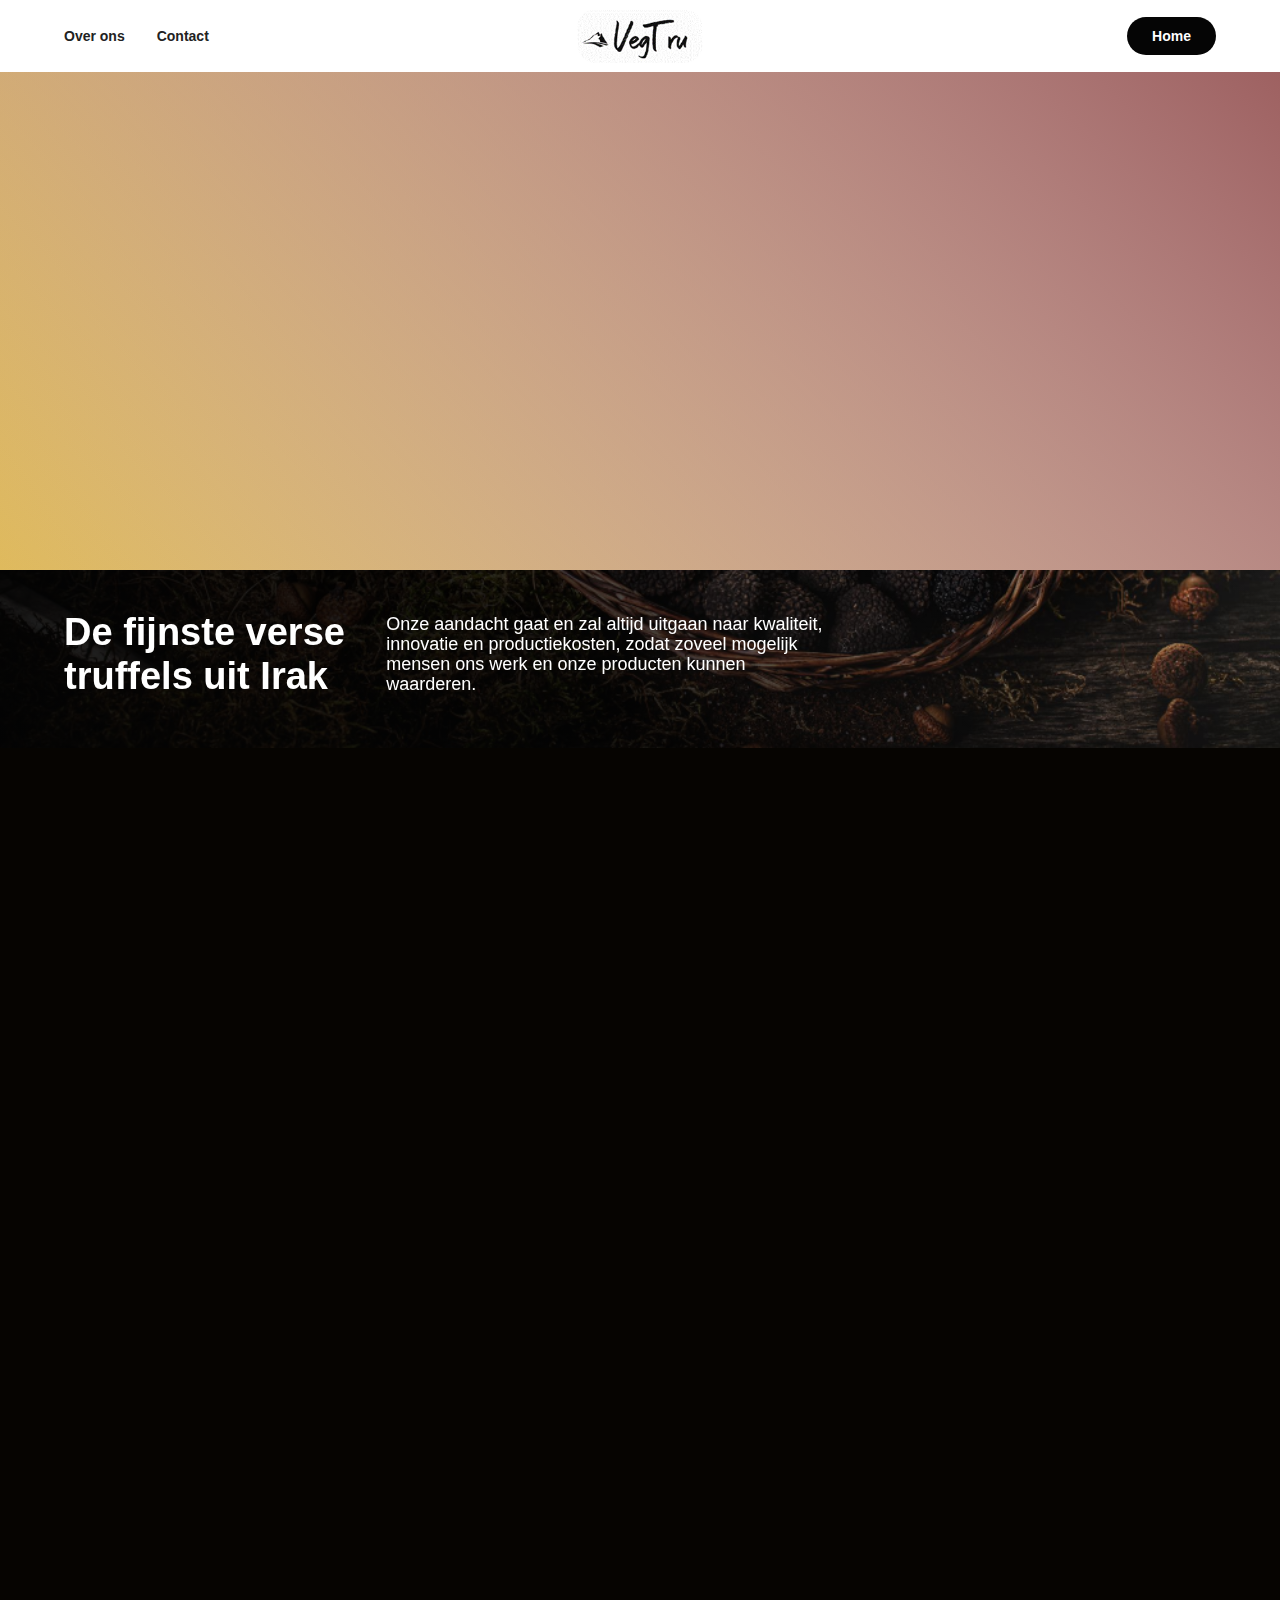
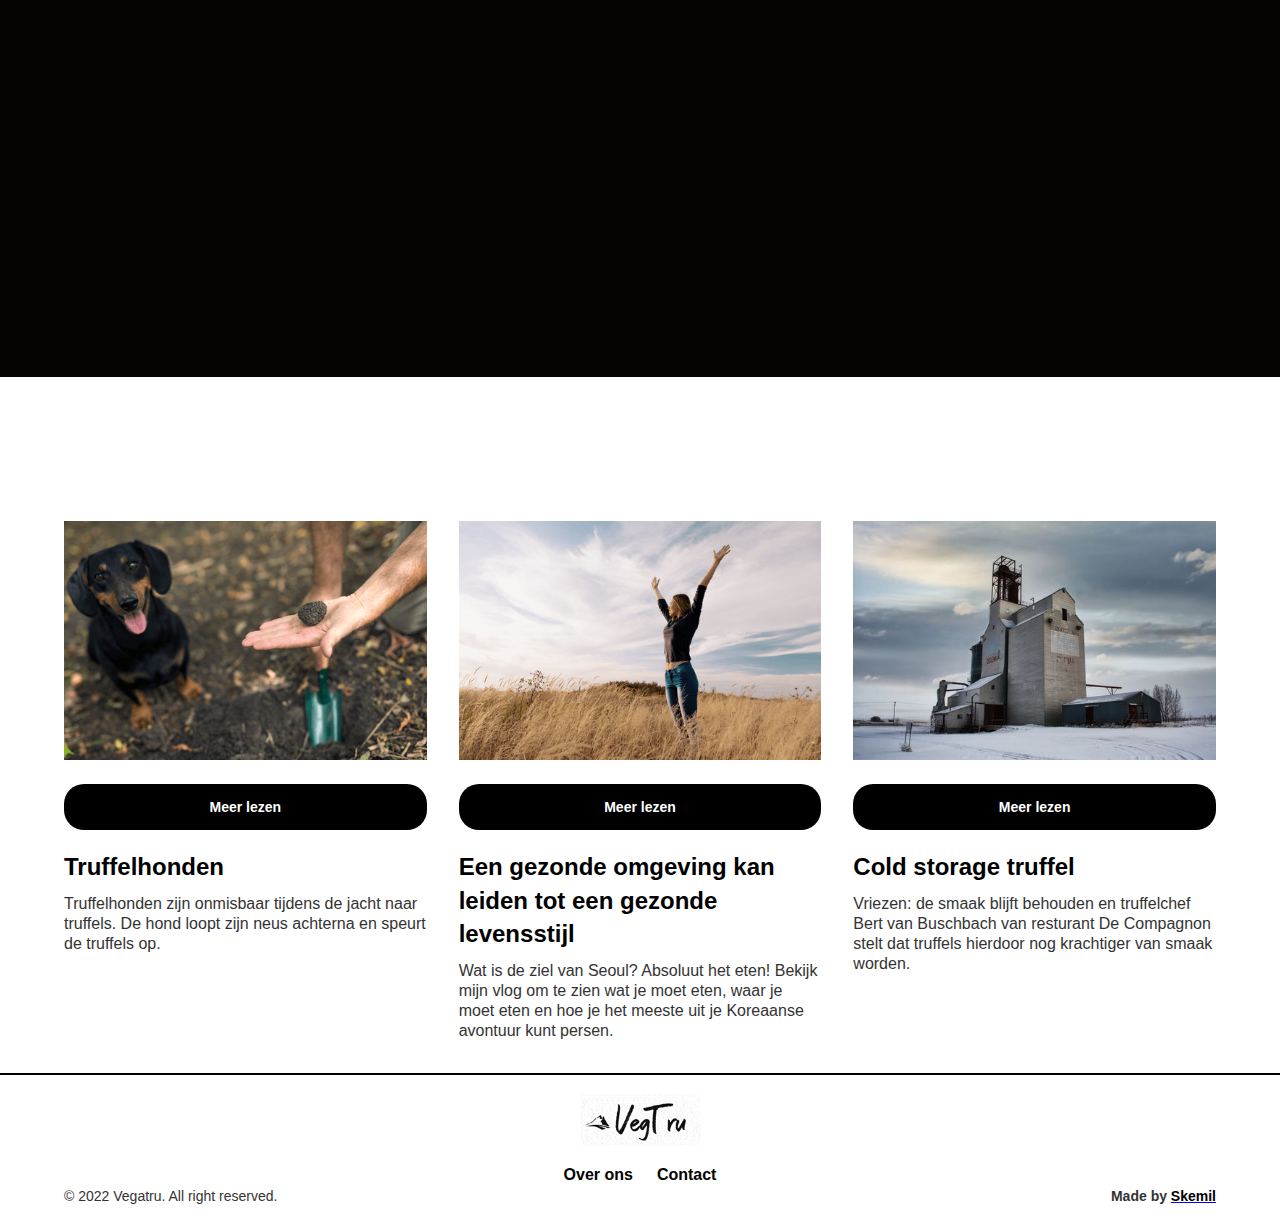
<file: index.html>
<!DOCTYPE html><!--  Last Published: Wed May 03 2023 22:01:28 GMT+0000 (Coordinated Universal Time)  -->
<html data-wf-page="6395f7bac92e1366b3947906" data-wf-site="6395f7bac92e136501947905">
<head>
  <meta charset="utf-8">
  <title>Vegatru</title>
  <meta content="width=device-width, initial-scale=1" name="viewport">
  <link href="css/normalize.css" rel="stylesheet" type="text/css">
  <link href="css/webflow.css" rel="stylesheet" type="text/css">
  <link href="css/vegatru.webflow.css" rel="stylesheet" type="text/css">
  <!-- [if lt IE 9]><script src="https://cdnjs.cloudflare.com/ajax/libs/html5shiv/3.7.3/html5shiv.min.js" type="text/javascript"></script><![endif] -->
  <script type="text/javascript">!function(o,c){var n=c.documentElement,t=" w-mod-";n.className+=t+"js",("ontouchstart"in o||o.DocumentTouch&&c instanceof DocumentTouch)&&(n.className+=t+"touch")}(window,document);</script>
  <link href="images/favicon.png" rel="shortcut icon" type="image/x-icon">
  <link href="images/webclip.png" rel="apple-touch-icon">
</head>
<body>
  <div data-animation="over-left" class="navbar3_component w-nav" data-easing2="ease" fs-scrolldisable-element="smart-nav" data-easing="ease" data-collapse="medium" data-w-id="019aad27-cc2f-46ed-2a28-20f35753b093" role="banner" data-duration="400">
    <div class="navbar3_container">
      <div class="navbar3_menu-button w-nav-button">
        <div class="menu-icon3">
          <div class="menu-icon3_line-top"></div>
          <div class="menu-icon3_line-middle"></div>
          <div class="menu-icon3_line-bottom"></div>
        </div>
      </div>
      <nav role="navigation" class="navbar3_menu w-nav-menu">
        <a href="#" class="navbar3_logo-link-menu w-nav-brand"><img src="images/315261835_1637728453296548_5499822006263572222_n.png" loading="eager" alt="" class="navbar3_logo"></a>
        <a href="over-ons.html" data-w-id="019aad27-cc2f-46ed-2a28-20f35753b09d" class="navbar3_link w-nav-link">Over ons</a>
        <a href="contract.html" data-w-id="019aad27-cc2f-46ed-2a28-20f35753b09f" class="navbar3_link w-nav-link">Contact</a>
      </nav>
      <a href="#" class="navbar3_logo-link w-nav-brand"><img src="images/315261835_1637728453296548_5499822006263572222_n.png" loading="lazy" width="126" data-w-id="e7f93fc2-ed59-b1d2-8eb7-7998ccacbf10" id="w-node-e7f93fc2-ed59-b1d2-8eb7-7998ccacbf10-b3947906" alt="" class="image-4"></a>
      <a id="w-node-_019aad27-cc2f-46ed-2a28-20f35753b0b1-b3947906" data-w-id="019aad27-cc2f-46ed-2a28-20f35753b0b1" href="index.html" aria-current="page" class="button is-navbar3-button w-button w--current">Home</a>
      <div style="opacity:0" class="navbar3_menu-background"></div>
    </div>
  </div>
  <header class="section_header3">
    <div data-w-id="a57e23b5-db39-6263-e439-ad6a855ff401" style="opacity:0" class="padding-global">
      <div class="container-large">
        <div class="padding-section-large">
          <div class="w-layout-grid header3_component">
            <div class="header3_content">
              <div class="div-block"><img src="images/315261835_1637728453296548_5499822006263572222_n.png" loading="lazy" width="415" alt="" class="image">
                <div>
                  <div class="margin-bottom margin-small">
                    <h1>The Diamond of The Earth</h1>
                  </div>
                  <p class="text-size-medium">Van de woestijn naar uw huis.</p>
                  <div class="margin-top margin-medium">
                    <div class="button-group">
                      <a data-w-id="a57e23b5-db39-6263-e439-ad6a855ff40d" href="contract.html" class="button w-button">Contacteer ons</a>
                    </div>
                  </div>
                </div>
              </div>
            </div>
            <a href="#" class="header3_lightbox w-inline-block w-lightbox">
              <div id="w-node-fe7d14bd-9598-8448-7d87-b949e8edc23a-b3947906" style="padding-top:56.17021276595745%" class="w-embed-youtubevideo youtube"><iframe src="https://www.youtube.com/embed/RQ1nY51txoA?rel=0&amp;controls=1&amp;autoplay=0&amp;mute=0&amp;start=0" frameborder="0" style="position:absolute;left:0;top:0;width:100%;height:100%;pointer-events:auto" allow="autoplay; encrypted-media" allowfullscreen="" title="Why Real Truffles Are So Expensive | So Expensive"></iframe></div>
              <script type="application/json" class="w-json">{
  "items": [
    {
      "url": "https://www.youtube.com/watch?v=8DKLYsikxTs",
      "originalUrl": "https://www.youtube.com/watch?v=8DKLYsikxTs",
      "width": 940,
      "height": 528,
      "thumbnailUrl": "https://i.ytimg.com/vi/8DKLYsikxTs/hqdefault.jpg",
      "html": "<iframe class=\"embedly-embed\" src=\"//cdn.embedly.com/widgets/media.html?src=https%3A%2F%2Fwww.youtube.com%2Fembed%2F8DKLYsikxTs%3Ffeature%3Doembed&display_name=YouTube&url=https%3A%2F%2Fwww.youtube.com%2Fwatch%3Fv%3D8DKLYsikxTs&image=https%3A%2F%2Fi.ytimg.com%2Fvi%2F8DKLYsikxTs%2Fhqdefault.jpg&key=c4e54deccf4d4ec997a64902e9a30300&type=text%2Fhtml&schema=youtube\" width=\"940\" height=\"528\" scrolling=\"no\" title=\"YouTube embed\" frameborder=\"0\" allow=\"autoplay; fullscreen\" allowfullscreen=\"true\"></iframe>",
      "type": "video"
    }
  ],
  "group": ""
}</script>
            </a>
          </div>
        </div>
      </div>
    </div>
  </header>
  <header class="section_header55">
    <div class="padding-global">
      <div class="container-large">
        <div class="div-block-2">
          <div class="max-width-large">
            <div class="margin-bottom margin-small">
              <h1 class="text-color-white"><strong class="bold-text-2">De fijnste verse truffels uit Irak</strong></h1>
            </div>
            <p class="text-size-medium text-color-white">Onze aandacht gaat en zal altijd uitgaan naar kwaliteit, innovatie en productiekosten, zodat zoveel mogelijk mensen ons werk en onze producten kunnen waarderen. </p>
          </div>
        </div>
      </div>
    </div>
    <div class="header55_background-video-wrapper">
      <div class="video-overlay-layer"></div>
      <div data-video-urls="" data-autoplay="true" data-loop="true" data-wf-ignore="true" data-beta-bgvideo-upgrade="false" class="header55_background-video w-background-video w-background-video-atom"><video id="9f96c0e3-6d90-9063-1e2e-30e2696591c4-video" autoplay="" loop="" muted="" playsinline="" data-wf-ignore="true" data-object-fit="cover"></video></div>
    </div>
  </header>
  <section class="section_layout121">
    <div data-w-id="37bfcebc-597d-2278-49f7-2ac2d0e2ae68" style="opacity:0" class="padding-global">
      <div class="container-large">
        <div class="padding-section-large">
          <div class="w-layout-grid layout121_component">
            <div class="layout121_content-left">
              <div class="margin-bottom margin-xsmall">
                <div class="text-weight-semibold">Vegatru</div>
              </div>
              <h2>De verschillende soorten truffels</h2>
              <div class="margin-top margin-medium">
                <div class="button-group">
                  <a data-w-id="37bfcebc-597d-2278-49f7-2ac2d0e2ae74" href="contract.html" class="button is-secondary w-button">Neem contact op</a>
                </div>
              </div>
            </div>
            <div class="layout121_content-right">
              <div data-w-id="37bfcebc-597d-2278-49f7-2ac2d0e2ae7b" class="layout121_timeline-wrapper">
                <div class="layout121_progress-bar-wrapper">
                  <div class="layout121_progress-bar"></div>
                </div>
                <div data-w-id="37bfcebc-597d-2278-49f7-2ac2d0e2ae7e" class="w-layout-grid layout121_timeline-step">
                  <div class="layout121_timeline-left">
                    <div class="layout121_timeline-icon-wrapper"><img src="images/number-one.png" loading="lazy" alt="" class="icon-1x1-medium"></div>
                  </div>
                  <div class="layout121_timeline-right">
                    <div class="layout121_text-wrapper">
                      <div class="margin-bottom margin-xsmall">
                        <h6 class="heading-3">Tuber Melanosporum</h6>
                      </div>
                      <p>Fijne zwarte truffel</p><img src="images/Screenshot_10.png" loading="lazy" width="210" data-w-id="c4d86211-1e2d-2643-bd38-171edcc8d59f" srcset="images/Screenshot_10-p-500.png 500w, images/Screenshot_10.png 685w" sizes="(max-width: 479px) 100vw, 210px" id="w-node-c4d86211-1e2d-2643-bd38-171edcc8d59f-b3947906" alt="">
                    </div>
                  </div>
                </div>
                <div data-w-id="37bfcebc-597d-2278-49f7-2ac2d0e2ae89" class="w-layout-grid layout121_timeline-step">
                  <div class="layout121_timeline-left">
                    <div class="layout121_timeline-icon-wrapper"><img src="images/2.png" loading="lazy" sizes="48px" srcset="images/2-p-500.png 500w, images/2.png 512w" alt="" class="icon-1x1-medium"></div>
                  </div>
                  <div class="layout121_timeline-right">
                    <div class="layout121_text-wrapper">
                      <div class="margin-bottom margin-xsmall">
                        <h6 class="heading-4">Tuber Magnatum Pico</h6>
                      </div>
                      <p>Witte truffel</p><img src="images/Screenshot_11.png" loading="lazy" width="210" data-w-id="f34bf580-97c0-61bf-266a-c6704a2579ad" srcset="images/Screenshot_11-p-500.png 500w, images/Screenshot_11.png 685w" sizes="(max-width: 479px) 100vw, 210px" alt="">
                    </div>
                  </div>
                </div>
                <div data-w-id="37bfcebc-597d-2278-49f7-2ac2d0e2ae94" class="w-layout-grid layout121_timeline-step">
                  <div class="layout121_timeline-left">
                    <div class="layout121_timeline-icon-wrapper"><img src="images/number-3.png" loading="lazy" sizes="48px" srcset="images/number-3-p-500.png 500w, images/number-3.png 512w" alt="" class="icon-1x1-medium"></div>
                  </div>
                  <div class="layout121_timeline-right">
                    <div class="layout121_text-wrapper">
                      <div class="margin-bottom margin-xsmall">
                        <h6 class="heading-5">Tuber borchii Vitt. o Albidum</h6>
                      </div>
                      <p>Roodbruine truffel</p><img src="images/Screenshot_12.png" loading="lazy" width="210" data-w-id="82383df9-a460-1b34-ac47-ccfdaba343bd" srcset="images/Screenshot_12-p-500.png 500w, images/Screenshot_12.png 685w" sizes="(max-width: 479px) 100vw, 210px" alt="" class="image-2">
                    </div>
                  </div>
                </div>
                <div data-w-id="37bfcebc-597d-2278-49f7-2ac2d0e2ae9f" class="w-layout-grid layout121_timeline-step">
                  <div class="layout121_timeline-left">
                    <div class="layout121_timeline-icon-wrapper"><img src="images/4.png" loading="lazy" sizes="48px" srcset="images/4-p-500.png 500w, images/4.png 512w" alt="" class="icon-1x1-medium"></div>
                  </div>
                  <div class="layout121_timeline-right">
                    <div class="layout121_text-wrapper">
                      <div class="margin-bottom margin-xsmall">
                        <h6 class="heading-6">Tuber Aestivum Vitt.</h6>
                      </div>
                      <p>Zomer truffel</p><img src="images/Screenshot_13.png" loading="lazy" width="210" data-w-id="d3664c93-296b-ff22-0440-54644ac8fc18" srcset="images/Screenshot_13-p-500.png 500w, images/Screenshot_13.png 685w" sizes="(max-width: 479px) 100vw, 210px" alt="">
                    </div>
                  </div>
                </div>
              </div>
            </div>
          </div>
        </div>
      </div>
    </div>
  </section>
  <section class="section_blog42">
    <div class="padding-global-2">
      <div class="container-large">
        <div class="padding-section-large-2">
          <div class="blog42_component">
            <div data-w-id="e3fed06c-b224-cfee-a5b6-aa577ed3a2a5" style="opacity:0" class="margin-bottom margin-xxlarge">
              <div class="blog42_heading-wrapper">
                <div class="blog42_heading">
                  <div class="max-width-large-2">
                    <div class="margin-bottom margin-xsmall">
                      <h2>Latest posts</h2>
                    </div>
                    <p class="text-size-medium">Read more about truffles!</p>
                  </div>
                </div>
              </div>
            </div>
            <div class="blog42_list-wrapper">
              <div class="w-layout-grid blog42_list">
                <div class="blog42_item">
                  <a href="#" class="blog42_image-link w-inline-block">
                    <div class="blog42_image-wrapper"><img srcset="images/wepik-photo-mode-20221111-233459-p-500.png 500w, images/wepik-photo-mode-20221111-233459-p-800.png 800w, images/wepik-photo-mode-20221111-233459-p-1080.png 1080w, images/wepik-photo-mode-20221111-233459-p-1600.png 1600w, images/wepik-photo-mode-20221111-233459-p-2000.png 2000w, images/wepik-photo-mode-20221111-233459.png 2000w" loading="lazy" sizes="(max-width: 479px) 100vw, (max-width: 767px) 90vw, (max-width: 991px) 43vw, 28vw" src="images/wepik-photo-mode-20221111-233459.png" alt="" class="blog42_image"></div>
                  </a>
                  <a data-w-id="e3fed06c-b224-cfee-a5b6-aa577ed3a2c6" href="truffelhonden.html" class="button-2 is-link is-icon w-inline-block">
                    <div>Meer lezen</div>
                  </a>
                  <a href="#" class="blog42_title-link w-inline-block">
                    <h3 class="heading-style-h5-2">Truffelhonden</h3>
                  </a>
                  <div class="text-size-regular-2">Truffelhonden zijn onmisbaar tijdens de jacht naar truffels. De hond loopt zijn neus achterna en speurt de truffels op.</div>
                </div>
                <div class="blog42_item">
                  <a href="#" class="blog42_image-link w-inline-block">
                    <div class="blog42_image-wrapper"><img srcset="images/wepik-photo-mode-20221111-233537-p-500.png 500w, images/wepik-photo-mode-20221111-233537-p-800.png 800w, images/wepik-photo-mode-20221111-233537-p-1080.png 1080w, images/wepik-photo-mode-20221111-233537-p-1600.png 1600w, images/wepik-photo-mode-20221111-233537-p-2000.png 2000w, images/wepik-photo-mode-20221111-233537.png 2000w" loading="lazy" sizes="(max-width: 479px) 100vw, (max-width: 767px) 90vw, (max-width: 991px) 43vw, 28vw" src="images/wepik-photo-mode-20221111-233537.png" alt="" class="blog42_image"></div>
                  </a>
                  <div class="blog42_meta-wrapper">
                    <a data-w-id="e3fed06c-b224-cfee-a5b6-aa577ed3a2da" href="healthy-environment.html" class="button-2 is-link is-icon w-inline-block">
                      <div>Meer lezen</div>
                    </a>
                  </div>
                  <a href="#" class="blog42_title-link w-inline-block">
                    <h3 class="heading-style-h5-2">Een gezonde omgeving kan leiden tot een gezonde levensstijl</h3>
                  </a>
                  <div class="text-size-regular-2">Wat is de ziel van Seoul? Absoluut het eten! Bekijk mijn vlog om te zien wat je moet eten, waar je moet eten en hoe je het meeste uit je Koreaanse avontuur kunt persen.</div>
                </div>
                <div class="blog42_item">
                  <a href="#" class="blog42_image-link w-inline-block">
                    <div class="blog42_image-wrapper"><img srcset="images/pexels-bryan-smith-11839785-p-500.jpg 500w, images/pexels-bryan-smith-11839785-p-800.jpg 800w, images/pexels-bryan-smith-11839785-p-1080.jpg 1080w, images/pexels-bryan-smith-11839785-p-1600.jpg 1600w, images/pexels-bryan-smith-11839785-p-2000.jpg 2000w, images/pexels-bryan-smith-11839785-p-2600.jpg 2600w, images/pexels-bryan-smith-11839785-p-3200.jpg 3200w" loading="lazy" sizes="(max-width: 479px) 100vw, (max-width: 767px) 90vw, (max-width: 991px) 43vw, 28vw" src="images/pexels-bryan-smith-11839785.jpg" alt="" class="blog42_image"></div>
                  </a>
                  <a data-w-id="e3fed06c-b224-cfee-a5b6-aa577ed3a2ee" href="cold-storage-truffle.html" class="button-2 is-link is-icon w-inline-block">
                    <div>Meer lezen</div>
                  </a>
                  <a href="#" class="blog42_title-link w-inline-block">
                    <h3 class="heading-style-h5-2">Cold storage truffel</h3>
                  </a>
                  <div class="text-size-regular-2">Vriezen: de smaak blijft behouden en truffelchef Bert van Buschbach van resturant De Compagnon stelt dat truffels hierdoor nog krachtiger van smaak worden.</div>
                </div>
              </div>
            </div>
          </div>
        </div>
      </div>
    </div>
  </section>
  <footer class="footer7_component">
    <div class="padding-global">
      <div class="container-large">
        <div class="padding-vertical padding-xxlarge">
          <div class="padding-bottom padding-xlarge">
            <div class="footer7_top-wrapper">
              <a href="#" id="w-node-d4dda631-d6bb-246c-5e45-608791bbd721-b3947906" class="footer7_logo-link w-nav-brand"><img src="images/315261835_1637728453296548_5499822006263572222_n.png" loading="lazy" width="121" alt="" class="image-3"></a>
              <div class="w-layout-grid footer7_link-list">
                <a href="over-ons.html" class="footer7_link">Over ons</a>
                <a href="contract.html" class="footer7_link">Contact</a>
              </div>
            </div>
          </div>
          <div class="line-divider"></div>
          <div class="padding-top padding-medium">
            <div class="footer7_bottom-wrapper">
              <div class="footer7_credit-text">© 2022 Vegatru. All right reserved.</div>
              <div class="w-layout-grid footer7_legal-list">
                <div id="w-node-_038aa742-733c-7ded-d24e-b6c1fc2f3f78-b3947906"><strong>Made by </strong>
                  <a href="https://www.skemil.com" target="_blank"><strong class="bold-text">Skemil</strong></a>
                  <link rel="prefetch" href="https://www.skemil.com">
                </div>
              </div>
            </div>
          </div>
        </div>
      </div>
    </div>
  </footer>
  <script src="https://d3e54v103j8qbb.cloudfront.net/js/jquery-3.5.1.min.dc5e7f18c8.js?site=6395f7bac92e136501947905" type="text/javascript" integrity="sha256-9/aliU8dGd2tb6OSsuzixeV4y/faTqgFtohetphbbj0=" crossorigin="anonymous"></script>
  <script src="js/webflow.js" type="text/javascript"></script>
  <!-- [if lte IE 9]><script src="https://cdnjs.cloudflare.com/ajax/libs/placeholders/3.0.2/placeholders.min.js"></script><![endif] -->
</body>
</html>
</file>
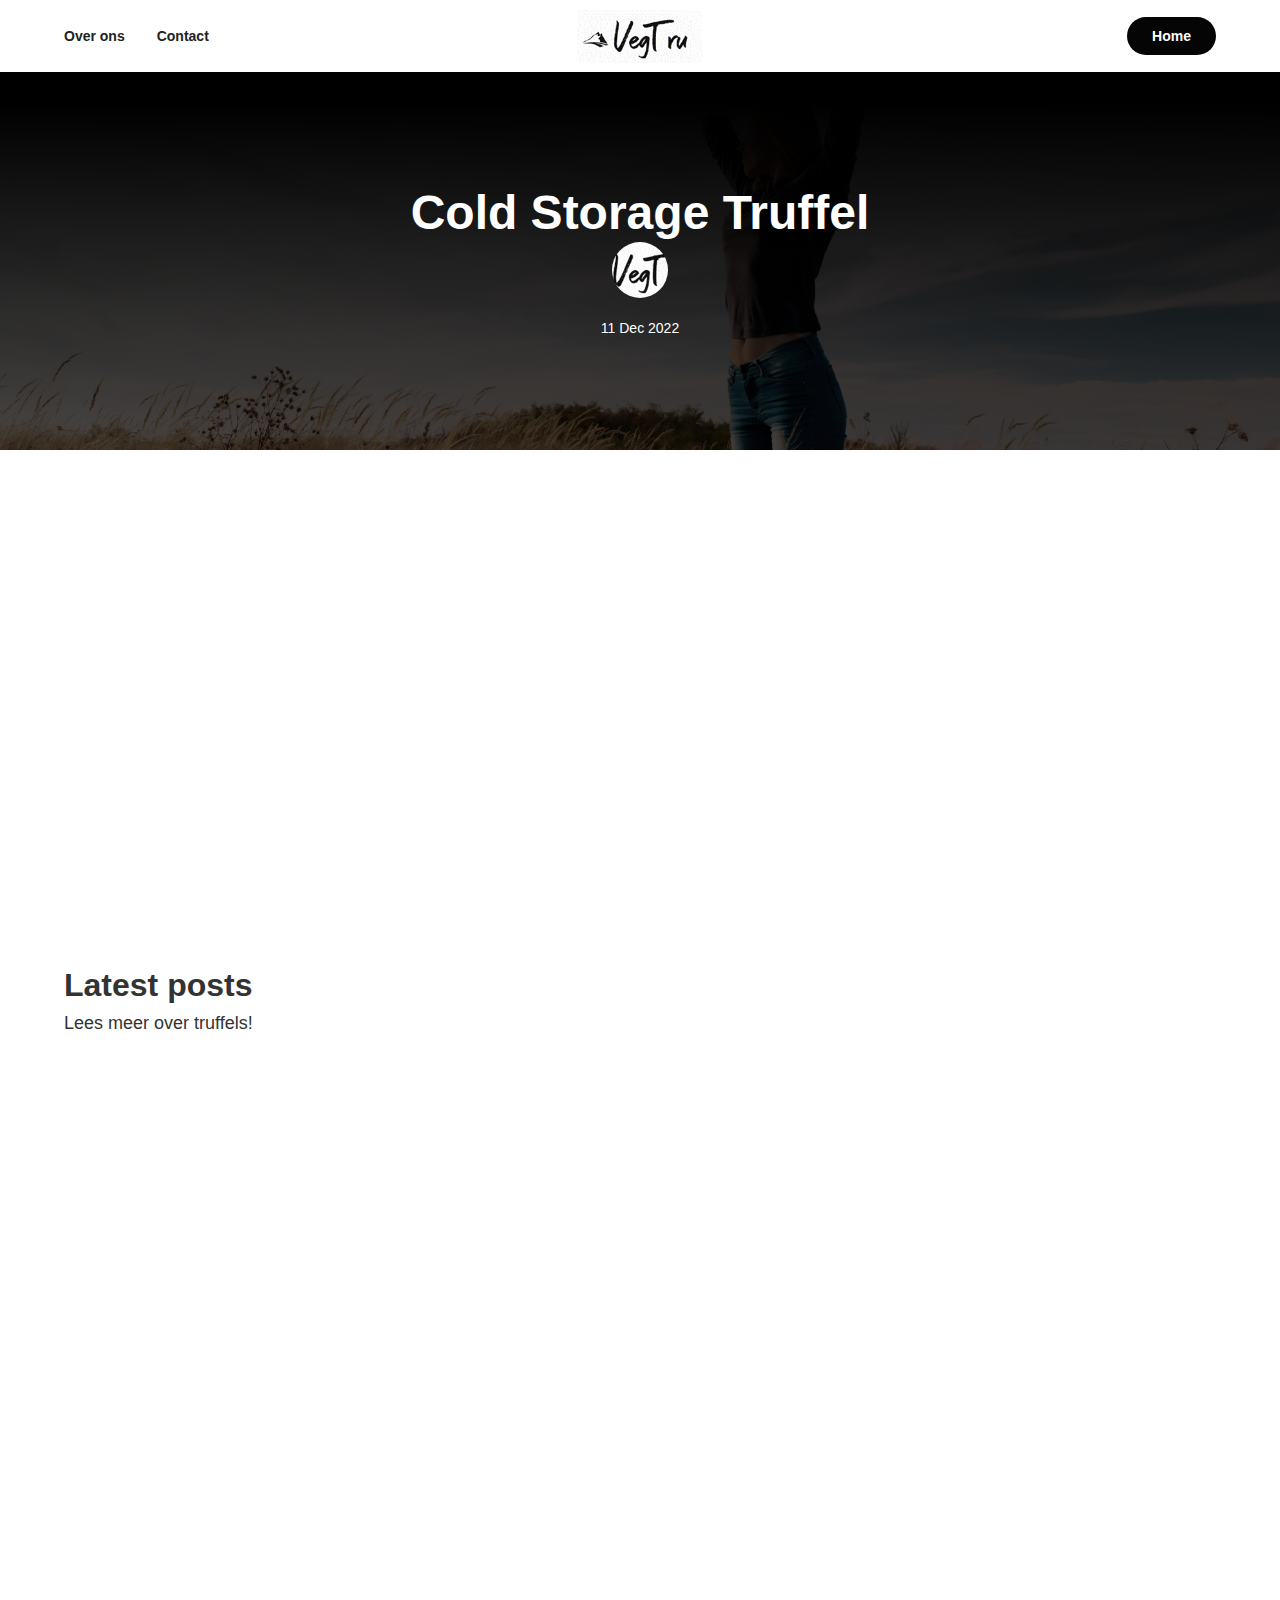
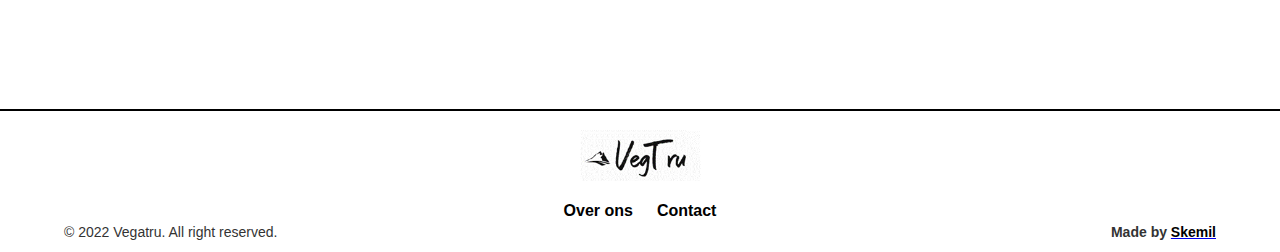
<file: cold-storage-truffle.html>
<!DOCTYPE html><!--  Last Published: Wed May 03 2023 22:01:28 GMT+0000 (Coordinated Universal Time)  -->
<html data-wf-page="639604c12721b392ad7e28b0" data-wf-site="6395f7bac92e136501947905">
<head>
  <meta charset="utf-8">
  <title>Cold Storage Truffle</title>
  <meta content="Cold Storage Truffle" property="og:title">
  <meta content="Cold Storage Truffle" property="twitter:title">
  <meta content="width=device-width, initial-scale=1" name="viewport">
  <link href="css/normalize.css" rel="stylesheet" type="text/css">
  <link href="css/webflow.css" rel="stylesheet" type="text/css">
  <link href="css/vegatru.webflow.css" rel="stylesheet" type="text/css">
  <!-- [if lt IE 9]><script src="https://cdnjs.cloudflare.com/ajax/libs/html5shiv/3.7.3/html5shiv.min.js" type="text/javascript"></script><![endif] -->
  <script type="text/javascript">!function(o,c){var n=c.documentElement,t=" w-mod-";n.className+=t+"js",("ontouchstart"in o||o.DocumentTouch&&c instanceof DocumentTouch)&&(n.className+=t+"touch")}(window,document);</script>
  <link href="images/favicon.png" rel="shortcut icon" type="image/x-icon">
  <link href="images/webclip.png" rel="apple-touch-icon">
</head>
<body>
  <div data-animation="over-left" class="navbar3_component w-nav" data-easing2="ease" fs-scrolldisable-element="smart-nav" data-easing="ease" data-collapse="medium" data-w-id="9cf5078e-23ba-d2d7-9276-1f1f680f74c7" role="banner" data-duration="400">
    <div class="navbar3_container">
      <div class="navbar3_menu-button w-nav-button">
        <div class="menu-icon3">
          <div class="menu-icon3_line-top"></div>
          <div class="menu-icon3_line-middle"></div>
          <div class="menu-icon3_line-bottom"></div>
        </div>
      </div>
      <nav role="navigation" class="navbar3_menu w-nav-menu">
        <a href="#" class="navbar3_logo-link-menu w-nav-brand"><img src="images/315261835_1637728453296548_5499822006263572222_n.png" loading="eager" alt="" class="navbar3_logo"></a>
        <a href="over-ons.html" data-w-id="9cf5078e-23ba-d2d7-9276-1f1f680f74d1" class="navbar3_link w-nav-link">Over ons</a>
        <a href="contract.html" data-w-id="9cf5078e-23ba-d2d7-9276-1f1f680f74d3" class="navbar3_link w-nav-link">Contact</a>
      </nav>
      <a href="#" class="navbar3_logo-link w-nav-brand"><img src="images/315261835_1637728453296548_5499822006263572222_n.png" loading="lazy" width="126" data-w-id="9cf5078e-23ba-d2d7-9276-1f1f680f74d8" id="w-node-_9cf5078e-23ba-d2d7-9276-1f1f680f74d8-ad7e28b0" alt=""></a>
      <a id="w-node-_9cf5078e-23ba-d2d7-9276-1f1f680f74d9-ad7e28b0" data-w-id="9cf5078e-23ba-d2d7-9276-1f1f680f74d9" href="index.html" class="button is-navbar3-button w-button">Home</a>
      <div style="opacity:0" class="navbar3_menu-background"></div>
    </div>
  </div>
  <div class="page-wrapper-2">
    <main class="main-wrapper">
      <header class="section_blog-post2">
        <div class="blog-post2_header">
          <div class="blog-post2_background">
            <div class="padding-global-4">
              <div class="container-small">
                <div class="padding-section-large-4">
                  <div class="blog-post2_title-wrapper">
                    <div class="margin-bottom margin-large">
                      <h1 class="heading-style-h2 text-color-white">Cold Storage Truffel</h1>
                    </div>
                    <div class="blog-post2_author-wrapper">
                      <div class="blog-post2_author-image-wrapper"><img src="images/315261835_1637728453296548_5499822006263572222_n.png" loading="lazy" width="98" alt="" class="blog-post2_author-image"></div>
                      <div class="blog-post2_author-text">
                        <div class="blog-post2_date-wrapper">
                          <div class="text-size-small text-color-white">11 Dec 2022</div>
                        </div>
                      </div>
                    </div>
                  </div>
                </div>
              </div>
            </div>
          </div>
        </div>
        <div class="padding-global-4">
          <div class="container-large">
            <div class="padding-bottom padding-xhuge"></div>
          </div>
        </div>
      </header>
      <header class="section_blogpost2">
        <div class="padding-global-4">
          <div class="container-large">
            <div class="padding-bottom padding-xhuge">
              <div class="margin-top margin-xlarge">
                <div class="max-width-large-2 align-center"></div>
              </div>
            </div>
          </div>
        </div>
      </header>
      <section class="section_blog-post2-cta">
        <div class="padding-global-4">
          <div class="container-small"></div>
        </div>
      </section>
      <section class="section_blog-post2-related">
        <div class="padding-global-4">
          <div class="container-large">
            <section data-w-id="cfb90dcf-12ad-46cf-c32b-7252c93ba75f" style="opacity:0" class="hero-heading-center wf-section">
              <div class="container">
                <div class="hero-wrapper">
                  <div class="hero-split">
                    <p class="margin-bottom-24px">Cold storage truffels zijn truffels die bewaard worden in een koelkast of vrieskist om hun levensduur te verlengen. Truffels zijn een delicatesse en worden gekenmerkt door hun intense, aardse smaak en aroma.<br><br>Ze zijn echter ook zeer kwetsbaar en kunnen snel bederven als ze niet op de juiste manier worden bewaard.Cold storage truffels zijn een goede manier om de versheid van truffels te behouden, zodat ze langer houdbaar zijn en hun smaak en aroma behouden blijven.<br><br>Ze kunnen worden bewaard in een koelkast of vrieskist op een temperatuur van ongeveer 32-40 graden Fahrenheit (-35 tot -4 graden Celsius). Het is belangrijk om ervoor te zorgen dat de truffels goed verpakt zijn en dat er geen lucht aan de truffels kan komen om te voorkomen dat ze bederven.</p>
                  </div>
                  <div class="hero-split"><img src="images/pexels-bryan-smith-11839785.jpg" loading="lazy" sizes="(max-width: 479px) 100vw, 300px" srcset="images/pexels-bryan-smith-11839785-p-500.jpg 500w, images/pexels-bryan-smith-11839785-p-800.jpg 800w, images/pexels-bryan-smith-11839785-p-1080.jpg 1080w, images/pexels-bryan-smith-11839785-p-1600.jpg 1600w, images/pexels-bryan-smith-11839785-p-2000.jpg 2000w, images/pexels-bryan-smith-11839785-p-2600.jpg 2600w, images/pexels-bryan-smith-11839785-p-3200.jpg 3200w" alt="" class="shadow-two"></div>
                </div>
              </div>
            </section>
            <div class="padding-section-large-2">
              <div class="blog42_component">
                <div class="margin-bottom margin-xxlarge">
                  <div class="blog42_heading-wrapper">
                    <div class="blog42_heading">
                      <div class="max-width-large-2">
                        <div class="margin-bottom margin-xsmall">
                          <h2>Latest posts</h2>
                        </div>
                        <p class="text-size-medium">Lees meer over truffels!</p>
                      </div>
                    </div>
                  </div>
                </div>
                <div class="blog42_list-wrapper">
                  <div data-w-id="cfb90dcf-12ad-46cf-c32b-7252c93ba77c" style="opacity:0" class="w-layout-grid">
                    <div class="blog42_item">
                      <a href="#" class="blog42_image-link w-inline-block">
                        <div class="blog42_image-wrapper"><img srcset="images/wepik-photo-mode-20221111-233459-p-500.png 500w, images/wepik-photo-mode-20221111-233459-p-800.png 800w, images/wepik-photo-mode-20221111-233459-p-1080.png 1080w, images/wepik-photo-mode-20221111-233459-p-1600.png 1600w, images/wepik-photo-mode-20221111-233459-p-2000.png 2000w, images/wepik-photo-mode-20221111-233459.png 2000w" loading="lazy" sizes="(max-width: 479px) 100vw, 90vw" src="images/wepik-photo-mode-20221111-233459.png" alt="" class="blog42_image"></div>
                      </a>
                      <a data-w-id="cfb90dcf-12ad-46cf-c32b-7252c93ba781" href="truffelhonden.html" class="button-2 is-link is-icon w-inline-block">
                        <div>Meer lezen</div>
                      </a>
                      <a href="#" class="blog42_title-link w-inline-block">
                        <h3 class="heading-style-h5-2">Truffelhonden</h3>
                      </a>
                      <div class="text-size-regular-2">Truffelhonden zijn onmisbaar tijdens de jacht naar truffels. De hond loopt zijn neus achterna en speurt de truffels op.</div>
                    </div>
                    <div class="blog42_item">
                      <a href="#" class="blog42_image-link w-inline-block">
                        <div class="blog42_image-wrapper"><img srcset="images/wepik-photo-mode-20221111-233537-p-500.png 500w, images/wepik-photo-mode-20221111-233537-p-800.png 800w, images/wepik-photo-mode-20221111-233537-p-1080.png 1080w, images/wepik-photo-mode-20221111-233537-p-1600.png 1600w, images/wepik-photo-mode-20221111-233537-p-2000.png 2000w, images/wepik-photo-mode-20221111-233537.png 2000w" loading="lazy" sizes="(max-width: 479px) 100vw, 90vw" src="images/wepik-photo-mode-20221111-233537.png" alt="" class="blog42_image"></div>
                      </a>
                      <div class="blog42_meta-wrapper">
                        <a data-w-id="cfb90dcf-12ad-46cf-c32b-7252c93ba78e" href="healthy-environment.html" class="button-2 is-link is-icon w-inline-block">
                          <div>Meer lezen</div>
                        </a>
                      </div>
                      <a href="#" class="blog42_title-link w-inline-block">
                        <h3 class="heading-style-h5-2">Een gezonde omgeving kan leiden tot een gezonde levensstijl</h3>
                      </a>
                      <div class="text-size-regular-2">Wat is de ziel van Seoul? Absoluut het eten! Bekijk mijn vlog om te zien wat je moet eten, waar je moet eten en hoe je het meeste uit je Koreaanse avontuur kunt persen.</div>
                    </div>
                  </div>
                </div>
              </div>
            </div>
          </div>
        </div>
      </section>
    </main>
  </div>
  <footer class="footer7_component">
    <div class="padding-global">
      <div class="container-large">
        <div class="padding-vertical padding-xxlarge">
          <div class="padding-bottom padding-xlarge">
            <div class="footer7_top-wrapper">
              <a href="#" id="w-node-e3baa972-0709-9436-1f97-2930a8819727-ad7e28b0" class="footer7_logo-link w-nav-brand"><img src="images/315261835_1637728453296548_5499822006263572222_n.png" loading="lazy" width="121" alt="" class="image-3"></a>
              <div class="w-layout-grid footer7_link-list">
                <a href="over-ons.html" class="footer7_link">Over ons</a>
                <a href="contract.html" class="footer7_link">Contact</a>
              </div>
            </div>
          </div>
          <div class="line-divider"></div>
          <div class="padding-top padding-medium">
            <div class="footer7_bottom-wrapper">
              <div class="footer7_credit-text">© 2022 Vegatru. All right reserved.</div>
              <div class="w-layout-grid footer7_legal-list">
                <div id="w-node-e3baa972-0709-9436-1f97-2930a8819734-ad7e28b0"><strong>Made by </strong>
                  <a href="https://www.skemil.com" target="_blank"><strong class="bold-text">Skemil</strong></a>
                  <link rel="prefetch" href="https://www.skemil.com">
                </div>
              </div>
            </div>
          </div>
        </div>
      </div>
    </div>
  </footer>
  <script src="https://d3e54v103j8qbb.cloudfront.net/js/jquery-3.5.1.min.dc5e7f18c8.js?site=6395f7bac92e136501947905" type="text/javascript" integrity="sha256-9/aliU8dGd2tb6OSsuzixeV4y/faTqgFtohetphbbj0=" crossorigin="anonymous"></script>
  <script src="js/webflow.js" type="text/javascript"></script>
  <!-- [if lte IE 9]><script src="https://cdnjs.cloudflare.com/ajax/libs/placeholders/3.0.2/placeholders.min.js"></script><![endif] -->
</body>
</html>
</file>
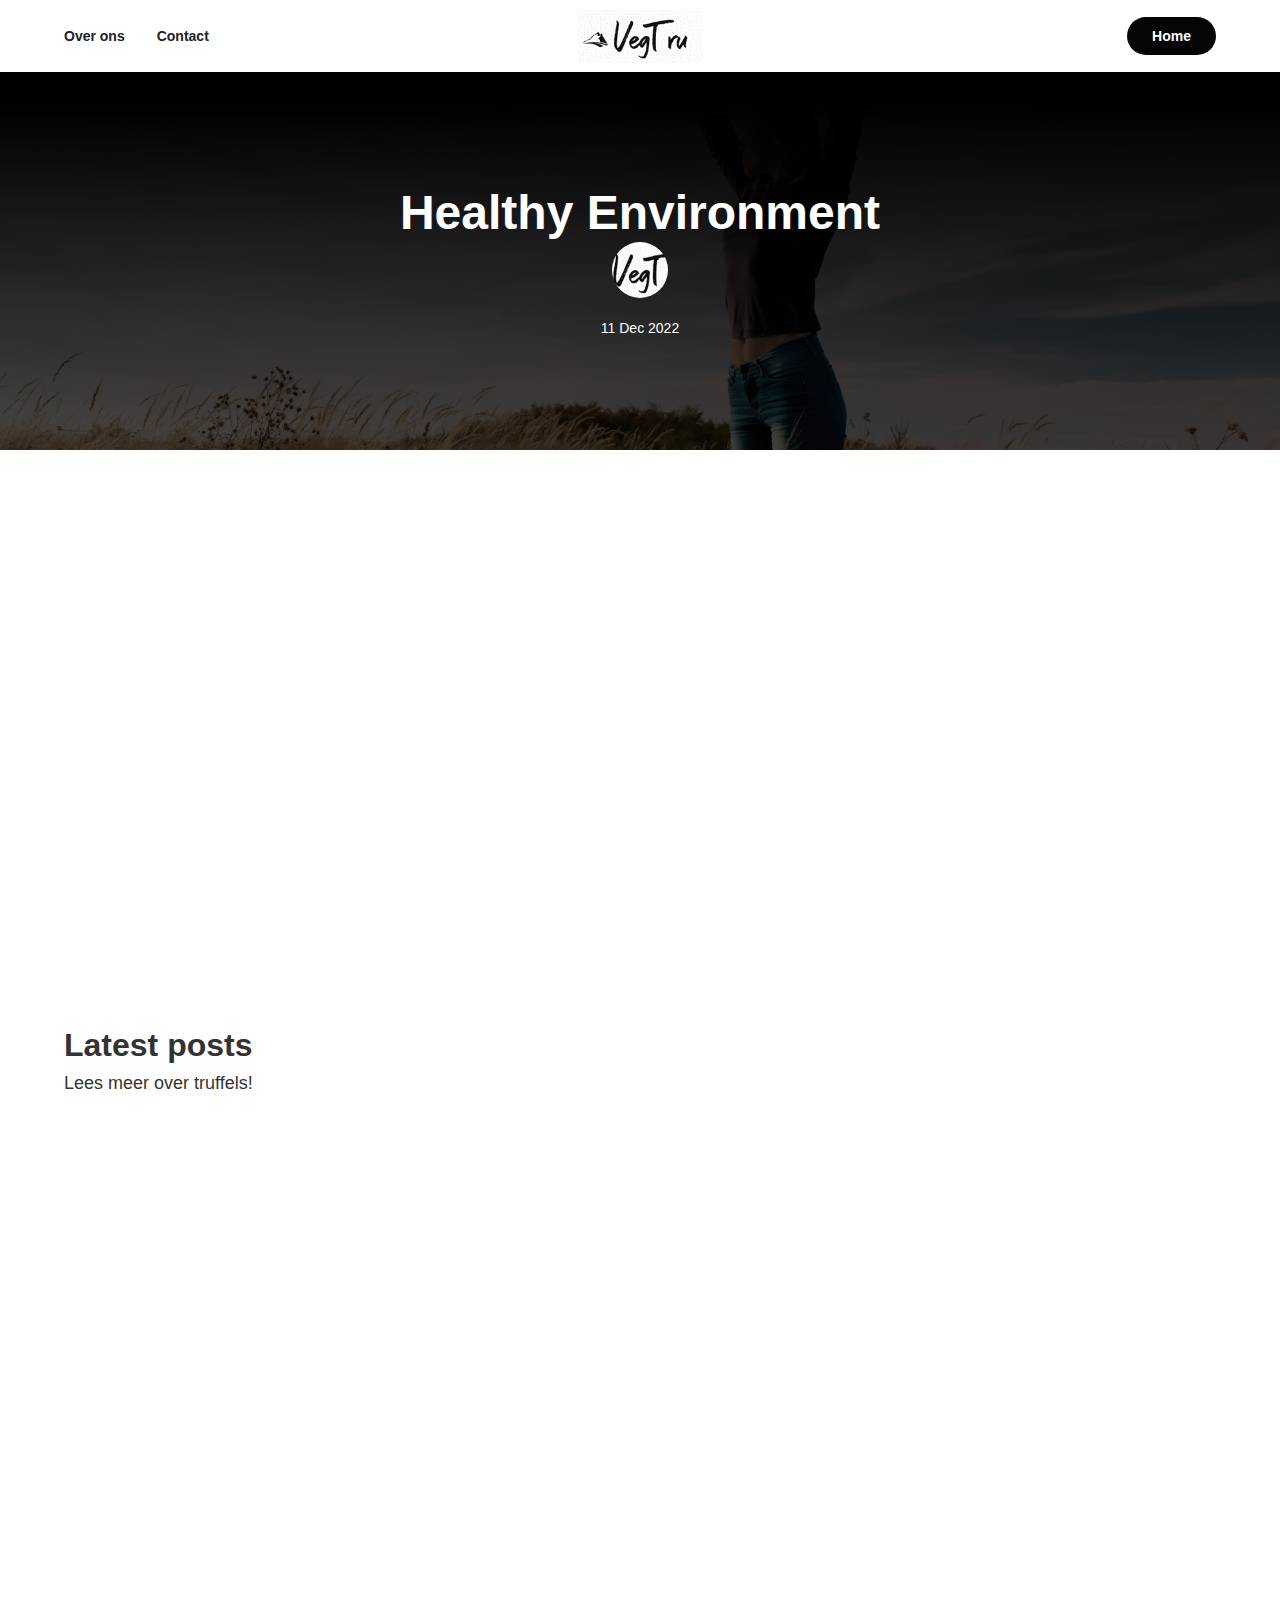
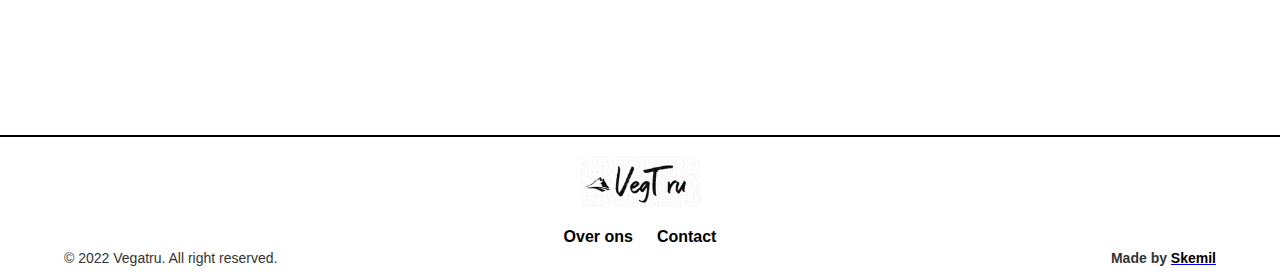
<file: healthy-environment.html>
<!DOCTYPE html><!--  Last Published: Wed May 03 2023 22:01:28 GMT+0000 (Coordinated Universal Time)  -->
<html data-wf-page="639604d3eaa1f2e32f210893" data-wf-site="6395f7bac92e136501947905">
<head>
  <meta charset="utf-8">
  <title>Healthy Environment</title>
  <meta content="Healthy Environment" property="og:title">
  <meta content="Healthy Environment" property="twitter:title">
  <meta content="width=device-width, initial-scale=1" name="viewport">
  <link href="css/normalize.css" rel="stylesheet" type="text/css">
  <link href="css/webflow.css" rel="stylesheet" type="text/css">
  <link href="css/vegatru.webflow.css" rel="stylesheet" type="text/css">
  <!-- [if lt IE 9]><script src="https://cdnjs.cloudflare.com/ajax/libs/html5shiv/3.7.3/html5shiv.min.js" type="text/javascript"></script><![endif] -->
  <script type="text/javascript">!function(o,c){var n=c.documentElement,t=" w-mod-";n.className+=t+"js",("ontouchstart"in o||o.DocumentTouch&&c instanceof DocumentTouch)&&(n.className+=t+"touch")}(window,document);</script>
  <link href="images/favicon.png" rel="shortcut icon" type="image/x-icon">
  <link href="images/webclip.png" rel="apple-touch-icon">
</head>
<body>
  <div data-animation="over-left" class="navbar3_component w-nav" data-easing2="ease" fs-scrolldisable-element="smart-nav" data-easing="ease" data-collapse="medium" data-w-id="1f78fd86-a52e-b93f-9e0f-0d0306894703" role="banner" data-duration="400">
    <div class="navbar3_container">
      <div class="navbar3_menu-button w-nav-button">
        <div class="menu-icon3">
          <div class="menu-icon3_line-top"></div>
          <div class="menu-icon3_line-middle"></div>
          <div class="menu-icon3_line-bottom"></div>
        </div>
      </div>
      <nav role="navigation" class="navbar3_menu w-nav-menu">
        <a href="#" class="navbar3_logo-link-menu w-nav-brand"><img src="images/315261835_1637728453296548_5499822006263572222_n.png" loading="eager" alt="" class="navbar3_logo"></a>
        <a href="over-ons.html" data-w-id="1f78fd86-a52e-b93f-9e0f-0d030689470d" class="navbar3_link w-nav-link">Over ons</a>
        <a href="contract.html" data-w-id="1f78fd86-a52e-b93f-9e0f-0d030689470f" class="navbar3_link w-nav-link">Contact</a>
      </nav>
      <a href="#" class="navbar3_logo-link w-nav-brand"><img src="images/315261835_1637728453296548_5499822006263572222_n.png" loading="lazy" width="126" data-w-id="1f78fd86-a52e-b93f-9e0f-0d0306894714" id="w-node-_1f78fd86-a52e-b93f-9e0f-0d0306894714-2f210893" alt=""></a>
      <a id="w-node-_1f78fd86-a52e-b93f-9e0f-0d0306894715-2f210893" data-w-id="1f78fd86-a52e-b93f-9e0f-0d0306894715" href="index.html" class="button is-navbar3-button w-button">Home</a>
      <div style="opacity:0" class="navbar3_menu-background"></div>
    </div>
  </div>
  <div class="page-wrapper-2">
    <main class="main-wrapper">
      <header class="section_blog-post2">
        <div class="blog-post2_header">
          <div class="blog-post2_background">
            <div class="padding-global-4">
              <div class="container-small">
                <div class="padding-section-large-4">
                  <div class="blog-post2_title-wrapper">
                    <div class="margin-bottom margin-large">
                      <h1 class="heading-style-h2 text-color-white">Healthy Environment</h1>
                    </div>
                    <div class="blog-post2_author-wrapper">
                      <div class="blog-post2_author-image-wrapper"><img src="images/315261835_1637728453296548_5499822006263572222_n.png" loading="lazy" width="98" alt="" class="blog-post2_author-image"></div>
                      <div class="blog-post2_author-text">
                        <div class="blog-post2_date-wrapper">
                          <div class="text-size-small text-color-white">11 Dec 2022</div>
                        </div>
                      </div>
                    </div>
                  </div>
                </div>
              </div>
            </div>
          </div>
        </div>
        <div class="padding-global-4">
          <div class="container-large">
            <div class="padding-bottom padding-xhuge"></div>
          </div>
        </div>
      </header>
      <header class="section_blogpost2">
        <div class="padding-global-4">
          <div class="container-large">
            <div class="padding-bottom padding-xhuge">
              <div class="margin-top margin-xlarge">
                <div class="max-width-large-2 align-center"></div>
              </div>
            </div>
          </div>
        </div>
      </header>
      <section class="section_blog-post2-cta">
        <div class="padding-global-4">
          <div class="container-small"></div>
        </div>
      </section>
      <section class="section_blog-post2-related">
        <div class="padding-global-4">
          <div class="container-large">
            <section data-w-id="575ffe79-1fa5-1d18-0275-5952762537d9" style="opacity:0" class="hero-heading-center wf-section">
              <div class="container">
                <div class="hero-wrapper">
                  <div class="hero-split">
                    <p class="margin-bottom-24px">Truffels zijn een delicatesse die worden geproduceerd door specifieke soorten paddenstoelen die groeien in het wortelstelsel van bepaalde bomen. Deze paddenstoelen zijn afhankelijk van een gezonde en evenwichtige omgeving om te kunnen groeien en te bloeien.<br><br>Een belangrijk aspect van een gezonde omgeving voor truffels is een goed drainage systeem, aangezien truffels niet goed kunnen groeien in te natte grond. Bovendien hebben truffels een voorkeur voor een koele, vochtige omgeving met een constante luchtvochtigheid van ongeveer 85-95%.<br>‍<br>Tot slot is het ook belangrijk om te zorgen voor een gezonde bodem voor truffels. Dit kan worden bereikt door middel van regelmatige bodemtesten om te bepalen wat voor soort meststoffen nodig zijn en door de bodem te behandelen met compost om de voedingsstoffen te verhogen. Door deze stappen te volgen, kan een gezonde omgeving worden gecreëerd voor truffels om te groeien en te bloeien.</p>
                  </div>
                  <div class="hero-split"><img src="images/wepik-photo-mode-20221111-233537.png" loading="lazy" sizes="(max-width: 479px) 100vw, (max-width: 767px) 86vw, (max-width: 991px) 82vw, 39vw" srcset="images/wepik-photo-mode-20221111-233537-p-500.png 500w, images/wepik-photo-mode-20221111-233537-p-800.png 800w, images/wepik-photo-mode-20221111-233537-p-1080.png 1080w, images/wepik-photo-mode-20221111-233537-p-1600.png 1600w, images/wepik-photo-mode-20221111-233537-p-2000.png 2000w, images/wepik-photo-mode-20221111-233537.png 2000w" alt="" class="shadow-two"></div>
                </div>
              </div>
            </section>
            <div class="padding-section-large-2">
              <div class="blog42_component">
                <div class="margin-bottom margin-xxlarge">
                  <div class="blog42_heading-wrapper">
                    <div class="blog42_heading">
                      <div class="max-width-large-2">
                        <div class="margin-bottom margin-xsmall">
                          <h2>Latest posts</h2>
                        </div>
                        <p class="text-size-medium">Lees meer over truffels!</p>
                      </div>
                    </div>
                  </div>
                </div>
                <div class="blog42_list-wrapper">
                  <div data-w-id="575ffe79-1fa5-1d18-0275-5952762537f3" style="opacity:0" class="w-layout-grid">
                    <div class="blog42_item">
                      <a href="#" class="blog42_image-link w-inline-block">
                        <div class="blog42_image-wrapper"><img srcset="images/wepik-photo-mode-20221111-233459-p-500.png 500w, images/wepik-photo-mode-20221111-233459-p-800.png 800w, images/wepik-photo-mode-20221111-233459-p-1080.png 1080w, images/wepik-photo-mode-20221111-233459-p-1600.png 1600w, images/wepik-photo-mode-20221111-233459-p-2000.png 2000w, images/wepik-photo-mode-20221111-233459.png 2000w" loading="lazy" sizes="(max-width: 479px) 100vw, 90vw" src="images/wepik-photo-mode-20221111-233459.png" alt="" class="blog42_image"></div>
                      </a>
                      <a data-w-id="575ffe79-1fa5-1d18-0275-5952762537f8" href="truffelhonden.html" class="button-2 is-link is-icon w-inline-block">
                        <div>Meer lezen</div>
                      </a>
                      <a href="#" class="blog42_title-link w-inline-block">
                        <h3 class="heading-style-h5-2">Truffelhonden</h3>
                      </a>
                      <div class="text-size-regular-2">Truffelhonden zijn onmisbaar tijdens de jacht naar truffels. De hond loopt zijn neus achterna en speurt de truffels op.</div>
                    </div>
                    <div class="blog42_item">
                      <a href="#" class="blog42_image-link w-inline-block">
                        <div class="blog42_image-wrapper"><img srcset="images/pexels-bryan-smith-11839785-p-500.jpg 500w, images/pexels-bryan-smith-11839785-p-800.jpg 800w, images/pexels-bryan-smith-11839785-p-1080.jpg 1080w, images/pexels-bryan-smith-11839785-p-1600.jpg 1600w, images/pexels-bryan-smith-11839785-p-2000.jpg 2000w, images/pexels-bryan-smith-11839785-p-2600.jpg 2600w, images/pexels-bryan-smith-11839785-p-3200.jpg 3200w" loading="lazy" sizes="(max-width: 479px) 100vw, 90vw" src="images/pexels-bryan-smith-11839785.jpg" alt="" class="blog42_image"></div>
                      </a>
                      <a data-w-id="575ffe79-1fa5-1d18-0275-595276253811" href="cold-storage-truffle.html" class="button-2 is-link is-icon w-inline-block">
                        <div>Meer lezen</div>
                      </a>
                      <a href="#" class="blog42_title-link w-inline-block">
                        <h3 class="heading-style-h5-2">Cold storage truffel</h3>
                      </a>
                      <div class="text-size-regular-2">Vriezen: de smaak blijft behouden en truffelchef Bert van Buschbach van resturant De Compagnon stelt dat truffels hierdoor nog krachtiger van smaak worden.</div>
                    </div>
                  </div>
                </div>
              </div>
            </div>
          </div>
        </div>
      </section>
    </main>
  </div>
  <footer class="footer7_component">
    <div class="padding-global">
      <div class="container-large">
        <div class="padding-vertical padding-xxlarge">
          <div class="padding-bottom padding-xlarge">
            <div class="footer7_top-wrapper">
              <a href="#" id="w-node-a3ada04b-5eee-d930-65f6-bf9d6d0bc172-2f210893" class="footer7_logo-link w-nav-brand"><img src="images/315261835_1637728453296548_5499822006263572222_n.png" loading="lazy" width="121" alt="" class="image-3"></a>
              <div class="w-layout-grid footer7_link-list">
                <a href="over-ons.html" class="footer7_link">Over ons</a>
                <a href="contract.html" class="footer7_link">Contact</a>
              </div>
            </div>
          </div>
          <div class="line-divider"></div>
          <div class="padding-top padding-medium">
            <div class="footer7_bottom-wrapper">
              <div class="footer7_credit-text">© 2022 Vegatru. All right reserved.</div>
              <div class="w-layout-grid footer7_legal-list">
                <div id="w-node-a3ada04b-5eee-d930-65f6-bf9d6d0bc17f-2f210893"><strong>Made by </strong>
                  <a href="https://www.skemil.com" target="_blank"><strong class="bold-text">Skemil</strong></a>
                  <link rel="prefetch" href="https://www.skemil.com">
                </div>
              </div>
            </div>
          </div>
        </div>
      </div>
    </div>
  </footer>
  <script src="https://d3e54v103j8qbb.cloudfront.net/js/jquery-3.5.1.min.dc5e7f18c8.js?site=6395f7bac92e136501947905" type="text/javascript" integrity="sha256-9/aliU8dGd2tb6OSsuzixeV4y/faTqgFtohetphbbj0=" crossorigin="anonymous"></script>
  <script src="js/webflow.js" type="text/javascript"></script>
  <!-- [if lte IE 9]><script src="https://cdnjs.cloudflare.com/ajax/libs/placeholders/3.0.2/placeholders.min.js"></script><![endif] -->
</body>
</html>
</file>
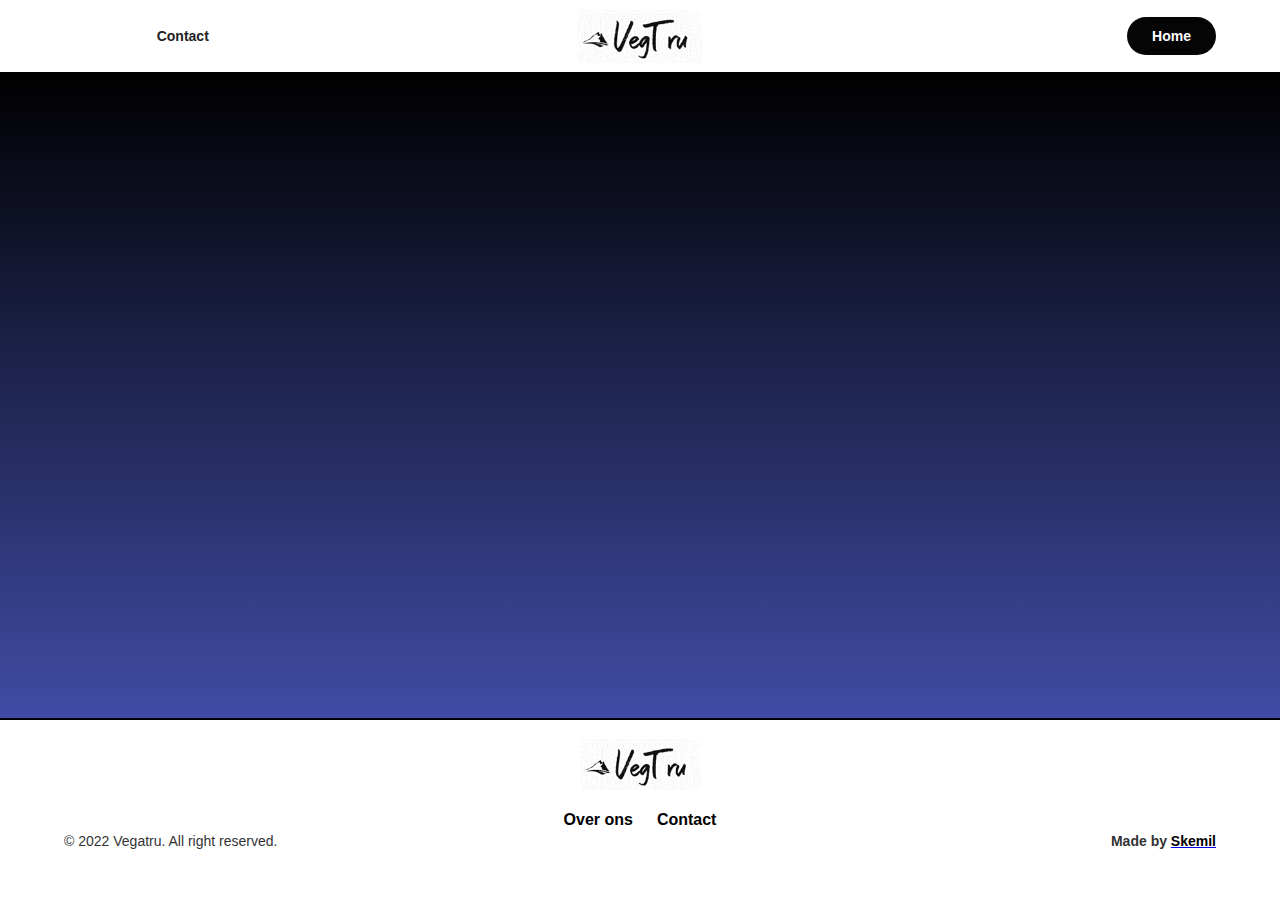
<file: over-ons.html>
<!DOCTYPE html><!--  Last Published: Wed May 03 2023 22:01:28 GMT+0000 (Coordinated Universal Time)  -->
<html data-wf-page="63960491048e7c23a5932da9" data-wf-site="6395f7bac92e136501947905">
<head>
  <meta charset="utf-8">
  <title>Over ons</title>
  <meta content="Over ons" property="og:title">
  <meta content="Over ons" property="twitter:title">
  <meta content="width=device-width, initial-scale=1" name="viewport">
  <link href="css/normalize.css" rel="stylesheet" type="text/css">
  <link href="css/webflow.css" rel="stylesheet" type="text/css">
  <link href="css/vegatru.webflow.css" rel="stylesheet" type="text/css">
  <!-- [if lt IE 9]><script src="https://cdnjs.cloudflare.com/ajax/libs/html5shiv/3.7.3/html5shiv.min.js" type="text/javascript"></script><![endif] -->
  <script type="text/javascript">!function(o,c){var n=c.documentElement,t=" w-mod-";n.className+=t+"js",("ontouchstart"in o||o.DocumentTouch&&c instanceof DocumentTouch)&&(n.className+=t+"touch")}(window,document);</script>
  <link href="images/favicon.png" rel="shortcut icon" type="image/x-icon">
  <link href="images/webclip.png" rel="apple-touch-icon">
</head>
<body>
  <div data-animation="over-left" class="navbar3_component w-nav" data-easing2="ease" fs-scrolldisable-element="smart-nav" data-easing="ease" data-collapse="medium" data-w-id="c340ac98-583f-0e8a-98cf-6815b1335f6b" role="banner" data-duration="400">
    <div class="navbar3_container">
      <div class="navbar3_menu-button w-nav-button">
        <div class="menu-icon3">
          <div class="menu-icon3_line-top"></div>
          <div class="menu-icon3_line-middle"></div>
          <div class="menu-icon3_line-bottom"></div>
        </div>
      </div>
      <nav role="navigation" class="navbar3_menu w-nav-menu">
        <a href="#" class="navbar3_logo-link-menu w-nav-brand"><img src="images/315261835_1637728453296548_5499822006263572222_n.png" loading="eager" alt="" class="navbar3_logo"></a>
        <a href="over-ons.html" data-w-id="c340ac98-583f-0e8a-98cf-6815b1335f75" aria-current="page" class="navbar3_link w-nav-link w--current">Over ons</a>
        <a href="contract.html" data-w-id="c340ac98-583f-0e8a-98cf-6815b1335f77" class="navbar3_link w-nav-link">Contact</a>
      </nav>
      <a href="#" class="navbar3_logo-link w-nav-brand"><img src="images/315261835_1637728453296548_5499822006263572222_n.png" loading="lazy" width="126" data-w-id="c340ac98-583f-0e8a-98cf-6815b1335f7c" id="w-node-c340ac98-583f-0e8a-98cf-6815b1335f7c-a5932da9" alt=""></a>
      <a id="w-node-c340ac98-583f-0e8a-98cf-6815b1335f7d-a5932da9" data-w-id="c340ac98-583f-0e8a-98cf-6815b1335f7d" href="index.html" class="button is-navbar3-button w-button">Home</a>
      <div style="opacity:0" class="navbar3_menu-background"></div>
    </div>
  </div>
  <div class="page-wrapper">
    <main class="main-wrapper">
      <header class="section_contact3-header">
        <div class="padding-global-3">
          <div class="container-large">
            <div data-w-id="c325a16f-2e32-54ab-5c62-0e27bbe2037a" style="opacity:0" class="padding-section-large-3">
              <div class="w-richtext">
                <h2>Wat is Vegatru?</h2>
                <p>Vegatru is een bedrijf dat gespecialiseerd is in de import en export van truffels. We bevoorraden truffels aan restaurants, groothandels, Hello Fresh en andere klanten. Onze truffels komen uit Irak en worden gekenmerkt door hun hoge kwaliteit en smaak.</p>
                <h4>Waarom kiezen voor Vegatru?</h4>
                <p>Bij Vegatru staan kwaliteit en service op de eerste plaats. We werken alleen met de beste leveranciers van truffels en zorgen ervoor dat onze producten altijd vers en van de hoogste kwaliteit zijn. Bovendien bieden we een snelle en efficiënte levering aan al onze klanten.</p>
                <h4>Wat maakt Vegatru uniek?</h4>
                <p>Wat Vegatru uniek maakt, is onze focus op duurzaamheid en ethische handel. We willen ervoor zorgen dat onze truffels op een verantwoorde manier worden geproduceerd en geëxporteerd, zodat we een positief verschil kunnen maken voor de gemeenschappen waaruit ze afkomstig zijn. Bovendien streven we ernaar om onze ecologische voetafdruk te verkleinen door middel van duurzame verpakkingsoplossingen en andere initiatieven.</p>
              </div>
            </div>
          </div>
        </div>
      </header>
      <section class="section_contact3-details">
        <div class="padding-global-3">
          <div class="container-large">
            <div data-w-id="c325a16f-2e32-54ab-5c62-0e27bbe2039b" style="opacity:0" class="padding-section-large-3">
              <div class="w-layout-grid contact3-details_component">
                <div class="contact3-details_item qdqsd">
                  <div class="margin-bottom margin-small"><img src="images/message.png" loading="lazy" data-w-id="c325a16f-2e32-54ab-5c62-0e27bbe2039f" sizes="48px" srcset="images/message-p-500.png 500w, images/message.png 512w" alt="" class="icon-1x1-medium"></div>
                  <div class="margin-bottom margin-xsmall">
                    <h3 class="heading-style-h4">Email</h3>
                  </div>
                  <div class="margin-bottom margin-small">
                    <p class="paragraph-2">Info@Vegatru.com</p>
                  </div>
                </div>
                <div class="contact3-details_item">
                  <div class="margin-bottom margin-small"><img src="images/telephone.png" loading="lazy" data-w-id="c325a16f-2e32-54ab-5c62-0e27bbe203b1" sizes="48px" srcset="images/telephone-p-500.png 500w, images/telephone.png 512w" alt="" class="icon-1x1-medium"></div>
                  <div class="margin-bottom margin-xsmall">
                    <h3 class="heading-style-h4">Telefoon</h3>
                  </div>
                  <div class="margin-bottom margin-small">
                    <p class="paragraph-3">+32 484695545</p>
                  </div>
                </div>
              </div>
            </div>
          </div>
        </div>
      </section>
      <section class="section_contact3-locations">
        <div class="padding-global-3">
          <div class="container-large"></div>
        </div>
      </section>
    </main>
  </div>
  <footer class="footer7_component">
    <div class="padding-global">
      <div class="container-large">
        <div class="padding-vertical padding-xxlarge">
          <div class="padding-bottom padding-xlarge">
            <div class="footer7_top-wrapper">
              <a href="#" id="w-node-_37571ecd-39d4-03a5-bcca-da03c2be5381-a5932da9" class="footer7_logo-link w-nav-brand"><img src="images/315261835_1637728453296548_5499822006263572222_n.png" loading="lazy" width="121" alt="" class="image-3"></a>
              <div class="w-layout-grid footer7_link-list">
                <a href="over-ons.html" aria-current="page" class="footer7_link w--current">Over ons</a>
                <a href="contract.html" class="footer7_link">Contact</a>
              </div>
            </div>
          </div>
          <div class="line-divider"></div>
          <div class="padding-top padding-medium">
            <div class="footer7_bottom-wrapper">
              <div class="footer7_credit-text">© 2022 Vegatru. All right reserved.</div>
              <div class="w-layout-grid footer7_legal-list">
                <div id="w-node-_37571ecd-39d4-03a5-bcca-da03c2be538e-a5932da9"><strong>Made by </strong>
                  <a href="https://www.skemil.com" target="_blank"><strong class="bold-text">Skemil</strong></a>
                  <link rel="prefetch" href="https://www.skemil.com">
                </div>
              </div>
            </div>
          </div>
        </div>
      </div>
    </div>
  </footer>
  <script src="https://d3e54v103j8qbb.cloudfront.net/js/jquery-3.5.1.min.dc5e7f18c8.js?site=6395f7bac92e136501947905" type="text/javascript" integrity="sha256-9/aliU8dGd2tb6OSsuzixeV4y/faTqgFtohetphbbj0=" crossorigin="anonymous"></script>
  <script src="js/webflow.js" type="text/javascript"></script>
  <!-- [if lte IE 9]><script src="https://cdnjs.cloudflare.com/ajax/libs/placeholders/3.0.2/placeholders.min.js"></script><![endif] -->
</body>
</html>
</file>
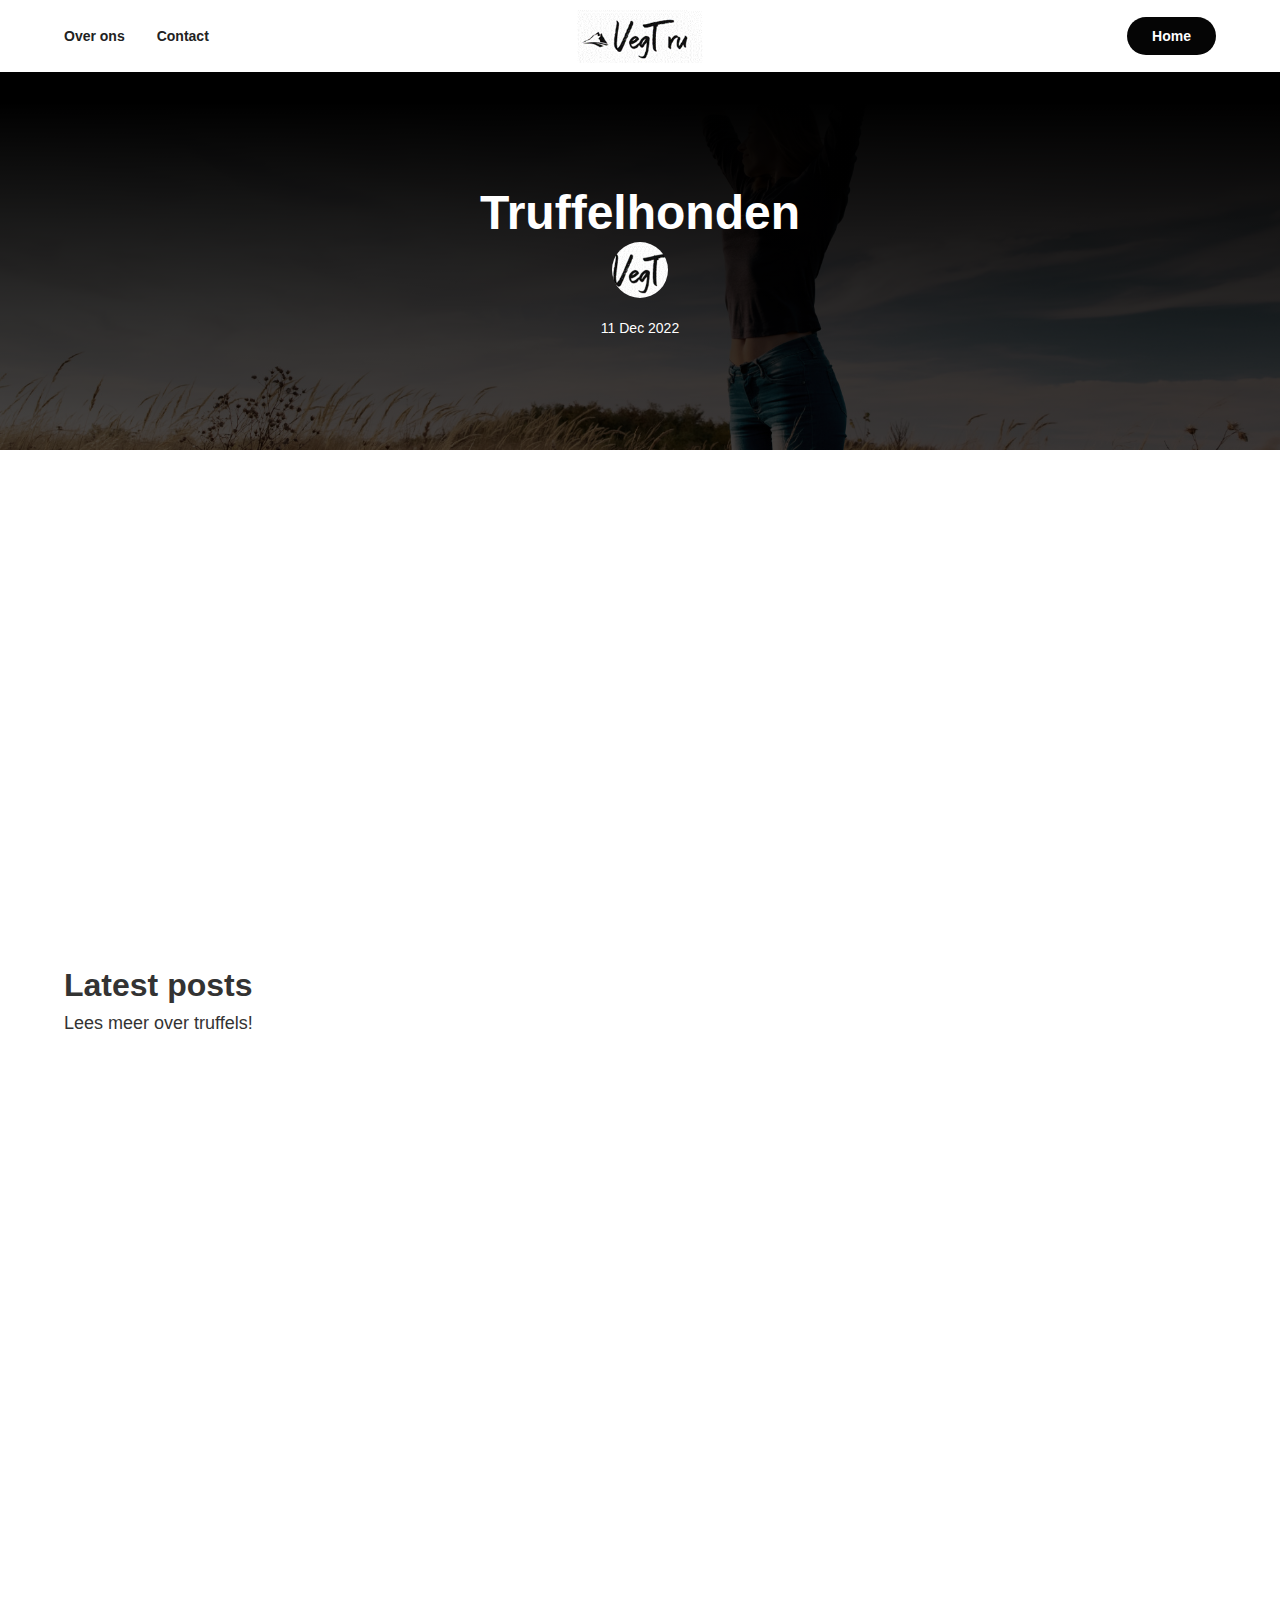
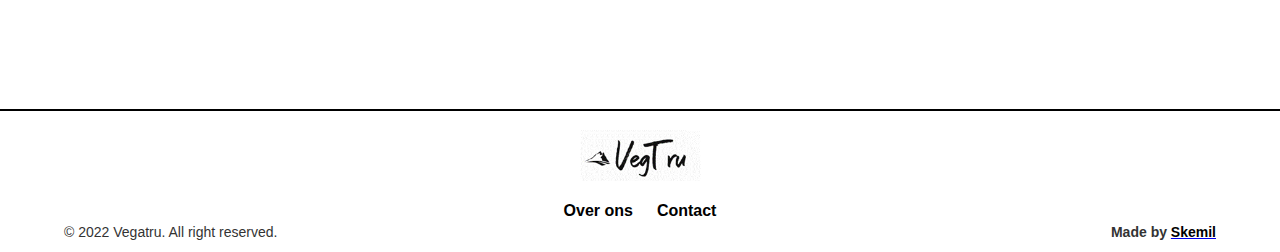
<file: truffelhonden.html>
<!DOCTYPE html><!--  Last Published: Wed May 03 2023 22:01:28 GMT+0000 (Coordinated Universal Time)  -->
<html data-wf-page="639604b5aa7b4256b133ae68" data-wf-site="6395f7bac92e136501947905">
<head>
  <meta charset="utf-8">
  <title>Truffelhonden</title>
  <meta content="Truffelhonden" property="og:title">
  <meta content="Truffelhonden" property="twitter:title">
  <meta content="width=device-width, initial-scale=1" name="viewport">
  <link href="css/normalize.css" rel="stylesheet" type="text/css">
  <link href="css/webflow.css" rel="stylesheet" type="text/css">
  <link href="css/vegatru.webflow.css" rel="stylesheet" type="text/css">
  <!-- [if lt IE 9]><script src="https://cdnjs.cloudflare.com/ajax/libs/html5shiv/3.7.3/html5shiv.min.js" type="text/javascript"></script><![endif] -->
  <script type="text/javascript">!function(o,c){var n=c.documentElement,t=" w-mod-";n.className+=t+"js",("ontouchstart"in o||o.DocumentTouch&&c instanceof DocumentTouch)&&(n.className+=t+"touch")}(window,document);</script>
  <link href="images/favicon.png" rel="shortcut icon" type="image/x-icon">
  <link href="images/webclip.png" rel="apple-touch-icon">
</head>
<body>
  <div data-animation="over-left" class="navbar3_component w-nav" data-easing2="ease" fs-scrolldisable-element="smart-nav" data-easing="ease" data-collapse="medium" data-w-id="157a528a-9492-12a8-a7e2-ebcdade9632b" role="banner" data-duration="400">
    <div class="navbar3_container">
      <div class="navbar3_menu-button w-nav-button">
        <div class="menu-icon3">
          <div class="menu-icon3_line-top"></div>
          <div class="menu-icon3_line-middle"></div>
          <div class="menu-icon3_line-bottom"></div>
        </div>
      </div>
      <nav role="navigation" class="navbar3_menu w-nav-menu">
        <a href="#" class="navbar3_logo-link-menu w-nav-brand"><img src="images/315261835_1637728453296548_5499822006263572222_n.png" loading="eager" alt="" class="navbar3_logo"></a>
        <a href="over-ons.html" data-w-id="157a528a-9492-12a8-a7e2-ebcdade96335" class="navbar3_link w-nav-link">Over ons</a>
        <a href="contract.html" data-w-id="157a528a-9492-12a8-a7e2-ebcdade96337" class="navbar3_link w-nav-link">Contact</a>
      </nav>
      <a href="#" class="navbar3_logo-link w-nav-brand"><img src="images/315261835_1637728453296548_5499822006263572222_n.png" loading="lazy" width="126" data-w-id="157a528a-9492-12a8-a7e2-ebcdade9633c" id="w-node-_157a528a-9492-12a8-a7e2-ebcdade9633c-b133ae68" alt=""></a>
      <a id="w-node-_157a528a-9492-12a8-a7e2-ebcdade9633d-b133ae68" data-w-id="157a528a-9492-12a8-a7e2-ebcdade9633d" href="index.html" class="button is-navbar3-button w-button">Home</a>
      <div style="opacity:0" class="navbar3_menu-background"></div>
    </div>
  </div>
  <div class="page-wrapper-2">
    <main class="main-wrapper">
      <header class="section_blog-post2">
        <div class="blog-post2_header">
          <div class="blog-post2_background">
            <div class="padding-global-4">
              <div class="container-small">
                <div class="padding-section-large-4">
                  <div class="blog-post2_title-wrapper">
                    <div class="margin-bottom margin-large">
                      <h1 class="heading-style-h2 text-color-white">Truffelhonden</h1>
                    </div>
                    <div class="blog-post2_author-wrapper">
                      <div class="blog-post2_author-image-wrapper"><img src="images/315261835_1637728453296548_5499822006263572222_n.png" loading="lazy" width="98" alt="" class="blog-post2_author-image"></div>
                      <div class="blog-post2_author-text">
                        <div class="blog-post2_date-wrapper">
                          <div class="text-size-small text-color-white">11 Dec 2022</div>
                        </div>
                      </div>
                    </div>
                  </div>
                </div>
              </div>
            </div>
          </div>
        </div>
        <div class="padding-global-4">
          <div class="container-large">
            <div class="padding-bottom padding-xhuge"></div>
          </div>
        </div>
      </header>
      <header class="section_blogpost2">
        <div class="padding-global-4">
          <div class="container-large">
            <div class="padding-bottom padding-xhuge">
              <div class="margin-top margin-xlarge">
                <div class="max-width-large-2 align-center"></div>
              </div>
            </div>
          </div>
        </div>
      </header>
      <section class="section_blog-post2-cta">
        <div class="padding-global-4">
          <div class="container-small"></div>
        </div>
      </section>
      <section class="section_blog-post2-related">
        <div class="padding-global-4">
          <div class="container-large">
            <section data-w-id="e0045c97-be23-b73f-8258-f6c748f562e6" style="opacity:0" class="hero-heading-center wf-section">
              <div class="container">
                <div class="hero-wrapper">
                  <div class="hero-split">
                    <p class="margin-bottom-24px"><br><br>Er zijn verschillende rassen die geschikt zijn voor truffeljacht, waaronder de Lagotto Romagnolo, de Golden Retriever en de Labradoodle.<br><br>Deze honden worden opgeleid om te reageren op de geur van truffels en deze op te sporen in de grond.Truffelhonden zijn zeer intelligente en gedreven dieren die veel tijd en aandacht vereisen om op te leiden.<br> <br>Truffelhonden zijn honden die worden opgeleid om truffels op te sporen en te graven. Deze delicatesse, die wordt gebruikt als smaakmaker in de keuken, kan moeilijk te vinden zijn en daarom zijn truffelhonden een waardevol hulpmiddel voor truffelboeren en -jagers.</p>
                  </div>
                  <div class="hero-split"><img src="images/wepik-photo-mode-20221111-233459.png" loading="lazy" sizes="(max-width: 479px) 100vw, (max-width: 767px) 86vw, (max-width: 991px) 82vw, 39vw" srcset="images/wepik-photo-mode-20221111-233459-p-500.png 500w, images/wepik-photo-mode-20221111-233459-p-800.png 800w, images/wepik-photo-mode-20221111-233459-p-1080.png 1080w, images/wepik-photo-mode-20221111-233459-p-1600.png 1600w, images/wepik-photo-mode-20221111-233459-p-2000.png 2000w, images/wepik-photo-mode-20221111-233459.png 2000w" alt="" class="shadow-two"></div>
                </div>
              </div>
            </section>
            <div class="padding-section-large-2">
              <div class="blog42_component">
                <div class="margin-bottom margin-xxlarge">
                  <div class="blog42_heading-wrapper">
                    <div class="blog42_heading">
                      <div class="max-width-large-2">
                        <div class="margin-bottom margin-xsmall">
                          <h2>Latest posts</h2>
                        </div>
                        <p class="text-size-medium">Lees meer over truffels!</p>
                      </div>
                    </div>
                  </div>
                </div>
                <div class="blog42_list-wrapper">
                  <div data-w-id="6dfcefd9-c46f-6724-2302-8211b56ff616" style="opacity:0" class="w-layout-grid">
                    <div class="blog42_item">
                      <a href="#" class="blog42_image-link w-inline-block">
                        <div class="blog42_image-wrapper"><img srcset="images/wepik-photo-mode-20221111-233537-p-500.png 500w, images/wepik-photo-mode-20221111-233537-p-800.png 800w, images/wepik-photo-mode-20221111-233537-p-1080.png 1080w, images/wepik-photo-mode-20221111-233537-p-1600.png 1600w, images/wepik-photo-mode-20221111-233537-p-2000.png 2000w, images/wepik-photo-mode-20221111-233537.png 2000w" loading="lazy" sizes="(max-width: 479px) 100vw, 90vw" src="images/wepik-photo-mode-20221111-233537.png" alt="" class="blog42_image"></div>
                      </a>
                      <div class="blog42_meta-wrapper">
                        <a data-w-id="6dfcefd9-c46f-6724-2302-8211b56ff628" href="healthy-environment.html" class="button-2 is-link is-icon w-inline-block">
                          <div>Meer lezen</div>
                        </a>
                      </div>
                      <a href="#" class="blog42_title-link w-inline-block">
                        <h3 class="heading-style-h5-2">Een gezonde omgeving kan leiden tot een gezonde levensstijl</h3>
                      </a>
                      <div class="text-size-regular-2">Wat is de ziel van Seoul? Absoluut het eten! Bekijk mijn vlog om te zien wat je moet eten, waar je moet eten en hoe je het meeste uit je Koreaanse avontuur kunt persen.</div>
                    </div>
                    <div class="blog42_item">
                      <a href="#" class="blog42_image-link w-inline-block">
                        <div class="blog42_image-wrapper"><img srcset="images/pexels-bryan-smith-11839785-p-500.jpg 500w, images/pexels-bryan-smith-11839785-p-800.jpg 800w, images/pexels-bryan-smith-11839785-p-1080.jpg 1080w, images/pexels-bryan-smith-11839785-p-1600.jpg 1600w, images/pexels-bryan-smith-11839785-p-2000.jpg 2000w, images/pexels-bryan-smith-11839785-p-2600.jpg 2600w, images/pexels-bryan-smith-11839785-p-3200.jpg 3200w" loading="lazy" sizes="(max-width: 479px) 100vw, 90vw" src="images/pexels-bryan-smith-11839785.jpg" alt="" class="blog42_image"></div>
                      </a>
                      <a data-w-id="6dfcefd9-c46f-6724-2302-8211b56ff634" href="cold-storage-truffle.html" class="button-2 is-link is-icon w-inline-block">
                        <div>Meer lezen</div>
                      </a>
                      <a href="#" class="blog42_title-link w-inline-block">
                        <h3 class="heading-style-h5-2">Cold storage truffel</h3>
                      </a>
                      <div class="text-size-regular-2">Vriezen: de smaak blijft behouden en truffelchef Bert van Buschbach van resturant De Compagnon stelt dat truffels hierdoor nog krachtiger van smaak worden.</div>
                    </div>
                  </div>
                </div>
              </div>
            </div>
          </div>
        </div>
      </section>
    </main>
  </div>
  <footer class="footer7_component">
    <div class="padding-global">
      <div class="container-large">
        <div class="padding-vertical padding-xxlarge">
          <div class="padding-bottom padding-xlarge">
            <div class="footer7_top-wrapper">
              <a href="#" id="w-node-f86e5255-cdb4-6b00-31f5-5de7b12577ad-b133ae68" class="footer7_logo-link w-nav-brand"><img src="images/315261835_1637728453296548_5499822006263572222_n.png" loading="lazy" width="121" alt="" class="image-3"></a>
              <div class="w-layout-grid footer7_link-list">
                <a href="over-ons.html" class="footer7_link">Over ons</a>
                <a href="contract.html" class="footer7_link">Contact</a>
              </div>
            </div>
          </div>
          <div class="line-divider"></div>
          <div class="padding-top padding-medium">
            <div class="footer7_bottom-wrapper">
              <div class="footer7_credit-text">© 2022 Vegatru. All right reserved.</div>
              <div class="w-layout-grid footer7_legal-list">
                <div id="w-node-f86e5255-cdb4-6b00-31f5-5de7b12577ba-b133ae68"><strong>Made by </strong>
                  <a href="https://www.skemil.com" target="_blank"><strong class="bold-text">Skemil</strong></a>
                  <link rel="prefetch" href="https://www.skemil.com">
                </div>
              </div>
            </div>
          </div>
        </div>
      </div>
    </div>
  </footer>
  <script src="https://d3e54v103j8qbb.cloudfront.net/js/jquery-3.5.1.min.dc5e7f18c8.js?site=6395f7bac92e136501947905" type="text/javascript" integrity="sha256-9/aliU8dGd2tb6OSsuzixeV4y/faTqgFtohetphbbj0=" crossorigin="anonymous"></script>
  <script src="js/webflow.js" type="text/javascript"></script>
  <!-- [if lte IE 9]><script src="https://cdnjs.cloudflare.com/ajax/libs/placeholders/3.0.2/placeholders.min.js"></script><![endif] -->
</body>
</html>
</file>
<file: css/webflow.css>
@font-face {
  font-family: 'webflow-icons';
  src: url("[data-uri]") format('truetype');
  font-weight: normal;
  font-style: normal;
}
[class^="w-icon-"],
[class*=" w-icon-"] {
  /* use !important to prevent issues with browser extensions that change fonts */
  font-family: 'webflow-icons' !important;
  speak: none;
  font-style: normal;
  font-weight: normal;
  font-variant: normal;
  text-transform: none;
  line-height: 1;
  /* Better Font Rendering =========== */
  -webkit-font-smoothing: antialiased;
  -moz-osx-font-smoothing: grayscale;
}
.w-icon-slider-right:before {
  content: "\e600";
}
.w-icon-slider-left:before {
  content: "\e601";
}
.w-icon-nav-menu:before {
  content: "\e602";
}
.w-icon-arrow-down:before,
.w-icon-dropdown-toggle:before {
  content: "\e603";
}
.w-icon-file-upload-remove:before {
  content: "\e900";
}
.w-icon-file-upload-icon:before {
  content: "\e903";
}
* {
  -webkit-box-sizing: border-box;
  -moz-box-sizing: border-box;
  box-sizing: border-box;
}
html {
  height: 100%;
}
body {
  margin: 0;
  min-height: 100%;
  background-color: #fff;
  font-family: Arial, sans-serif;
  font-size: 14px;
  line-height: 20px;
  color: #333;
}
img {
  max-width: 100%;
  vertical-align: middle;
  display: inline-block;
}
html.w-mod-touch * {
  background-attachment: scroll !important;
}
.w-block {
  display: block;
}
.w-inline-block {
  max-width: 100%;
  display: inline-block;
}
.w-clearfix:before,
.w-clearfix:after {
  content: " ";
  display: table;
  grid-column-start: 1;
  grid-row-start: 1;
  grid-column-end: 2;
  grid-row-end: 2;
}
.w-clearfix:after {
  clear: both;
}
.w-hidden {
  display: none;
}
.w-button {
  display: inline-block;
  padding: 9px 15px;
  background-color: #3898EC;
  color: white;
  border: 0;
  line-height: inherit;
  text-decoration: none;
  cursor: pointer;
  border-radius: 0;
}
input.w-button {
  -webkit-appearance: button;
}
html[data-w-dynpage] [data-w-cloak] {
  color: transparent !important;
}
.w-webflow-badge,
.w-webflow-badge * {
  position: static;
  left: auto;
  top: auto;
  right: auto;
  bottom: auto;
  z-index: auto;
  display: block;
  visibility: visible;
  overflow: visible;
  overflow-x: visible;
  overflow-y: visible;
  box-sizing: border-box;
  width: auto;
  height: auto;
  max-height: none;
  max-width: none;
  min-height: 0;
  min-width: 0;
  margin: 0;
  padding: 0;
  float: none;
  clear: none;
  border: 0 none transparent;
  border-radius: 0;
  background: none;
  background-image: none;
  background-position: 0% 0%;
  background-size: auto auto;
  background-repeat: repeat;
  background-origin: padding-box;
  background-clip: border-box;
  background-attachment: scroll;
  background-color: transparent;
  box-shadow: none;
  opacity: 1;
  transform: none;
  transition: none;
  direction: ltr;
  font-family: inherit;
  font-weight: inherit;
  color: inherit;
  font-size: inherit;
  line-height: inherit;
  font-style: inherit;
  font-variant: inherit;
  text-align: inherit;
  letter-spacing: inherit;
  text-decoration: inherit;
  text-indent: 0;
  text-transform: inherit;
  list-style-type: disc;
  text-shadow: none;
  font-smoothing: auto;
  vertical-align: baseline;
  cursor: inherit;
  white-space: inherit;
  word-break: normal;
  word-spacing: normal;
  word-wrap: normal;
}
.w-webflow-badge {
  position: fixed !important;
  display: inline-block !important;
  visibility: visible !important;
  z-index: 2147483647 !important;
  top: auto !important;
  right: 12px !important;
  bottom: 12px !important;
  left: auto !important;
  color: #AAADB0 !important;
  background-color: #fff !important;
  border-radius: 3px !important;
  padding: 6px 8px 6px 6px !important;
  font-size: 12px !important;
  opacity: 1 !important;
  line-height: 14px !important;
  text-decoration: none !important;
  transform: none !important;
  margin: 0 !important;
  width: auto !important;
  height: auto !important;
  overflow: visible !important;
  white-space: nowrap;
  box-shadow: 0 0 0 1px rgba(0, 0, 0, 0.1), 0px 1px 3px rgba(0, 0, 0, 0.1);
  cursor: pointer;
}
.w-webflow-badge > img {
  display: inline-block !important;
  visibility: visible !important;
  opacity: 1 !important;
  vertical-align: middle !important;
}
h1,
h2,
h3,
h4,
h5,
h6 {
  font-weight: bold;
  margin-bottom: 10px;
}
h1 {
  font-size: 38px;
  line-height: 44px;
  margin-top: 20px;
}
h2 {
  font-size: 32px;
  line-height: 36px;
  margin-top: 20px;
}
h3 {
  font-size: 24px;
  line-height: 30px;
  margin-top: 20px;
}
h4 {
  font-size: 18px;
  line-height: 24px;
  margin-top: 10px;
}
h5 {
  font-size: 14px;
  line-height: 20px;
  margin-top: 10px;
}
h6 {
  font-size: 12px;
  line-height: 18px;
  margin-top: 10px;
}
p {
  margin-top: 0;
  margin-bottom: 10px;
}
blockquote {
  margin: 0 0 10px 0;
  padding: 10px 20px;
  border-left: 5px solid #E2E2E2;
  font-size: 18px;
  line-height: 22px;
}
figure {
  margin: 0;
  margin-bottom: 10px;
}
figcaption {
  margin-top: 5px;
  text-align: center;
}
ul,
ol {
  margin-top: 0px;
  margin-bottom: 10px;
  padding-left: 40px;
}
.w-list-unstyled {
  padding-left: 0;
  list-style: none;
}
.w-embed:before,
.w-embed:after {
  content: " ";
  display: table;
  grid-column-start: 1;
  grid-row-start: 1;
  grid-column-end: 2;
  grid-row-end: 2;
}
.w-embed:after {
  clear: both;
}
.w-video {
  width: 100%;
  position: relative;
  padding: 0;
}
.w-video iframe,
.w-video object,
.w-video embed {
  position: absolute;
  top: 0;
  left: 0;
  width: 100%;
  height: 100%;
  border: none;
}
fieldset {
  padding: 0;
  margin: 0;
  border: 0;
}
button,
[type='button'],
[type='reset'] {
  border: 0;
  cursor: pointer;
  -webkit-appearance: button;
}
.w-form {
  margin: 0 0 15px;
}
.w-form-done {
  display: none;
  padding: 20px;
  text-align: center;
  background-color: #dddddd;
}
.w-form-fail {
  display: none;
  margin-top: 10px;
  padding: 10px;
  background-color: #ffdede;
}
label {
  display: block;
  margin-bottom: 5px;
  font-weight: bold;
}
.w-input,
.w-select {
  display: block;
  width: 100%;
  height: 38px;
  padding: 8px 12px;
  margin-bottom: 10px;
  font-size: 14px;
  line-height: 1.42857143;
  color: #333333;
  vertical-align: middle;
  background-color: #ffffff;
  border: 1px solid #cccccc;
}
.w-input:-moz-placeholder,
.w-select:-moz-placeholder {
  color: #999;
}
.w-input::-moz-placeholder,
.w-select::-moz-placeholder {
  color: #999;
  opacity: 1;
}
.w-input:-ms-input-placeholder,
.w-select:-ms-input-placeholder {
  color: #999;
}
.w-input::-webkit-input-placeholder,
.w-select::-webkit-input-placeholder {
  color: #999;
}
.w-input:focus,
.w-select:focus {
  border-color: #3898EC;
  outline: 0;
}
.w-input[disabled],
.w-select[disabled],
.w-input[readonly],
.w-select[readonly],
fieldset[disabled] .w-input,
fieldset[disabled] .w-select {
  cursor: not-allowed;
}
.w-input[disabled]:not(.w-input-disabled),
.w-select[disabled]:not(.w-input-disabled),
.w-input[readonly],
.w-select[readonly],
fieldset[disabled]:not(.w-input-disabled) .w-input,
fieldset[disabled]:not(.w-input-disabled) .w-select {
  background-color: #eeeeee;
}
textarea.w-input,
textarea.w-select {
  height: auto;
}
.w-select {
  background-color: #f3f3f3;
}
.w-select[multiple] {
  height: auto;
}
.w-form-label {
  display: inline-block;
  cursor: pointer;
  font-weight: normal;
  margin-bottom: 0px;
}
.w-radio {
  display: block;
  margin-bottom: 5px;
  padding-left: 20px;
}
.w-radio:before,
.w-radio:after {
  content: " ";
  display: table;
  grid-column-start: 1;
  grid-row-start: 1;
  grid-column-end: 2;
  grid-row-end: 2;
}
.w-radio:after {
  clear: both;
}
.w-radio-input {
  margin: 4px 0 0;
  margin-top: 1px \9;
  line-height: normal;
  float: left;
  margin-left: -20px;
}
.w-radio-input {
  margin-top: 3px;
}
.w-file-upload {
  display: block;
  margin-bottom: 10px;
}
.w-file-upload-input {
  width: 0.1px;
  height: 0.1px;
  opacity: 0;
  overflow: hidden;
  position: absolute;
  z-index: -100;
}
.w-file-upload-default,
.w-file-upload-uploading,
.w-file-upload-success {
  display: inline-block;
  color: #333333;
}
.w-file-upload-error {
  display: block;
  margin-top: 10px;
}
.w-file-upload-default.w-hidden,
.w-file-upload-uploading.w-hidden,
.w-file-upload-error.w-hidden,
.w-file-upload-success.w-hidden {
  display: none;
}
.w-file-upload-uploading-btn {
  display: flex;
  font-size: 14px;
  font-weight: normal;
  cursor: pointer;
  margin: 0;
  padding: 8px 12px;
  border: 1px solid #cccccc;
  background-color: #fafafa;
}
.w-file-upload-file {
  display: flex;
  flex-grow: 1;
  justify-content: space-between;
  margin: 0;
  padding: 8px 9px 8px 11px;
  border: 1px solid #cccccc;
  background-color: #fafafa;
}
.w-file-upload-file-name {
  font-size: 14px;
  font-weight: normal;
  display: block;
}
.w-file-remove-link {
  margin-top: 3px;
  margin-left: 10px;
  width: auto;
  height: auto;
  padding: 3px;
  display: block;
  cursor: pointer;
}
.w-icon-file-upload-remove {
  margin: auto;
  font-size: 10px;
}
.w-file-upload-error-msg {
  display: inline-block;
  color: #ea384c;
  padding: 2px 0;
}
.w-file-upload-info {
  display: inline-block;
  line-height: 38px;
  padding: 0 12px;
}
.w-file-upload-label {
  display: inline-block;
  font-size: 14px;
  font-weight: normal;
  cursor: pointer;
  margin: 0;
  padding: 8px 12px;
  border: 1px solid #cccccc;
  background-color: #fafafa;
}
.w-icon-file-upload-icon,
.w-icon-file-upload-uploading {
  display: inline-block;
  margin-right: 8px;
  width: 20px;
}
.w-icon-file-upload-uploading {
  height: 20px;
}
.w-container {
  margin-left: auto;
  margin-right: auto;
  max-width: 940px;
}
.w-container:before,
.w-container:after {
  content: " ";
  display: table;
  grid-column-start: 1;
  grid-row-start: 1;
  grid-column-end: 2;
  grid-row-end: 2;
}
.w-container:after {
  clear: both;
}
.w-container .w-row {
  margin-left: -10px;
  margin-right: -10px;
}
.w-row:before,
.w-row:after {
  content: " ";
  display: table;
  grid-column-start: 1;
  grid-row-start: 1;
  grid-column-end: 2;
  grid-row-end: 2;
}
.w-row:after {
  clear: both;
}
.w-row .w-row {
  margin-left: 0;
  margin-right: 0;
}
.w-col {
  position: relative;
  float: left;
  width: 100%;
  min-height: 1px;
  padding-left: 10px;
  padding-right: 10px;
}
.w-col .w-col {
  padding-left: 0;
  padding-right: 0;
}
.w-col-1 {
  width: 8.33333333%;
}
.w-col-2 {
  width: 16.66666667%;
}
.w-col-3 {
  width: 25%;
}
.w-col-4 {
  width: 33.33333333%;
}
.w-col-5 {
  width: 41.66666667%;
}
.w-col-6 {
  width: 50%;
}
.w-col-7 {
  width: 58.33333333%;
}
.w-col-8 {
  width: 66.66666667%;
}
.w-col-9 {
  width: 75%;
}
.w-col-10 {
  width: 83.33333333%;
}
.w-col-11 {
  width: 91.66666667%;
}
.w-col-12 {
  width: 100%;
}
.w-hidden-main {
  display: none !important;
}
@media screen and (max-width: 991px) {
  .w-container {
    max-width: 728px;
  }
  .w-hidden-main {
    display: inherit !important;
  }
  .w-hidden-medium {
    display: none !important;
  }
  .w-col-medium-1 {
    width: 8.33333333%;
  }
  .w-col-medium-2 {
    width: 16.66666667%;
  }
  .w-col-medium-3 {
    width: 25%;
  }
  .w-col-medium-4 {
    width: 33.33333333%;
  }
  .w-col-medium-5 {
    width: 41.66666667%;
  }
  .w-col-medium-6 {
    width: 50%;
  }
  .w-col-medium-7 {
    width: 58.33333333%;
  }
  .w-col-medium-8 {
    width: 66.66666667%;
  }
  .w-col-medium-9 {
    width: 75%;
  }
  .w-col-medium-10 {
    width: 83.33333333%;
  }
  .w-col-medium-11 {
    width: 91.66666667%;
  }
  .w-col-medium-12 {
    width: 100%;
  }
  .w-col-stack {
    width: 100%;
    left: auto;
    right: auto;
  }
}
@media screen and (max-width: 767px) {
  .w-hidden-main {
    display: inherit !important;
  }
  .w-hidden-medium {
    display: inherit !important;
  }
  .w-hidden-small {
    display: none !important;
  }
  .w-row,
  .w-container .w-row {
    margin-left: 0;
    margin-right: 0;
  }
  .w-col {
    width: 100%;
    left: auto;
    right: auto;
  }
  .w-col-small-1 {
    width: 8.33333333%;
  }
  .w-col-small-2 {
    width: 16.66666667%;
  }
  .w-col-small-3 {
    width: 25%;
  }
  .w-col-small-4 {
    width: 33.33333333%;
  }
  .w-col-small-5 {
    width: 41.66666667%;
  }
  .w-col-small-6 {
    width: 50%;
  }
  .w-col-small-7 {
    width: 58.33333333%;
  }
  .w-col-small-8 {
    width: 66.66666667%;
  }
  .w-col-small-9 {
    width: 75%;
  }
  .w-col-small-10 {
    width: 83.33333333%;
  }
  .w-col-small-11 {
    width: 91.66666667%;
  }
  .w-col-small-12 {
    width: 100%;
  }
}
@media screen and (max-width: 479px) {
  .w-container {
    max-width: none;
  }
  .w-hidden-main {
    display: inherit !important;
  }
  .w-hidden-medium {
    display: inherit !important;
  }
  .w-hidden-small {
    display: inherit !important;
  }
  .w-hidden-tiny {
    display: none !important;
  }
  .w-col {
    width: 100%;
  }
  .w-col-tiny-1 {
    width: 8.33333333%;
  }
  .w-col-tiny-2 {
    width: 16.66666667%;
  }
  .w-col-tiny-3 {
    width: 25%;
  }
  .w-col-tiny-4 {
    width: 33.33333333%;
  }
  .w-col-tiny-5 {
    width: 41.66666667%;
  }
  .w-col-tiny-6 {
    width: 50%;
  }
  .w-col-tiny-7 {
    width: 58.33333333%;
  }
  .w-col-tiny-8 {
    width: 66.66666667%;
  }
  .w-col-tiny-9 {
    width: 75%;
  }
  .w-col-tiny-10 {
    width: 83.33333333%;
  }
  .w-col-tiny-11 {
    width: 91.66666667%;
  }
  .w-col-tiny-12 {
    width: 100%;
  }
}
.w-widget {
  position: relative;
}
.w-widget-map {
  width: 100%;
  height: 400px;
}
.w-widget-map label {
  width: auto;
  display: inline;
}
.w-widget-map img {
  max-width: inherit;
}
.w-widget-map .gm-style-iw {
  text-align: center;
}
.w-widget-map .gm-style-iw > button {
  display: none !important;
}
.w-widget-twitter {
  overflow: hidden;
}
.w-widget-twitter-count-shim {
  display: inline-block;
  vertical-align: top;
  position: relative;
  width: 28px;
  height: 20px;
  text-align: center;
  background: white;
  border: #758696 solid 1px;
  border-radius: 3px;
}
.w-widget-twitter-count-shim * {
  pointer-events: none;
  -webkit-user-select: none;
  -moz-user-select: none;
  -ms-user-select: none;
  user-select: none;
}
.w-widget-twitter-count-shim .w-widget-twitter-count-inner {
  position: relative;
  font-size: 15px;
  line-height: 12px;
  text-align: center;
  color: #999;
  font-family: serif;
}
.w-widget-twitter-count-shim .w-widget-twitter-count-clear {
  position: relative;
  display: block;
}
.w-widget-twitter-count-shim.w--large {
  width: 36px;
  height: 28px;
}
.w-widget-twitter-count-shim.w--large .w-widget-twitter-count-inner {
  font-size: 18px;
  line-height: 18px;
}
.w-widget-twitter-count-shim:not(.w--vertical) {
  margin-left: 5px;
  margin-right: 8px;
}
.w-widget-twitter-count-shim:not(.w--vertical).w--large {
  margin-left: 6px;
}
.w-widget-twitter-count-shim:not(.w--vertical):before,
.w-widget-twitter-count-shim:not(.w--vertical):after {
  top: 50%;
  left: 0;
  border: solid transparent;
  content: ' ';
  height: 0;
  width: 0;
  position: absolute;
  pointer-events: none;
}
.w-widget-twitter-count-shim:not(.w--vertical):before {
  border-color: rgba(117, 134, 150, 0);
  border-right-color: #5d6c7b;
  border-width: 4px;
  margin-left: -9px;
  margin-top: -4px;
}
.w-widget-twitter-count-shim:not(.w--vertical).w--large:before {
  border-width: 5px;
  margin-left: -10px;
  margin-top: -5px;
}
.w-widget-twitter-count-shim:not(.w--vertical):after {
  border-color: rgba(255, 255, 255, 0);
  border-right-color: white;
  border-width: 4px;
  margin-left: -8px;
  margin-top: -4px;
}
.w-widget-twitter-count-shim:not(.w--vertical).w--large:after {
  border-width: 5px;
  margin-left: -9px;
  margin-top: -5px;
}
.w-widget-twitter-count-shim.w--vertical {
  width: 61px;
  height: 33px;
  margin-bottom: 8px;
}
.w-widget-twitter-count-shim.w--vertical:before,
.w-widget-twitter-count-shim.w--vertical:after {
  top: 100%;
  left: 50%;
  border: solid transparent;
  content: ' ';
  height: 0;
  width: 0;
  position: absolute;
  pointer-events: none;
}
.w-widget-twitter-count-shim.w--vertical:before {
  border-color: rgba(117, 134, 150, 0);
  border-top-color: #5d6c7b;
  border-width: 5px;
  margin-left: -5px;
}
.w-widget-twitter-count-shim.w--vertical:after {
  border-color: rgba(255, 255, 255, 0);
  border-top-color: white;
  border-width: 4px;
  margin-left: -4px;
}
.w-widget-twitter-count-shim.w--vertical .w-widget-twitter-count-inner {
  font-size: 18px;
  line-height: 22px;
}
.w-widget-twitter-count-shim.w--vertical.w--large {
  width: 76px;
}
.w-background-video {
  position: relative;
  overflow: hidden;
  height: 500px;
  color: white;
}
.w-background-video > video {
  background-size: cover;
  background-position: 50% 50%;
  position: absolute;
  margin: auto;
  width: 100%;
  height: 100%;
  right: -100%;
  bottom: -100%;
  top: -100%;
  left: -100%;
  object-fit: cover;
  z-index: -100;
}
.w-background-video > video::-webkit-media-controls-start-playback-button {
  display: none !important;
  -webkit-appearance: none;
}
.w-background-video--control {
  position: absolute;
  bottom: 1em;
  right: 1em;
  background-color: transparent;
  padding: 0;
}
.w-background-video--control > [hidden] {
  display: none !important;
}
.w-slider {
  position: relative;
  height: 300px;
  text-align: center;
  background: #dddddd;
  clear: both;
  -webkit-tap-highlight-color: rgba(0, 0, 0, 0);
  tap-highlight-color: rgba(0, 0, 0, 0);
}
.w-slider-mask {
  position: relative;
  display: block;
  overflow: hidden;
  z-index: 1;
  left: 0;
  right: 0;
  height: 100%;
  white-space: nowrap;
}
.w-slide {
  position: relative;
  display: inline-block;
  vertical-align: top;
  width: 100%;
  height: 100%;
  white-space: normal;
  text-align: left;
}
.w-slider-nav {
  position: absolute;
  z-index: 2;
  top: auto;
  right: 0;
  bottom: 0;
  left: 0;
  margin: auto;
  padding-top: 10px;
  height: 40px;
  text-align: center;
  -webkit-tap-highlight-color: rgba(0, 0, 0, 0);
  tap-highlight-color: rgba(0, 0, 0, 0);
}
.w-slider-nav.w-round > div {
  border-radius: 100%;
}
.w-slider-nav.w-num > div {
  width: auto;
  height: auto;
  padding: 0.2em 0.5em;
  font-size: inherit;
  line-height: inherit;
}
.w-slider-nav.w-shadow > div {
  box-shadow: 0 0 3px rgba(51, 51, 51, 0.4);
}
.w-slider-nav-invert {
  color: #fff;
}
.w-slider-nav-invert > div {
  background-color: rgba(34, 34, 34, 0.4);
}
.w-slider-nav-invert > div.w-active {
  background-color: #222;
}
.w-slider-dot {
  position: relative;
  display: inline-block;
  width: 1em;
  height: 1em;
  background-color: rgba(255, 255, 255, 0.4);
  cursor: pointer;
  margin: 0 3px 0.5em;
  transition: background-color 100ms, color 100ms;
}
.w-slider-dot.w-active {
  background-color: #fff;
}
.w-slider-dot:focus {
  outline: none;
  box-shadow: 0px 0px 0px 2px #fff;
}
.w-slider-dot:focus.w-active {
  box-shadow: none;
}
.w-slider-arrow-left,
.w-slider-arrow-right {
  position: absolute;
  width: 80px;
  top: 0;
  right: 0;
  bottom: 0;
  left: 0;
  margin: auto;
  cursor: pointer;
  overflow: hidden;
  color: white;
  font-size: 40px;
  -webkit-tap-highlight-color: rgba(0, 0, 0, 0);
  tap-highlight-color: rgba(0, 0, 0, 0);
  -webkit-user-select: none;
  -moz-user-select: none;
  -ms-user-select: none;
  user-select: none;
}
.w-slider-arrow-left [class^='w-icon-'],
.w-slider-arrow-right [class^='w-icon-'],
.w-slider-arrow-left [class*=' w-icon-'],
.w-slider-arrow-right [class*=' w-icon-'] {
  position: absolute;
}
.w-slider-arrow-left:focus,
.w-slider-arrow-right:focus {
  outline: 0;
}
.w-slider-arrow-left {
  z-index: 3;
  right: auto;
}
.w-slider-arrow-right {
  z-index: 4;
  left: auto;
}
.w-icon-slider-left,
.w-icon-slider-right {
  top: 0;
  right: 0;
  bottom: 0;
  left: 0;
  margin: auto;
  width: 1em;
  height: 1em;
}
.w-slider-aria-label {
  border: 0;
  clip: rect(0 0 0 0);
  height: 1px;
  margin: -1px;
  overflow: hidden;
  padding: 0;
  position: absolute;
  width: 1px;
}
.w-slider-force-show {
  display: block !important;
}
.w-dropdown {
  display: inline-block;
  position: relative;
  text-align: left;
  margin-left: auto;
  margin-right: auto;
  z-index: 900;
}
.w-dropdown-btn,
.w-dropdown-toggle,
.w-dropdown-link {
  position: relative;
  vertical-align: top;
  text-decoration: none;
  color: #222222;
  padding: 20px;
  text-align: left;
  margin-left: auto;
  margin-right: auto;
  white-space: nowrap;
}
.w-dropdown-toggle {
  -webkit-user-select: none;
  -moz-user-select: none;
  -ms-user-select: none;
  user-select: none;
  display: inline-block;
  cursor: pointer;
  padding-right: 40px;
}
.w-dropdown-toggle:focus {
  outline: 0;
}
.w-icon-dropdown-toggle {
  position: absolute;
  top: 0;
  right: 0;
  bottom: 0;
  margin: auto;
  margin-right: 20px;
  width: 1em;
  height: 1em;
}
.w-dropdown-list {
  position: absolute;
  background: #dddddd;
  display: none;
  min-width: 100%;
}
.w-dropdown-list.w--open {
  display: block;
}
.w-dropdown-link {
  padding: 10px 20px;
  display: block;
  color: #222222;
}
.w-dropdown-link.w--current {
  color: #0082f3;
}
.w-dropdown-link:focus {
  outline: 0;
}
@media screen and (max-width: 767px) {
  .w-nav-brand {
    padding-left: 10px;
  }
}
/**
 * ## Note
 * Safari (on both iOS and OS X) does not handle viewport units (vh, vw) well.
 * For example percentage units do not work on descendants of elements that
 * have any dimensions expressed in viewport units. It also doesn’t handle them at
 * all in `calc()`.
 */
/**
 * Wrapper around all lightbox elements
 *
 * 1. Since the lightbox can receive focus, IE also gives it an outline.
 * 2. Fixes flickering on Chrome when a transition is in progress
 *    underneath the lightbox.
 */
.w-lightbox-backdrop {
  cursor: auto;
  font-style: normal;
  letter-spacing: normal;
  list-style: disc;
  text-indent: 0;
  text-shadow: none;
  text-transform: none;
  visibility: visible;
  white-space: normal;
  word-break: normal;
  word-spacing: normal;
  word-wrap: normal;
  position: fixed;
  top: 0;
  right: 0;
  bottom: 0;
  left: 0;
  color: #fff;
  font-family: "Helvetica Neue", Helvetica, Ubuntu, "Segoe UI", Verdana, sans-serif;
  font-size: 17px;
  line-height: 1.2;
  font-weight: 300;
  text-align: center;
  background: rgba(0, 0, 0, 0.9);
  z-index: 2000;
  outline: 0;
  /* 1 */
  opacity: 0;
  -webkit-user-select: none;
  -moz-user-select: none;
  -ms-user-select: none;
  -webkit-tap-highlight-color: transparent;
  -webkit-transform: translate(0, 0);
  /* 2 */
}
/**
 * Neat trick to bind the rubberband effect to our canvas instead of the whole
 * document on iOS. It also prevents a bug that causes the document underneath to scroll.
 */
.w-lightbox-backdrop,
.w-lightbox-container {
  height: 100%;
  overflow: auto;
  -webkit-overflow-scrolling: touch;
}
.w-lightbox-content {
  position: relative;
  height: 100vh;
  overflow: hidden;
}
.w-lightbox-view {
  position: absolute;
  width: 100vw;
  height: 100vh;
  opacity: 0;
}
.w-lightbox-view:before {
  content: "";
  height: 100vh;
}
/* .w-lightbox-content */
.w-lightbox-group,
.w-lightbox-group .w-lightbox-view,
.w-lightbox-group .w-lightbox-view:before {
  height: 86vh;
}
.w-lightbox-frame,
.w-lightbox-view:before {
  display: inline-block;
  vertical-align: middle;
}
/*
 * 1. Remove default margin set by user-agent on the <figure> element.
 */
.w-lightbox-figure {
  position: relative;
  margin: 0;
  /* 1 */
}
.w-lightbox-group .w-lightbox-figure {
  cursor: pointer;
}
/**
 * IE adds image dimensions as width and height attributes on the IMG tag,
 * but we need both width and height to be set to auto to enable scaling.
 */
.w-lightbox-img {
  width: auto;
  height: auto;
  max-width: none;
}
/**
 * 1. Reset if style is set by user on "All Images"
 */
.w-lightbox-image {
  display: block;
  float: none;
  /* 1 */
  max-width: 100vw;
  max-height: 100vh;
}
.w-lightbox-group .w-lightbox-image {
  max-height: 86vh;
}
.w-lightbox-caption {
  position: absolute;
  right: 0;
  bottom: 0;
  left: 0;
  padding: 0.5em 1em;
  background: rgba(0, 0, 0, 0.4);
  text-align: left;
  text-overflow: ellipsis;
  white-space: nowrap;
  overflow: hidden;
}
.w-lightbox-embed {
  position: absolute;
  top: 0;
  right: 0;
  bottom: 0;
  left: 0;
  width: 100%;
  height: 100%;
}
.w-lightbox-control {
  position: absolute;
  top: 0;
  width: 4em;
  background-size: 24px;
  background-repeat: no-repeat;
  background-position: center;
  cursor: pointer;
  -webkit-transition: all 0.3s;
  transition: all 0.3s;
}
.w-lightbox-left {
  display: none;
  bottom: 0;
  left: 0;
  /* <svg xmlns="http://www.w3.org/2000/svg" viewBox="-20 0 24 40" width="24" height="40"><g transform="rotate(45)"><path d="m0 0h5v23h23v5h-28z" opacity=".4"/><path d="m1 1h3v23h23v3h-26z" fill="#fff"/></g></svg> */
  background-image: url("[data-uri]");
}
.w-lightbox-right {
  display: none;
  right: 0;
  bottom: 0;
  /* <svg xmlns="http://www.w3.org/2000/svg" viewBox="-4 0 24 40" width="24" height="40"><g transform="rotate(45)"><path d="m0-0h28v28h-5v-23h-23z" opacity=".4"/><path d="m1 1h26v26h-3v-23h-23z" fill="#fff"/></g></svg> */
  background-image: url("[data-uri]");
}
/*
 * Without specifying the with and height inside the SVG, all versions of IE render the icon too small.
 * The bug does not seem to manifest itself if the elements are tall enough such as the above arrows.
 * (http://stackoverflow.com/questions/16092114/background-size-differs-in-internet-explorer)
 */
.w-lightbox-close {
  right: 0;
  height: 2.6em;
  /* <svg xmlns="http://www.w3.org/2000/svg" viewBox="-4 0 18 17" width="18" height="17"><g transform="rotate(45)"><path d="m0 0h7v-7h5v7h7v5h-7v7h-5v-7h-7z" opacity=".4"/><path d="m1 1h7v-7h3v7h7v3h-7v7h-3v-7h-7z" fill="#fff"/></g></svg> */
  background-image: url("[data-uri]");
  background-size: 18px;
}
/**
 * 1. All IE versions add extra space at the bottom without this.
 */
.w-lightbox-strip {
  position: absolute;
  bottom: 0;
  left: 0;
  right: 0;
  padding: 0 1vh;
  line-height: 0;
  /* 1 */
  white-space: nowrap;
  overflow-x: auto;
  overflow-y: hidden;
}
/*
 * 1. We use content-box to avoid having to do `width: calc(10vh + 2vw)`
 *    which doesn’t work in Safari anyway.
 * 2. Chrome renders images pixelated when switching to GPU. Making sure
 *    the parent is also rendered on the GPU (by setting translate3d for
 *    example) fixes this behavior.
 */
.w-lightbox-item {
  display: inline-block;
  width: 10vh;
  padding: 2vh 1vh;
  box-sizing: content-box;
  /* 1 */
  cursor: pointer;
  -webkit-transform: translate3d(0, 0, 0);
  /* 2 */
}
.w-lightbox-active {
  opacity: 0.3;
}
.w-lightbox-thumbnail {
  position: relative;
  height: 10vh;
  background: #222;
  overflow: hidden;
}
.w-lightbox-thumbnail-image {
  position: absolute;
  top: 0;
  left: 0;
}
.w-lightbox-thumbnail .w-lightbox-tall {
  top: 50%;
  width: 100%;
  -webkit-transform: translate(0, -50%);
  -ms-transform: translate(0, -50%);
  transform: translate(0, -50%);
}
.w-lightbox-thumbnail .w-lightbox-wide {
  left: 50%;
  height: 100%;
  -webkit-transform: translate(-50%, 0);
  -ms-transform: translate(-50%, 0);
  transform: translate(-50%, 0);
}
/*
 * Spinner
 *
 * Absolute pixel values are used to avoid rounding errors that would cause
 * the white spinning element to be misaligned with the track.
 */
.w-lightbox-spinner {
  position: absolute;
  top: 50%;
  left: 50%;
  box-sizing: border-box;
  width: 40px;
  height: 40px;
  margin-top: -20px;
  margin-left: -20px;
  border: 5px solid rgba(0, 0, 0, 0.4);
  border-radius: 50%;
  -webkit-animation: spin 0.8s infinite linear;
  animation: spin 0.8s infinite linear;
}
.w-lightbox-spinner:after {
  content: "";
  position: absolute;
  top: -4px;
  right: -4px;
  bottom: -4px;
  left: -4px;
  border: 3px solid transparent;
  border-bottom-color: #fff;
  border-radius: 50%;
}
/*
 * Utility classes
 */
.w-lightbox-hide {
  display: none;
}
.w-lightbox-noscroll {
  overflow: hidden;
}
@media (min-width: 768px) {
  .w-lightbox-content {
    height: 96vh;
    margin-top: 2vh;
  }
  .w-lightbox-view,
  .w-lightbox-view:before {
    height: 96vh;
  }
  /* .w-lightbox-content */
  .w-lightbox-group,
  .w-lightbox-group .w-lightbox-view,
  .w-lightbox-group .w-lightbox-view:before {
    height: 84vh;
  }
  .w-lightbox-image {
    max-width: 96vw;
    max-height: 96vh;
  }
  .w-lightbox-group .w-lightbox-image {
    max-width: 82.3vw;
    max-height: 84vh;
  }
  .w-lightbox-left,
  .w-lightbox-right {
    display: block;
    opacity: 0.5;
  }
  .w-lightbox-close {
    opacity: 0.8;
  }
  .w-lightbox-control:hover {
    opacity: 1;
  }
}
.w-lightbox-inactive,
.w-lightbox-inactive:hover {
  opacity: 0;
}
.w-richtext:before,
.w-richtext:after {
  content: " ";
  display: table;
  grid-column-start: 1;
  grid-row-start: 1;
  grid-column-end: 2;
  grid-row-end: 2;
}
.w-richtext:after {
  clear: both;
}
.w-richtext[contenteditable="true"]:before,
.w-richtext[contenteditable="true"]:after {
  white-space: initial;
}
.w-richtext ol,
.w-richtext ul {
  overflow: hidden;
}
.w-richtext .w-richtext-figure-selected.w-richtext-figure-type-video div:after,
.w-richtext .w-richtext-figure-selected[data-rt-type="video"] div:after {
  outline: 2px solid #2895f7;
}
.w-richtext .w-richtext-figure-selected.w-richtext-figure-type-image div,
.w-richtext .w-richtext-figure-selected[data-rt-type="image"] div {
  outline: 2px solid #2895f7;
}
.w-richtext figure.w-richtext-figure-type-video > div:after,
.w-richtext figure[data-rt-type="video"] > div:after {
  content: '';
  position: absolute;
  display: none;
  left: 0;
  top: 0;
  right: 0;
  bottom: 0;
}
.w-richtext figure {
  position: relative;
  max-width: 60%;
}
.w-richtext figure > div:before {
  cursor: default!important;
}
.w-richtext figure img {
  width: 100%;
}
.w-richtext figure figcaption.w-richtext-figcaption-placeholder {
  opacity: 0.6;
}
.w-richtext figure div {
  /* fix incorrectly sized selection border in the data manager */
  font-size: 0px;
  color: transparent;
}
.w-richtext figure.w-richtext-figure-type-image,
.w-richtext figure[data-rt-type="image"] {
  display: table;
}
.w-richtext figure.w-richtext-figure-type-image > div,
.w-richtext figure[data-rt-type="image"] > div {
  display: inline-block;
}
.w-richtext figure.w-richtext-figure-type-image > figcaption,
.w-richtext figure[data-rt-type="image"] > figcaption {
  display: table-caption;
  caption-side: bottom;
}
.w-richtext figure.w-richtext-figure-type-video,
.w-richtext figure[data-rt-type="video"] {
  width: 60%;
  height: 0;
}
.w-richtext figure.w-richtext-figure-type-video iframe,
.w-richtext figure[data-rt-type="video"] iframe {
  position: absolute;
  top: 0;
  left: 0;
  width: 100%;
  height: 100%;
}
.w-richtext figure.w-richtext-figure-type-video > div,
.w-richtext figure[data-rt-type="video"] > div {
  width: 100%;
}
.w-richtext figure.w-richtext-align-center {
  margin-right: auto;
  margin-left: auto;
  clear: both;
}
.w-richtext figure.w-richtext-align-center.w-richtext-figure-type-image > div,
.w-richtext figure.w-richtext-align-center[data-rt-type="image"] > div {
  max-width: 100%;
}
.w-richtext figure.w-richtext-align-normal {
  clear: both;
}
.w-richtext figure.w-richtext-align-fullwidth {
  width: 100%;
  max-width: 100%;
  text-align: center;
  clear: both;
  display: block;
  margin-right: auto;
  margin-left: auto;
}
.w-richtext figure.w-richtext-align-fullwidth > div {
  display: inline-block;
  /* padding-bottom is used for aspect ratios in video figures
      we want the div to inherit that so hover/selection borders in the designer-canvas
      fit right*/
  padding-bottom: inherit;
}
.w-richtext figure.w-richtext-align-fullwidth > figcaption {
  display: block;
}
.w-richtext figure.w-richtext-align-floatleft {
  float: left;
  margin-right: 15px;
  clear: none;
}
.w-richtext figure.w-richtext-align-floatright {
  float: right;
  margin-left: 15px;
  clear: none;
}
.w-nav {
  position: relative;
  background: #dddddd;
  z-index: 1000;
}
.w-nav:before,
.w-nav:after {
  content: " ";
  display: table;
  grid-column-start: 1;
  grid-row-start: 1;
  grid-column-end: 2;
  grid-row-end: 2;
}
.w-nav:after {
  clear: both;
}
.w-nav-brand {
  position: relative;
  float: left;
  text-decoration: none;
  color: #333333;
}
.w-nav-link {
  position: relative;
  display: inline-block;
  vertical-align: top;
  text-decoration: none;
  color: #222222;
  padding: 20px;
  text-align: left;
  margin-left: auto;
  margin-right: auto;
}
.w-nav-link.w--current {
  color: #0082f3;
}
.w-nav-menu {
  position: relative;
  float: right;
}
[data-nav-menu-open] {
  display: block !important;
  position: absolute;
  top: 100%;
  left: 0;
  right: 0;
  background: #C8C8C8;
  text-align: center;
  overflow: visible;
  min-width: 200px;
}
.w--nav-link-open {
  display: block;
  position: relative;
}
.w-nav-overlay {
  position: absolute;
  overflow: hidden;
  display: none;
  top: 100%;
  left: 0;
  right: 0;
  width: 100%;
}
.w-nav-overlay [data-nav-menu-open] {
  top: 0;
}
.w-nav[data-animation="over-left"] .w-nav-overlay {
  width: auto;
}
.w-nav[data-animation="over-left"] .w-nav-overlay,
.w-nav[data-animation="over-left"] [data-nav-menu-open] {
  right: auto;
  z-index: 1;
  top: 0;
}
.w-nav[data-animation="over-right"] .w-nav-overlay {
  width: auto;
}
.w-nav[data-animation="over-right"] .w-nav-overlay,
.w-nav[data-animation="over-right"] [data-nav-menu-open] {
  left: auto;
  z-index: 1;
  top: 0;
}
.w-nav-button {
  position: relative;
  float: right;
  padding: 18px;
  font-size: 24px;
  display: none;
  cursor: pointer;
  -webkit-tap-highlight-color: rgba(0, 0, 0, 0);
  tap-highlight-color: rgba(0, 0, 0, 0);
  -webkit-user-select: none;
  -moz-user-select: none;
  -ms-user-select: none;
  user-select: none;
}
.w-nav-button:focus {
  outline: 0;
}
.w-nav-button.w--open {
  background-color: #C8C8C8;
  color: white;
}
.w-nav[data-collapse="all"] .w-nav-menu {
  display: none;
}
.w-nav[data-collapse="all"] .w-nav-button {
  display: block;
}
.w--nav-dropdown-open {
  display: block;
}
.w--nav-dropdown-toggle-open {
  display: block;
}
.w--nav-dropdown-list-open {
  position: static;
}
@media screen and (max-width: 991px) {
  .w-nav[data-collapse="medium"] .w-nav-menu {
    display: none;
  }
  .w-nav[data-collapse="medium"] .w-nav-button {
    display: block;
  }
}
@media screen and (max-width: 767px) {
  .w-nav[data-collapse="small"] .w-nav-menu {
    display: none;
  }
  .w-nav[data-collapse="small"] .w-nav-button {
    display: block;
  }
  .w-nav-brand {
    padding-left: 10px;
  }
}
@media screen and (max-width: 479px) {
  .w-nav[data-collapse="tiny"] .w-nav-menu {
    display: none;
  }
  .w-nav[data-collapse="tiny"] .w-nav-button {
    display: block;
  }
}
.w-tabs {
  position: relative;
}
.w-tabs:before,
.w-tabs:after {
  content: " ";
  display: table;
  grid-column-start: 1;
  grid-row-start: 1;
  grid-column-end: 2;
  grid-row-end: 2;
}
.w-tabs:after {
  clear: both;
}
.w-tab-menu {
  position: relative;
}
.w-tab-link {
  position: relative;
  display: inline-block;
  vertical-align: top;
  text-decoration: none;
  padding: 9px 30px;
  text-align: left;
  cursor: pointer;
  color: #222222;
  background-color: #dddddd;
}
.w-tab-link.w--current {
  background-color: #C8C8C8;
}
.w-tab-link:focus {
  outline: 0;
}
.w-tab-content {
  position: relative;
  display: block;
  overflow: hidden;
}
.w-tab-pane {
  position: relative;
  display: none;
}
.w--tab-active {
  display: block;
}
@media screen and (max-width: 479px) {
  .w-tab-link {
    display: block;
  }
}
.w-ix-emptyfix:after {
  content: "";
}
@keyframes spin {
  0% {
    transform: rotate(0deg);
  }
  100% {
    transform: rotate(360deg);
  }
}
.w-dyn-empty {
  padding: 10px;
  background-color: #dddddd;
}
.w-dyn-hide {
  display: none !important;
}
.w-dyn-bind-empty {
  display: none !important;
}
.w-condition-invisible {
  display: none !important;
}
.wf-layout-layout {
  display: grid;
}
</file>
<file: css/vegatru.webflow.css>
.w-layout-grid {
  grid-row-gap: 16px;
  grid-column-gap: 16px;
  grid-template-rows: auto auto;
  grid-template-columns: 1fr 1fr;
  grid-auto-columns: 1fr;
  display: grid;
}

.w-embed-youtubevideo {
  width: 100%;
  background-image: url('https://d3e54v103j8qbb.cloudfront.net/static/youtube-placeholder.2b05e7d68d.svg');
  background-position: 50%;
  background-size: cover;
  padding-bottom: 0;
  padding-left: 0;
  padding-right: 0;
  position: relative;
}

.w-embed-youtubevideo:empty {
  min-height: 75px;
  padding-bottom: 56.25%;
}

p {
  margin-bottom: 10px;
}

img {
  max-width: 100%;
  display: inline-block;
}

.navbar3_container {
  width: 100%;
  height: 100%;
  grid-column-gap: 16px;
  grid-row-gap: 16px;
  grid-template-rows: auto;
  grid-template-columns: 1fr max-content 1fr;
  grid-auto-columns: 1fr;
  justify-content: space-between;
  align-items: center;
  justify-items: stretch;
  margin-left: auto;
  margin-right: auto;
  display: grid;
}

.navbar3_tablet-menu-button {
  color: rgba(0, 0, 0, 0);
  background-color: #000;
  border: 1px solid #000;
  margin-left: 1rem;
  padding: .5rem 1.5rem;
  display: none;
}

.navbar3_menu-button {
  padding: 0;
}

.navbar3_dropdown-toggle {
  align-items: center;
  padding: .5rem 2.5rem .5rem 1rem;
  font-weight: 700;
  display: flex;
}

.navbar3_logo-link-menu {
  padding-left: 0;
  display: none;
}

.navbar3_menu-dropdown {
  margin-left: 0;
  margin-right: 0;
}

.navbar3_menu {
  justify-content: flex-start;
  align-items: center;
  margin-left: -1rem;
  display: flex;
  position: static;
}

.navbar3_link {
  margin-left: 0;
  margin-right: 0;
  padding: .5rem 1rem;
  font-weight: 700;
}

.navbar3_link.w--current {
  color: rgba(0, 0, 0, 0);
}

.navbar3_logo-link {
  padding-left: 0;
}

.navbar3_menu-background {
  display: none;
  position: static;
}

.button {
  color: #fff;
  text-align: center;
  background-color: #050505;
  border: 1px solid rgba(0, 0, 0, 0);
  border-radius: 20px;
  padding: .75rem 1.5rem;
  font-weight: 700;
}

.button.is-navbar3-button {
  margin-left: 1rem;
  padding-top: .5rem;
  padding-bottom: .5rem;
}

.button.is-secondary {
  color: #fff;
  background-color: #000;
}

.button.is-link {
  color: rgba(0, 0, 0, 0);
  background-color: rgba(0, 0, 0, 0);
  border-style: none;
  padding: .25rem 0;
  line-height: 1;
  text-decoration: none;
}

.button.is-link.is-icon {
  grid-column-gap: .5rem;
  grid-row-gap: .5rem;
  color: #fff;
  text-align: center;
  background-color: #fff;
  border-radius: 20px;
  padding: 1rem;
}

.navbar3_dropdown-link {
  padding: .5rem 1rem;
}

.navbar3_dropdown-link.w--current {
  color: rgba(0, 0, 0, 0);
}

.dropdown-icon {
  width: 1rem;
  height: 1rem;
  flex-direction: column;
  justify-content: center;
  align-items: center;
  margin-top: auto;
  margin-bottom: auto;
  margin-right: 1rem;
  display: flex;
  position: absolute;
  top: 0%;
  bottom: 0%;
  left: auto;
  right: 0%;
}

.navbar3_component {
  width: 100vw;
  min-height: 4.5rem;
  background-color: rgba(0, 0, 0, 0);
  border-bottom: 1px solid rgba(0, 0, 0, 0);
  align-items: center;
  padding-left: 5%;
  padding-right: 5%;
  display: flex;
}

.navbar3_dropdown-list.w--open {
  background-color: #fff;
  background-image: linear-gradient(328deg, rgba(0, 0, 0, 0), #dcb863), linear-gradient(285deg, #c09584, rgba(255, 255, 255, 0));
  border: 1px solid rgba(0, 0, 0, 0);
  border-radius: 20px;
  padding: 8px;
  position: absolute;
}

.margin-bottom {
  margin-top: 0;
  margin-left: 0;
  margin-right: 0;
}

.margin-bottom.margin-small {
  align-items: center;
  display: flex;
}

.margin-bottom.margin-xxlarge {
  grid-column-gap: 16px;
  grid-row-gap: 16px;
  grid-template-rows: auto auto;
  grid-template-columns: 1fr 1fr;
  grid-auto-columns: 1fr;
  justify-content: center;
  align-items: center;
  display: grid;
}

.header3_lightbox {
  width: 100%;
  border-radius: 20px;
  justify-content: center;
  align-items: center;
  display: flex;
  position: relative;
}

.padding-section-large {
  padding-top: 1rem;
  padding-bottom: 4rem;
  display: block;
}

.margin-top {
  margin-bottom: 0;
  margin-left: 0;
  margin-right: 0;
}

.lightbox-play-icon {
  z-index: 2;
  width: 64px;
  height: 64px;
  color: #fff;
  position: absolute;
}

.text-size-medium {
  font-size: 1.125rem;
}

.section_header3 {
  background-image: linear-gradient(45deg, rgba(0, 0, 0, 0), #9e6161), linear-gradient(236deg, #000, rgba(255, 255, 255, 0) 0%, #dfba5d);
}

.header3_component {
  grid-column-gap: 5rem;
  grid-row-gap: 4rem;
  background-color: #fff;
  border-radius: 20px;
  grid-template-rows: auto;
  grid-template-columns: 1fr 1fr;
  grid-auto-columns: 1fr;
  align-items: center;
  padding: 40px;
  display: grid;
}

.padding-global {
  border: 1px #000;
  padding-bottom: 10px;
  padding-left: 5%;
  padding-right: 5%;
}

.button-group {
  grid-column-gap: 1rem;
  grid-row-gap: 1rem;
  flex-wrap: wrap;
  align-items: center;
  display: flex;
}

.button-group.is-center {
  justify-content: center;
}

.header3_lightbox-image {
  object-fit: cover;
}

.container-large {
  width: 100%;
  max-width: 80rem;
  margin-left: auto;
  margin-right: auto;
}

.video-overlay-layer {
  z-index: 1;
  background-color: rgba(0, 0, 0, .5);
  position: absolute;
  top: 0%;
  bottom: 0%;
  left: 0%;
  right: 0%;
}

.section_blog40 {
  background-color: #060401;
}

.blog40_button-wrapper {
  margin-top: 1.5rem;
  display: flex;
}

.blog40_image-wrapper {
  width: 100%;
  background-image: url('../images/wepik-photo-mode-20221111-233459.png');
  background-position: 0 0;
  background-size: cover;
  border: 5px solid #fff;
  border-radius: 0;
  padding-top: 66%;
  position: relative;
  overflow: hidden;
}

.blog40_item-link {
  height: 100%;
  border-radius: 0;
  flex-direction: column;
  justify-content: flex-start;
  text-decoration: none;
  display: flex;
}

.blog40_title-wrapper {
  height: 130px;
  color: #000;
  margin-bottom: 0;
  line-height: 20px;
}

.blog40_button-row {
  flex-wrap: wrap;
  justify-content: flex-end;
  align-items: center;
  display: flex;
}

.blog40_component {
  flex-direction: column;
  align-items: center;
}

.blog40_item-content {
  background-color: #333030;
  background-image: linear-gradient(8deg, #b28179 10%, #af7d7a 18%, #ddb964);
  border-radius: 0;
  flex-direction: column;
  flex: 1;
  justify-content: space-between;
  padding: 1.5rem;
  display: flex;
}

.blog40_item {
  border: 3px solid #000;
  border-radius: 0;
}

.blog40_list {
  grid-column-gap: 2rem;
  grid-row-gap: 4rem;
  border-radius: 0;
  grid-template-rows: auto;
  grid-template-columns: 1fr 1fr 1fr;
  display: grid;
}

.blog40_image {
  width: 100%;
  height: 100%;
  object-fit: cover;
  position: absolute;
  top: 0%;
  bottom: 0%;
  left: 0%;
  right: 0%;
}

.blog40_item-content-top {
  flex-direction: column;
  justify-content: flex-start;
  align-items: flex-start;
  display: flex;
}

.heading-style-h5 {
  color: #fff;
  margin-top: 0;
  font-size: 25px;
  font-weight: 700;
  line-height: 1.4;
}

.icon-embed-xxsmall {
  width: 1rem;
  height: 1rem;
  flex-direction: column;
  justify-content: center;
  align-items: center;
  display: flex;
}

.text-size-small {
  font-size: .875rem;
}

.text-size-small.text-weight-semibold.text-inline {
  display: inline;
}

.blog40_meta-wrapper {
  align-items: center;
  margin-bottom: 1rem;
  display: flex;
}

.blog40_category {
  background-color: rgba(0, 0, 0, 0);
  margin-right: 1rem;
  padding: .25rem .5rem;
  display: flex;
}

.max-width-large {
  width: 100%;
  max-width: 48rem;
  justify-content: center;
  align-items: center;
  display: flex;
}

.text-size-regular {
  color: #fff;
  font-size: 1rem;
}

.text-weight-semibold {
  color: #fff;
  font-weight: 600;
}

.blog40_list-wrapper {
  border-radius: 0;
}

.text-color-white {
  width: 100%;
  color: #fff;
  margin-top: 0;
  margin-bottom: 0;
  display: block;
}

.header55_background-video-wrapper {
  z-index: -1;
  background-image: linear-gradient(rgba(0, 0, 0, .5), rgba(0, 0, 0, .5));
  position: absolute;
  top: 0%;
  bottom: 0%;
  left: 0%;
  right: 0%;
}

.header55_background-video {
  z-index: 0;
  width: 100%;
  height: 100%;
  object-fit: cover;
}

.section_header55 {
  background-image: linear-gradient(34deg, rgba(0, 0, 0, .87) 44%, rgba(255, 255, 255, 0) 100%, rgba(252, 252, 252, 0)), url('../images/wepik-photo-mode-20221111-174347.png');
  background-position: 0 0, 50% 100%;
  background-size: auto, cover;
  position: relative;
}

.footer7_link-list {
  grid-column-gap: 1.5rem;
  grid-row-gap: 0px;
  white-space: normal;
  grid-template-rows: auto;
  grid-template-columns: max-content;
  grid-auto-columns: max-content;
  grid-auto-flow: column;
  justify-content: center;
  justify-items: start;
  display: grid;
}

.footer7_link {
  color: #000;
  text-align: center;
  font-size: 1rem;
  font-weight: 600;
  text-decoration: none;
}

.footer7_logo-link {
  margin-bottom: 0;
  padding-left: 0;
}

.footer7_credit-text {
  font-size: .875rem;
}

.padding-bottom, .padding-bottom.padding-xlarge {
  padding-top: 0;
  padding-left: 0;
  padding-right: 0;
}

.footer7_legal-link {
  font-size: .875rem;
  text-decoration: underline;
}

.padding-top {
  padding-bottom: 0;
  padding-left: 0;
  padding-right: 0;
}

.footer7_top-wrapper {
  flex-direction: column;
  align-items: center;
  margin-top: 18px;
  display: flex;
}

.footer7_component {
  border: 3px #000;
  border-top: 2px solid #000;
  margin-bottom: 0;
  padding-bottom: 0;
}

.footer7_bottom-wrapper {
  justify-content: space-between;
  display: flex;
}

.line-divider {
  width: 100%;
  height: 1px;
  background-color: rgba(0, 0, 0, 0);
}

.padding-vertical {
  padding-left: 0;
  padding-right: 0;
}

.footer7_legal-list {
  grid-column-gap: 1.5rem;
  grid-row-gap: 0rem;
  white-space: normal;
  grid-template-rows: auto;
  grid-template-columns: max-content;
  grid-auto-columns: max-content;
  grid-auto-flow: column;
  justify-content: center;
  display: grid;
}

.icon-1x1-medium {
  width: 3rem;
  height: 3rem;
}

.layout121_timeline-right {
  padding-top: 0;
  padding-bottom: 2.5rem;
}

.layout121_timeline-wrapper {
  position: relative;
}

.layout121_progress-bar {
  width: 2px;
  height: 100%;
  background-color: #000;
}

.section_layout121 {
  background-color: #060401;
}

.layout121_component {
  grid-column-gap: 5rem;
  grid-row-gap: 4rem;
  background-color: #fff;
  border-radius: 20px;
  grid-template-rows: auto;
  grid-template-columns: 1fr 1fr;
  grid-auto-columns: 1fr;
  align-items: start;
  padding: 40px 40px 10px;
  display: grid;
}

.layout121_timeline-icon-wrapper {
  z-index: 1;
  background-color: rgba(0, 0, 0, 0);
  margin-top: -1rem;
  padding: 1rem;
  position: relative;
}

.layout121_timeline-left {
  flex-direction: column;
  justify-content: flex-start;
  align-items: center;
  padding-top: 2.5rem;
  padding-bottom: 2.5rem;
  display: flex;
  position: relative;
}

.layout121_timeline-step {
  grid-column-gap: 2.5rem;
  grid-row-gap: 0px;
  grid-template-rows: auto;
  grid-template-columns: max-content 1fr;
}

.layout121_progress-bar-wrapper {
  width: 2px;
  height: 75%;
  background-color: rgba(0, 0, 0, .15);
  position: absolute;
  top: 10%;
  left: 2.4375rem;
  right: auto;
}

.text-block {
  color: #000;
  text-align: center;
  padding-top: 10px;
  padding-bottom: 10px;
  font-weight: 700;
  text-decoration: none;
  overflow: visible;
}

.text-block-2, .text-block-3 {
  color: #000;
  text-align: center;
  padding-bottom: 10px;
  font-weight: 700;
  text-decoration: none;
}

.div-block {
  flex-direction: column;
  justify-content: center;
  align-items: flex-start;
  display: flex;
}

.heading {
  padding-bottom: 100px;
  font-size: 25px;
}

.youtube {
  border: 3px solid #000;
  border-radius: 0;
}

.image {
  border-radius: 20px;
  margin-left: auto;
  margin-right: auto;
}

.heading-2, .heading-3, .heading-4, .heading-5, .heading-6 {
  font-size: 20px;
}

.bold-text {
  color: #000;
  text-transform: none;
  white-space: normal;
  text-decoration: none;
}

.image-3 {
  margin-bottom: 20px;
}

.heading-7 {
  color: #fff;
}

.text-block-4, .text-block-5, .text-block-6 {
  color: #000;
}

.blog16_meta-wrapper {
  margin-bottom: 1rem;
}

.blog16_category-link {
  background-color: rgba(0, 0, 0, 0);
  margin-right: 1rem;
  padding: .25rem .5rem;
  font-size: .875rem;
  font-weight: 600;
  text-decoration: none;
}

.blog16_category-link.w--current {
  border-bottom: 2px solid #000;
}

.blog16_item {
  grid-column-gap: 2rem;
  grid-row-gap: 1rem;
  grid-template-rows: auto;
  grid-template-columns: .75fr 1fr;
  grid-auto-columns: 1fr;
  align-items: stretch;
  display: grid;
}

.padding-section-large-2 {
  padding-top: 2rem;
  padding-bottom: 2rem;
}

.blog16_component {
  flex-direction: column;
  justify-content: flex-start;
  display: flex;
}

.heading-style-h5-2 {
  color: #000;
  font-size: 1.5rem;
  font-weight: 700;
  line-height: 1.4;
}

.blog16_image {
  width: 100%;
  height: 100%;
  object-fit: cover;
  position: absolute;
  top: 0%;
  bottom: 0%;
  left: 0%;
  right: 0%;
}

.blog16_item-content {
  flex-direction: column;
  justify-content: center;
  align-items: stretch;
  display: flex;
}

.blog16_image-link {
  width: 100%;
}

.blog16_menu-link {
  white-space: nowrap;
  border: 1px solid rgba(0, 0, 0, 0);
  flex: none;
  padding: .5rem 1rem;
  text-decoration: none;
}

.blog16_menu-link.w--current {
  border-color: rgba(0, 0, 0, 0);
}

.blog16_list {
  grid-column-gap: 3rem;
  grid-row-gap: 4rem;
  grid-template-rows: auto;
  grid-template-columns: 1fr 1fr;
  display: grid;
}

.button-2 {
  color: #fff;
  text-align: center;
  background-color: #0c0c0c;
  border: 1px solid rgba(0, 0, 0, 0);
  border-radius: 20px;
  padding: .75rem 1.5rem;
  font-weight: 700;
}

.button-2.is-link {
  color: rgba(0, 0, 0, 0);
  background-color: rgba(0, 0, 0, 0);
  border-style: none;
  padding: .25rem 0;
  line-height: 1;
  text-decoration: none;
}

.button-2.is-link.is-icon {
  grid-column-gap: 0rem;
  grid-row-gap: .5rem;
  color: #fff;
  text-align: center;
  background-color: #000;
  border-radius: 20px;
  flex-flow: row;
  grid-template-rows: auto auto;
  grid-template-columns: 1fr 1fr;
  grid-auto-columns: 1fr;
  justify-content: center;
  align-items: center;
  padding: 1rem 0;
  font-weight: 700;
  display: flex;
}

.button-2.is-secondary {
  color: rgba(0, 0, 0, 0);
  background-color: rgba(0, 0, 0, 0);
}

.button-2.is-small {
  padding: .5rem 1.25rem;
}

.padding-global-2 {
  border: 1px #000;
  padding-left: 5%;
  padding-right: 5%;
}

.blog16_category-menu {
  width: 100%;
  justify-content: center;
  align-items: center;
  margin-bottom: 4rem;
  display: flex;
}

.blog16_button-wrapper {
  margin-top: 1.5rem;
  display: flex;
}

.blog16_title-link {
  margin-bottom: .5rem;
  text-decoration: none;
  display: block;
}

.blog16_image-wrapper {
  width: 100%;
  padding-top: 100%;
  position: relative;
  overflow: hidden;
}

.text-align-center {
  text-align: center;
}

.max-width-large-2 {
  width: 100%;
  max-width: 48rem;
}

.max-width-large-2.align-center {
  margin-left: auto;
  margin-right: auto;
}

.text-size-regular-2 {
  font-size: 1rem;
}

.text-weight-semibold-2 {
  font-weight: 600;
}

.blog42_image {
  width: 100%;
  height: 100%;
  object-fit: cover;
  position: absolute;
  top: 0%;
  bottom: 0%;
  left: 0%;
  right: 0%;
}

.blog42_meta-wrapper {
  margin-bottom: 1rem;
}

.blog42_list {
  grid-column-gap: 2rem;
  grid-row-gap: 4rem;
  grid-template-rows: auto;
  grid-template-columns: 1fr 1fr 1fr;
  grid-auto-columns: 1fr;
  grid-auto-flow: row;
  align-content: center;
  justify-content: center;
  align-items: baseline;
  justify-items: center;
  display: grid;
}

.blog42_title-link {
  margin-bottom: .5rem;
  text-decoration: none;
  display: block;
}

.blog42_image-wrapper {
  width: 100%;
  padding-top: 66%;
  position: relative;
  overflow: hidden;
}

.blog42_category-link {
  background-color: rgba(0, 0, 0, 0);
  margin-right: 1rem;
  padding: .25rem .5rem;
  font-size: .875rem;
  font-weight: 600;
  text-decoration: none;
}

.blog42_category-link.w--current {
  border-bottom: 2px solid #000;
}

.blog42_heading {
  flex: 1;
}

.blog42_heading-wrapper {
  grid-column-gap: 5rem;
  grid-row-gap: 1rem;
  grid-template-rows: auto;
  grid-template-columns: 1fr max-content;
  grid-auto-columns: 1fr;
  justify-content: space-between;
  align-items: end;
  display: flex;
}

.blog42_button-wrapper {
  margin-top: 1.5rem;
  display: flex;
}

.blog42_image-link {
  width: 100%;
  margin-bottom: 1.5rem;
}

.blog42_button-row {
  flex-wrap: wrap;
  justify-content: flex-end;
  align-items: center;
  display: flex;
}

.blog42_button-row.show-mobile-landscape {
  display: none;
}

.text-block-7, .text-block-8, .text-block-9 {
  color: #000;
}

.footer1_credit-text {
  font-size: .875rem;
}

.navbar1_container {
  width: 100%;
  height: 100%;
  justify-content: space-between;
  align-items: center;
  margin-left: auto;
  margin-right: auto;
  display: flex;
}

.footer1_left-wrapper {
  flex-direction: column;
  display: flex;
}

.form-checkbox {
  align-items: center;
  margin-bottom: 0;
  padding-left: 1.25rem;
  display: flex;
}

.contact3-locations_map {
  width: 100%;
  height: 100%;
}

.contact3-locations_tabs-link {
  background-color: rgba(0, 0, 0, 0);
  border-left: 2px solid rgba(0, 0, 0, 0);
  padding: 0 0 0 2rem;
  display: block;
}

.contact3-locations_tabs-link.w--current {
  opacity: 1;
  background-color: rgba(0, 0, 0, 0);
  border-left-color: #000;
}

.success-text {
  font-weight: 600;
}

.padding-section-large-3 {
  background-color: #fff;
  border-radius: 20px;
  margin-top: 0;
  margin-bottom: 33px;
  padding: 20px 40px;
}

.contact3-locations_tabs-menu {
  grid-column-gap: 1rem;
  grid-row-gap: 2.5rem;
  grid-template-rows: auto auto;
  grid-template-columns: 1fr;
  grid-auto-columns: 1fr;
  display: grid;
}

.footer1_social-link {
  grid-column-gap: .75rem;
  grid-row-gap: .75rem;
  align-items: center;
  padding-top: .5rem;
  padding-bottom: .5rem;
  font-size: .875rem;
  text-decoration: none;
  display: flex;
}

.page-wrapper {
  z-index: 0;
  background-color: #b66666;
  background-image: linear-gradient(#000, #404ca5);
  padding-top: 40px;
  padding-bottom: 40px;
}

.navbar1_dropdown-link {
  padding: .5rem 1rem;
}

.navbar1_dropdown-link.w--current {
  color: rgba(0, 0, 0, 0);
}

.footer1_form-block {
  max-width: 35rem;
  margin-bottom: 0;
}

.navbar1_menu {
  align-items: center;
  display: flex;
  position: static;
}

.footer1_link {
  padding-top: .5rem;
  padding-bottom: .5rem;
  font-size: .875rem;
  text-decoration: none;
}

.global-styles {
  display: block;
  position: fixed;
  top: 0%;
  bottom: auto;
  left: 0%;
  right: auto;
}

.text-size-tiny {
  font-size: .75rem;
}

.contact3-header_image {
  object-fit: cover;
  border-radius: 20px;
  display: block;
}

.form-checkbox-label {
  margin-bottom: 0;
}

.footer1_bottom-wrapper {
  justify-content: space-between;
  align-items: center;
  display: flex;
}

.section_contact3-header {
  background-color: rgba(0, 0, 0, 0);
}

.footer1_link-list {
  flex-direction: column;
  grid-template-rows: auto;
  grid-template-columns: 100%;
  grid-auto-columns: 100%;
  align-items: flex-start;
  justify-items: start;
  display: flex;
}

.contact3-header_image-wrapper {
  width: 100%;
  height: 100%;
  display: flex;
}

.text-style-link {
  text-decoration: underline;
}

.contact3-locations_component {
  grid-column-gap: 5rem;
  grid-row-gap: 4rem;
  grid-template-rows: auto;
  grid-template-columns: .5fr 1fr;
  grid-auto-columns: 1fr;
  align-items: stretch;
  display: grid;
}

.footer1_form {
  grid-column-gap: 16px;
  grid-row-gap: 16px;
  grid-template-rows: auto;
  grid-template-columns: 1fr max-content;
  grid-auto-columns: 1fr;
  margin-bottom: .75rem;
  display: grid;
}

.navbar1_menu-button {
  padding: 0;
}

.navbar1_component {
  width: 100vw;
  height: auto;
  min-height: 4.5rem;
  background-color: rgba(0, 0, 0, 0);
  border-bottom: 1px solid rgba(0, 0, 0, 0);
  align-items: center;
  padding-left: 5%;
  padding-right: 5%;
  display: flex;
  position: relative;
}

.field-label {
  background-color: #ececec;
  border-radius: 20px;
  margin-bottom: .5rem;
  padding-top: 5px;
  padding-bottom: 5px;
  padding-left: 10px;
  font-weight: 400;
}

.navbar1_dropdown-list.w--open {
  background-color: rgba(0, 0, 0, 0);
  border: 1px solid rgba(0, 0, 0, 0);
  padding: .5rem;
}

.error-message {
  margin-top: 1.5rem;
  padding: .875rem 1rem;
}

.footer1_legal-list {
  grid-column-gap: 1.5rem;
  grid-row-gap: 0rem;
  white-space: normal;
  grid-template-rows: auto;
  grid-template-columns: max-content;
  grid-auto-columns: max-content;
  grid-auto-flow: column;
  justify-content: center;
  display: grid;
}

.navbar1_menu-buttons {
  grid-column-gap: 1rem;
  grid-row-gap: 1rem;
  grid-template-rows: auto;
  grid-template-columns: 1fr 1fr;
  grid-auto-columns: 1fr;
  align-items: center;
  margin-left: 1rem;
  display: flex;
}

.footer1_menu-wrapper {
  grid-column-gap: 2rem;
  grid-row-gap: 1rem;
  grid-template-rows: auto;
  grid-template-columns: 1fr 1fr 1fr;
  align-items: start;
}

.form-checkbox-icon {
  width: 1.125rem;
  height: 1.125rem;
  min-height: 1.125rem;
  min-width: 1.125rem;
  cursor: pointer;
  border: 1px solid rgba(0, 0, 0, 0);
  border-radius: 0;
  margin-top: 0;
  margin-left: -1.25rem;
  margin-right: .5rem;
  transition: all .2s;
}

.form-checkbox-icon.w--redirected-checked {
  box-shadow: none;
  background-color: #000;
  background-size: 16px 16px;
  border-width: 1px;
  border-color: #000;
}

.form-checkbox-icon.w--redirected-focus {
  box-shadow: none;
  border-color: #000;
}

.navbar1_dropdown-toggle {
  padding: .5rem 2.5rem .5rem 1rem;
}

.form-field-wrapper {
  position: relative;
}

.form-input {
  height: auto;
  min-height: 2.75rem;
  color: #000;
  background-color: rgba(0, 0, 0, 0);
  border: 3px solid rgba(0, 0, 0, 0);
  border-radius: 20px;
  margin-bottom: 0;
  padding: .5rem .75rem;
  font-size: 1rem;
  line-height: 1.6;
}

.form-input:focus {
  border-color: #000;
}

.form-input::-ms-input-placeholder {
  color: rgba(0, 0, 0, .6);
}

.form-input::placeholder {
  color: rgba(0, 0, 0, .6);
}

.form-input.is-text-area {
  height: auto;
  min-height: 11.25rem;
  border-width: 3px;
  border-radius: 20px;
  padding-top: .75rem;
  padding-bottom: .75rem;
  overflow: auto;
}

.error-text {
  color: #e23939;
}

.padding-global-3 {
  background-color: rgba(155, 139, 139, 0);
  padding-left: 5%;
  padding-right: 5%;
}

.success-message-2 {
  background-color: rgba(0, 0, 0, 0);
  padding: 1.5rem;
}

.contact3-header_form {
  grid-column-gap: 1.5rem;
  grid-row-gap: 1.5rem;
  grid-template-rows: auto auto;
  grid-template-columns: 1fr;
  grid-auto-columns: 1fr;
  display: grid;
}

.footer1_social-icon {
  width: 1.5rem;
  height: 1.5rem;
}

.navbar1_logo-link {
  padding-left: 0;
}

.footer1_logo-link {
  padding-left: 0;
}

.contact3-header_component {
  grid-column-gap: 5rem;
  grid-row-gap: 4rem;
  grid-template-rows: auto;
  grid-template-columns: 1fr 1fr;
  grid-auto-columns: 1fr;
  margin-top: 30px;
  margin-bottom: 30px;
  display: grid;
}

.contact3-header_form-block {
  flex-direction: column;
  align-items: stretch;
}

.footer1_legal-link {
  font-size: .875rem;
  text-decoration: underline;
}

.footer1_top-wrapper {
  grid-column-gap: 8vw;
  grid-row-gap: 1rem;
  grid-template-rows: auto;
  grid-template-columns: .75fr 1fr;
  align-items: start;
}

.contact3-details_component {
  grid-column-gap: 3rem;
  grid-row-gap: 4rem;
  grid-template-rows: auto;
  grid-template-columns: 1fr 1fr 1fr;
  grid-auto-columns: 1fr;
  align-items: start;
  justify-items: start;
  display: block;
}

.contact3-details_item {
  width: 100%;
  flex-flow: row;
  justify-content: center;
  align-items: center;
  margin-bottom: 0;
  padding-bottom: 0;
  display: flex;
}

.contact3-details_item.qdqsd {
  margin-bottom: 20px;
  padding-bottom: 0;
}

.contact3-locations_map-wrapper {
  width: 100%;
  height: 100%;
  flex-direction: column;
}

.contact3-header_content {
  padding: 40px;
}

.navbar1_link {
  padding: .5rem 1rem;
}

.navbar1_link.w--current {
  color: rgba(0, 0, 0, 0);
}

.heading-style-h4 {
  margin-top: 0;
  margin-bottom: 0;
  font-size: 2rem;
  font-weight: 700;
  line-height: 1.3;
}

.contact3-locations_tab-pane {
  height: 100%;
}

.body {
  background-color: rgba(255, 255, 255, 0);
}

.paragraph {
  font-weight: 700;
}

.paragraph-2, .paragraph-3 {
  margin-bottom: 0;
  margin-left: 10px;
  padding-left: 10px;
  font-size: 18px;
  font-weight: 700;
}

.image-4 {
  border-radius: 20px;
}

.blog-post2_date-wrapper {
  margin-top: .25rem;
  display: flex;
}

.blog-post2_content-bottom {
  flex-direction: column;
  justify-content: flex-start;
  align-items: center;
  display: flex;
}

.blog-post2_share-wrapper {
  flex-direction: column;
  align-items: center;
  display: flex;
}

.blog-post2_tag-item {
  background-color: rgba(0, 0, 0, 0);
  padding: .25rem .5rem;
  font-size: .875rem;
  font-weight: 600;
  text-decoration: none;
}

.blog-post2_tag-item.w--current {
  border-bottom: 2px solid #000;
}

.blog-post2-related_item {
  border: 1px solid rgba(0, 0, 0, 0);
}

.blog-post2_author-image {
  width: 3.5rem;
  height: 3.5rem;
  min-height: 3.5rem;
  min-width: 3.5rem;
  object-fit: cover;
  border-radius: 100%;
}

.blog-post2-related_image-wrapper {
  width: 100%;
  padding-top: 66%;
  position: relative;
  overflow: hidden;
}

.blog-post2_tag-list {
  grid-column-gap: .5rem;
  grid-row-gap: .5rem;
  flex-wrap: wrap;
  justify-content: center;
  display: flex;
}

.padding-section-large-4 {
  padding-top: 7rem;
  padding-bottom: 7rem;
}

.signup-form-wrapper {
  grid-column-gap: 1rem;
  grid-row-gap: 1rem;
  grid-template-rows: auto;
  grid-template-columns: 1fr max-content;
  grid-auto-columns: 1fr;
  margin-bottom: 1rem;
  display: grid;
}

.blog-post2-related_list {
  grid-column-gap: 2rem;
  grid-row-gap: 4rem;
  grid-template-rows: auto;
  grid-template-columns: 1fr 1fr 1fr;
}

.blog-post2-related_date-wrapper {
  display: flex;
}

.page-wrapper-2 {
  z-index: 0;
}

.blog-post2-related_category-wrapper {
  margin-bottom: .5rem;
  display: flex;
}

.blog-post2-related5_item-link {
  height: 100%;
  flex-direction: column;
  justify-content: flex-start;
  text-decoration: none;
  display: flex;
}

.breadcrumb-divider {
  width: 1rem;
  height: 1rem;
  justify-content: center;
  align-items: center;
  margin-left: .5rem;
  margin-right: .5rem;
  display: flex;
}

.blog-post2-cta_form {
  max-width: 30rem;
  margin-bottom: 0;
  margin-left: auto;
  margin-right: auto;
}

.heading-style-h5-3 {
  font-size: 1.5rem;
  font-weight: 700;
  line-height: 1.4;
}

.blog-post2_social-link {
  background-color: rgba(0, 0, 0, 0);
  border-radius: 20px;
  padding: .25rem;
}

.blog-post2-related_item-content {
  flex-direction: column;
  flex: 1;
  justify-content: space-between;
  padding: 1.5rem;
  display: flex;
}

.blog-post2_tag-list-wrapper {
  width: 100%;
}

.blog-post2_share {
  grid-column-gap: .5rem;
  grid-row-gap: .5rem;
  grid-template-rows: auto;
  grid-template-columns: max-content;
  grid-auto-columns: 1fr;
  grid-auto-flow: column;
  justify-items: start;
  margin-top: 1rem;
  display: grid;
}

.blog-post2_share.content-top {
  margin-top: 0;
}

.blog-post2-related_component {
  flex-direction: column;
  align-items: center;
}

.blog-post2-related_text-divider {
  margin-left: .5rem;
  margin-right: .5rem;
}

.blog-post2-related_author-image-wrapper {
  margin-right: 1rem;
}

.blog-post2_social-icon {
  width: 1.5rem;
  height: 1.5rem;
}

.blog-post2_header {
  position: relative;
}

.container-small {
  width: 100%;
  max-width: 48rem;
  margin-left: auto;
  margin-right: auto;
}

.section_blog-post2-cta {
  position: relative;
}

.text-divider {
  margin-left: .5rem;
  margin-right: .5rem;
}

.button-3 {
  color: rgba(0, 0, 0, 0);
  text-align: center;
  background-color: rgba(0, 0, 0, 0);
  border: 1px solid rgba(0, 0, 0, 0);
  padding: .75rem 1.5rem;
}

.button-3.is-secondary {
  color: rgba(0, 0, 0, 0);
  background-color: rgba(0, 0, 0, 0);
}

.button-3.is-small {
  padding: .5rem 1.25rem;
}

.form-input-2 {
  height: auto;
  min-height: 2.75rem;
  color: rgba(0, 0, 0, 0);
  background-color: rgba(0, 0, 0, 0);
  border: 1px solid rgba(0, 0, 0, 0);
  margin-bottom: 0;
  padding: .5rem .75rem;
  font-size: 1rem;
  line-height: 1.6;
}

.form-input-2:focus {
  border-color: #000;
}

.form-input-2::-ms-input-placeholder {
  color: rgba(0, 0, 0, .6);
}

.form-input-2::placeholder {
  color: rgba(0, 0, 0, .6);
}

.padding-global-4 {
  padding-left: 5%;
  padding-right: 5%;
}

.blog-post2_background {
  z-index: -1;
  background-image: linear-gradient(#000 8%, rgba(0, 0, 0, .7)), url('../images/wepik-photo-mode-20221111-233537.png');
  background-position: 0 0, 50%;
  background-repeat: repeat, no-repeat;
  background-size: auto, cover;
}

.blog-post2_content {
  margin-bottom: 4rem;
}

.blog-post2-related_title-wrapper {
  margin-bottom: .5rem;
}

.blog-post2_content-top {
  width: 100%;
  justify-content: space-between;
  align-items: center;
  margin-bottom: 2.5rem;
  display: flex;
}

.blog-post2_title-wrapper {
  max-width: 48rem;
  text-align: center;
  flex-direction: column;
  justify-content: flex-start;
  align-items: center;
  margin-left: auto;
  margin-right: auto;
  display: flex;
}

.blog-post2_author-wrapper {
  text-align: center;
  flex-direction: column;
  align-items: center;
  display: flex;
}

.blog-post2_divider {
  width: 100%;
  height: 1px;
  max-width: 48rem;
  background-color: rgba(0, 0, 0, 0);
  margin-top: 3rem;
  margin-bottom: 3rem;
}

.blog-post2-related_image {
  width: 100%;
  height: 100%;
  object-fit: cover;
  position: absolute;
  top: 0%;
  bottom: 0%;
  left: 0%;
  right: 0%;
}

.breadcrumb-link {
  color: rgba(0, 0, 0, 0);
  text-decoration: none;
}

.breadcrumb-link.w--current {
  font-weight: 600;
}

.blog-post2_author-image-wrapper {
  margin-bottom: 1rem;
}

.blog-post2-related_author-image {
  width: 3rem;
  height: 3rem;
  min-height: 3rem;
  min-width: 3rem;
  object-fit: cover;
  border-radius: 100%;
}

.blog-post2_breadcrumb {
  width: 100%;
  align-items: center;
  display: flex;
}

.heading-style-h2 {
  font-size: 3rem;
  font-weight: 700;
  line-height: 1.2;
}

.blog-post2_category {
  color: rgba(0, 0, 0, 0);
  margin-bottom: 1rem;
  font-weight: 600;
  text-decoration: none;
}

.blog-post2_category.w--current {
  border-bottom: 2px solid #000;
}

.blog-post2-related_author-wrapper {
  align-items: center;
  margin-top: 1.5rem;
  display: flex;
}

.blog-post2_background-2 {
  z-index: -1;
  background-image: linear-gradient(rgba(0, 0, 0, .5), rgba(0, 0, 0, .5)), none;
  background-position: 0 0, 50%;
  background-repeat: repeat, no-repeat;
  background-size: auto, cover;
}

.blogpost2_author-image {
  width: 3.5rem;
  height: 3.5rem;
  min-height: 3.5rem;
  min-width: 3.5rem;
  object-fit: cover;
  border-radius: 100%;
}

.blogpost2_content {
  margin-bottom: 4rem;
}

.blogpost2_title-wrapper {
  max-width: 48rem;
  text-align: center;
  flex-direction: column;
  justify-content: flex-start;
  align-items: center;
  margin-left: auto;
  margin-right: auto;
  display: flex;
}

.blogpost2_social-link {
  background-color: rgba(0, 0, 0, 0);
  border-radius: 20px;
  padding: .25rem;
}

.blogpost2_author-image-wrapper {
  margin-bottom: 1rem;
}

.blogpost2_date-wrapper {
  margin-top: .25rem;
  display: flex;
}

.blogpost2_tag-list {
  grid-column-gap: .5rem;
  grid-row-gap: .5rem;
  flex-wrap: wrap;
  justify-content: center;
  display: flex;
}

.blogpost2_tag-item {
  background-color: rgba(0, 0, 0, 0);
  padding: .25rem .5rem;
  font-size: .875rem;
  font-weight: 600;
  text-decoration: none;
}

.blogpost2_tag-item.w--current {
  border-bottom: 2px solid #000;
}

.blogpost2_background {
  z-index: -1;
  background-image: linear-gradient(rgba(0, 0, 0, .5), rgba(0, 0, 0, .5)), none;
  background-position: 0 0, 50%;
  background-repeat: repeat, no-repeat;
  background-size: auto, cover;
}

.blogpost2_header {
  position: relative;
}

.blogpost2_social-icon {
  width: 1.5rem;
  height: 1.5rem;
}

.blogpost2_breadcrumb {
  width: 100%;
  align-items: center;
  display: flex;
}

.blogpost2_share-wrapper {
  flex-direction: column;
  align-items: center;
  display: flex;
}

.blogpost2_author-wrapper {
  text-align: center;
  flex-direction: column;
  align-items: center;
  display: flex;
}

.blogpost2_content-top {
  width: 100%;
  justify-content: space-between;
  align-items: center;
  margin-bottom: 2.5rem;
  display: flex;
}

.blogpost2_tag-list-wrapper {
  width: 100%;
}

.blogpost2_category-link {
  color: rgba(0, 0, 0, 0);
  margin-bottom: 1rem;
  font-weight: 600;
  text-decoration: none;
}

.blogpost2_category-link.w--current {
  border-bottom: 2px solid #000;
}

.blogpost2_divider {
  width: 100%;
  height: 1px;
  max-width: 48rem;
  background-color: rgba(0, 0, 0, 0);
  margin-top: 3rem;
  margin-bottom: 3rem;
}

.blogpost2_share {
  grid-column-gap: .5rem;
  grid-row-gap: .5rem;
  grid-template-rows: auto;
  grid-template-columns: max-content;
  grid-auto-columns: 1fr;
  grid-auto-flow: column;
  justify-items: start;
  margin-top: 1rem;
  display: grid;
}

.blogpost2_share.content-top {
  margin-top: 0;
}

.blogpost2_content-bottom {
  flex-direction: column;
  justify-content: flex-start;
  align-items: center;
  display: flex;
}

.uui-space-xhuge {
  width: 100%;
  min-height: 7rem;
}

.uui-text-size-medium {
  color: #475467;
  letter-spacing: normal;
  font-family: system-ui, -apple-system, BlinkMacSystemFont, Segoe UI, Roboto, Noto Sans, Ubuntu, Cantarell, Helvetica Neue, Oxygen, Fira Sans, Droid Sans, sans-serif;
  font-size: 1rem;
  line-height: 1.5;
}

.uui-text-divider {
  color: #475467;
  margin-left: .25rem;
  margin-right: .25rem;
  font-family: system-ui, -apple-system, BlinkMacSystemFont, Segoe UI, Roboto, Noto Sans, Ubuntu, Cantarell, Helvetica Neue, Oxygen, Fira Sans, Droid Sans, sans-serif;
  font-size: 1rem;
  line-height: 1.5;
}

.uui-text-divider.text-color-white {
  color: #fff;
}

.uui-blogpost02_date-wrapper {
  align-items: center;
  margin-top: .25rem;
  display: flex;
}

.uui-blogpost02_author-heading {
  color: #101828;
  letter-spacing: normal;
  margin-top: 0;
  margin-bottom: 0;
  font-family: system-ui, -apple-system, BlinkMacSystemFont, Segoe UI, Roboto, Noto Sans, Ubuntu, Cantarell, Helvetica Neue, Oxygen, Fira Sans, Droid Sans, sans-serif;
  font-size: 1.125rem;
  font-weight: 600;
}

.uui-blogpost02_author-image {
  width: 3.5rem;
  height: 3.5rem;
  min-height: 3.5rem;
  min-width: 3.5rem;
  object-fit: cover;
  border-radius: 100%;
}

.uui-blogpost02_author-image-wrapper {
  margin-bottom: 1rem;
}

.uui-blogpost02_author-wrapper {
  text-align: center;
  flex-direction: column;
  align-items: center;
  margin-top: 3rem;
  display: flex;
}

.uui-blogpost02_divider {
  width: 100%;
  height: 1px;
  max-width: 48rem;
  background-color: #eaecf0;
  margin-top: 3rem;
  margin-bottom: 1.5rem;
}

.uui-badge {
  grid-column-gap: .375rem;
  color: #344054;
  white-space: nowrap;
  background-color: #f2f4f7;
  border-radius: 10rem;
  align-items: center;
  padding: .125rem .625rem;
  font-family: system-ui, -apple-system, BlinkMacSystemFont, Segoe UI, Roboto, Noto Sans, Ubuntu, Cantarell, Helvetica Neue, Oxygen, Fira Sans, Droid Sans, sans-serif;
  font-size: .875rem;
  font-weight: 500;
  line-height: 1.5;
  text-decoration: none;
  display: flex;
}

.uui-badge.is-pink {
  color: #c11574;
  background-color: #fdf2fa;
}

.uui-badge.is-indigo {
  color: #3538cd;
  background-color: #eef4ff;
}

.uui-badge.is-primary {
  color: #6941c6;
  background-color: #f9f5ff;
}

.uui-blogpost02_tag-list {
  grid-column-gap: .5rem;
  flex-wrap: wrap;
  justify-content: center;
  display: flex;
}

.uui-blogpost02_tag-list-wrapper {
  width: 100%;
}

.uui-button-icon {
  width: 1.25rem;
  height: 1.25rem;
  min-height: 1.25rem;
  min-width: 1.25rem;
  flex-direction: column;
  justify-content: center;
  align-items: center;
  display: flex;
}

.uui-button-icon.text-color-gray400 {
  color: #98a2b3;
}

.uui-button-secondary-gray {
  grid-column-gap: .5rem;
  color: #344054;
  text-align: center;
  white-space: nowrap;
  background-color: #fff;
  border: 1px solid #d0d5dd;
  border-radius: .5rem;
  justify-content: center;
  align-items: center;
  padding: .625rem 1.125rem;
  font-family: system-ui, -apple-system, BlinkMacSystemFont, Segoe UI, Roboto, Noto Sans, Ubuntu, Cantarell, Helvetica Neue, Oxygen, Fira Sans, Droid Sans, sans-serif;
  font-size: 1rem;
  font-weight: 600;
  line-height: 1.5;
  text-decoration: none;
  transition: all .3s;
  display: flex;
  box-shadow: 0 1px 2px rgba(16, 24, 40, .05);
}

.uui-button-secondary-gray:hover {
  color: #1d2939;
  background-color: #f9fafb;
}

.uui-button-secondary-gray:focus {
  background-color: #fff;
  box-shadow: 0 1px 2px rgba(16, 24, 40, .05), 0 0 0 4px #f2f4f7;
}

.uui-button-secondary-gray.is-button-small {
  grid-column-gap: .5rem;
  padding: .5rem 1rem;
  font-size: 1rem;
}

.uui-button-secondary-gray.is-button-small.icon-only {
  width: 2.5rem;
  height: 2.5rem;
  padding: 0;
}

.uui-button-secondary-gray.icon-only {
  width: 2.75rem;
  height: 2.75rem;
  justify-content: center;
  align-items: center;
  padding: 0;
  display: flex;
}

.uui-blogpost02_share {
  grid-column-gap: .75rem;
  grid-row-gap: .75rem;
  grid-template-rows: auto;
  grid-template-columns: max-content;
  grid-auto-columns: 1fr;
  grid-auto-flow: column;
  justify-items: start;
  margin-top: 1rem;
  margin-bottom: 1.5rem;
  display: grid;
}

.uui-blogpost02_share-heading {
  color: #101828;
  letter-spacing: normal;
  font-family: system-ui, -apple-system, BlinkMacSystemFont, Segoe UI, Roboto, Noto Sans, Ubuntu, Cantarell, Helvetica Neue, Oxygen, Fira Sans, Droid Sans, sans-serif;
  font-size: 1rem;
  font-weight: 600;
}

.uui-blogpost02_share-wrapper {
  flex-direction: column;
  align-items: center;
  display: flex;
}

.uui-blogpost02_content-bottom {
  flex-direction: column;
  justify-content: flex-start;
  align-items: center;
  display: flex;
}

.uui-text-rich-text {
  color: #475467;
  font-family: system-ui, -apple-system, BlinkMacSystemFont, Segoe UI, Roboto, Noto Sans, Ubuntu, Cantarell, Helvetica Neue, Oxygen, Fira Sans, Droid Sans, sans-serif;
}

.uui-text-rich-text h1 {
  margin-top: 2rem;
  margin-bottom: 1.5rem;
}

.uui-text-rich-text h2 {
  margin-top: 1.5rem;
  margin-bottom: 1rem;
}

.uui-text-rich-text h3 {
  margin-top: 1.5rem;
  margin-bottom: 1.5rem;
}

.uui-text-rich-text h4 {
  margin-top: 1.5rem;
  margin-bottom: 1.25rem;
  font-family: system-ui, -apple-system, BlinkMacSystemFont, Segoe UI, Roboto, Noto Sans, Ubuntu, Cantarell, Helvetica Neue, Oxygen, Fira Sans, Droid Sans, sans-serif;
}

.uui-text-rich-text h5, .uui-text-rich-text h6 {
  margin-top: 1.25rem;
  margin-bottom: 1rem;
  font-family: system-ui, -apple-system, BlinkMacSystemFont, Segoe UI, Roboto, Noto Sans, Ubuntu, Cantarell, Helvetica Neue, Oxygen, Fira Sans, Droid Sans, sans-serif;
}

.uui-text-rich-text p {
  margin-bottom: 1rem;
  font-family: system-ui, -apple-system, BlinkMacSystemFont, Segoe UI, Roboto, Noto Sans, Ubuntu, Cantarell, Helvetica Neue, Oxygen, Fira Sans, Droid Sans, sans-serif;
}

.uui-text-rich-text blockquote {
  margin-top: 1.5rem;
  margin-bottom: 1.5rem;
  font-family: system-ui, -apple-system, BlinkMacSystemFont, Segoe UI, Roboto, Noto Sans, Ubuntu, Cantarell, Helvetica Neue, Oxygen, Fira Sans, Droid Sans, sans-serif;
  font-style: italic;
}

.uui-text-rich-text img {
  opacity: 1;
  background-image: url('../images/wepik-photo-mode-20221111-233459.png');
  background-position: 0 0;
  background-size: auto;
}

.uui-text-rich-text a {
  text-decoration: underline;
}

.uui-text-rich-text figcaption {
  color: #667085;
  text-align: left;
  margin-top: 1rem;
  font-family: system-ui, -apple-system, BlinkMacSystemFont, Segoe UI, Roboto, Noto Sans, Ubuntu, Cantarell, Helvetica Neue, Oxygen, Fira Sans, Droid Sans, sans-serif;
  font-size: .875rem;
}

.uui-blogpost02_content {
  margin-bottom: 4rem;
}

.uui-breadcrumb-link {
  color: #475467;
  font-family: system-ui, -apple-system, BlinkMacSystemFont, Segoe UI, Roboto, Noto Sans, Ubuntu, Cantarell, Helvetica Neue, Oxygen, Fira Sans, Droid Sans, sans-serif;
  font-weight: 500;
  text-decoration: none;
  transition: all .3s;
}

.uui-breadcrumb-link:hover {
  color: #344054;
}

.uui-breadcrumb-link.w--current {
  color: #6941c6;
  font-weight: 600;
}

.uui-breadcrumb-link.w--current:hover {
  color: #53389e;
}

.uui-breadcrumb-divider {
  width: 1rem;
  height: 1rem;
  color: #667085;
  justify-content: center;
  align-items: center;
  margin-left: .5rem;
  margin-right: .5rem;
  display: flex;
}

.uui-blogpost02_breadcrumb {
  width: 100%;
  align-items: center;
  display: flex;
}

.uui-blogpost02_content-top {
  width: 100%;
  justify-content: space-between;
  align-items: center;
  margin-bottom: 2.5rem;
  display: flex;
}

.uui-max-width-large {
  width: 100%;
  max-width: 48rem;
}

.uui-max-width-large.align-center, .align-center {
  margin-left: auto;
  margin-right: auto;
}

.uui-container-large {
  width: 100%;
  max-width: 80rem;
  margin-left: auto;
  margin-right: auto;
}

.uui-page-padding {
  padding-left: 2rem;
  padding-right: 2rem;
}

.uui-text-size-small {
  color: #475467;
  letter-spacing: normal;
  font-family: system-ui, -apple-system, BlinkMacSystemFont, Segoe UI, Roboto, Noto Sans, Ubuntu, Cantarell, Helvetica Neue, Oxygen, Fira Sans, Droid Sans, sans-serif;
  font-size: .875rem;
  line-height: 1.5;
}

.uui-text-size-small.text-color-white {
  color: #fff;
}

.uui-heading-tiny {
  color: #101828;
  letter-spacing: normal;
  margin-top: 0;
  margin-bottom: 0;
  font-family: system-ui, -apple-system, BlinkMacSystemFont, Segoe UI, Roboto, Noto Sans, Ubuntu, Cantarell, Helvetica Neue, Oxygen, Fira Sans, Droid Sans, sans-serif;
  font-size: 1.125rem;
  font-weight: 600;
  line-height: 1.5;
}

.uui-heading-tiny.text-color-white {
  color: #fff;
}

.uui-heading-large {
  color: #101828;
  margin-top: 0;
  margin-bottom: 0;
  font-family: system-ui, -apple-system, BlinkMacSystemFont, Segoe UI, Roboto, Noto Sans, Ubuntu, Cantarell, Helvetica Neue, Oxygen, Fira Sans, Droid Sans, sans-serif;
  font-size: 3rem;
  font-weight: 600;
  line-height: 1.2;
}

.uui-heading-large.text-color-white {
  color: #fff;
}

.uui-blogpost02_category-link {
  color: #fff;
  margin-bottom: 1rem;
  font-family: system-ui, -apple-system, BlinkMacSystemFont, Segoe UI, Roboto, Noto Sans, Ubuntu, Cantarell, Helvetica Neue, Oxygen, Fira Sans, Droid Sans, sans-serif;
  font-weight: 600;
  text-decoration: none;
}

.uui-blogpost02_category-link.w--current {
  border-bottom: 2px solid #000;
}

.uui-blogpost02_title-wrapper {
  max-width: 48rem;
  text-align: center;
  flex-direction: column;
  justify-content: flex-start;
  align-items: center;
  margin-left: auto;
  margin-right: auto;
  display: flex;
}

.uui-padding-vertical-xhuge {
  padding-top: 7rem;
  padding-bottom: 7rem;
}

.uui-container-small {
  width: 100%;
  max-width: 48rem;
  margin-left: auto;
  margin-right: auto;
}

.uui-blogpost02_background {
  z-index: -1;
  background-image: linear-gradient(rgba(16, 24, 40, .4), rgba(16, 24, 40, .4)), url('../images/Blog-Image-4.jpg');
  background-position: 0 0, 50%;
  background-repeat: repeat, no-repeat;
  background-size: auto, cover;
}

.uui-blogpost02_header {
  margin-bottom: 4rem;
  position: relative;
}

.hero-heading-center {
  background-color: #f5f7fa;
  border-bottom: 1px solid #e4ebf3;
  border-radius: 20px;
  margin-top: 20px;
  padding: 60px 30px;
  position: relative;
}

.container {
  width: 100%;
  max-width: 940px;
  margin-left: auto;
  margin-right: auto;
}

.centered-heading {
  text-align: center;
  margin-bottom: 16px;
}

.centered-heading.margin-bottom-32px {
  margin-bottom: 32px;
}

.hero-wrapper {
  justify-content: space-between;
  align-items: center;
  display: flex;
}

.hero-split {
  max-width: 46%;
  flex-direction: column;
  justify-content: flex-start;
  align-items: flex-start;
  display: flex;
}

.margin-bottom-24px {
  margin-bottom: 24px;
}

.button-primary {
  color: #fff;
  letter-spacing: 2px;
  text-transform: uppercase;
  background-color: #1a1b1f;
  padding: 12px 25px;
  font-size: 12px;
  line-height: 20px;
  transition: all .2s;
}

.button-primary:hover {
  color: #fff;
  background-color: #32343a;
}

.button-primary:active {
  background-color: #43464d;
}

.shadow-two {
  box-shadow: 0 4px 24px rgba(150, 163, 181, .08);
}

.bold-text-2 {
  width: 100px;
}

.div-block-2 {
  padding-top: 40px;
  padding-bottom: 40px;
}

@media screen and (max-width: 991px) {
  .navbar3_container {
    grid-auto-columns: 1fr;
    display: grid;
  }

  .navbar3_tablet-menu-button {
    width: 100%;
    margin-top: 1.5rem;
    margin-left: 0;
    margin-right: 0;
    display: inline-block;
  }

  .navbar3_menu-button {
    margin-left: -.5rem;
    padding: 0;
  }

  .navbar3_menu-button.w--open {
    background-color: rgba(0, 0, 0, 0);
  }

  .menu-icon3_line-top {
    width: 24px;
    height: 2px;
    color: #000;
    background-color: #000;
    padding-bottom: 0;
    padding-right: 0;
  }

  .menu-icon3_line-bottom {
    width: 24px;
    height: 2px;
    background-color: #000;
    padding-bottom: 0;
    padding-right: 0;
  }

  .navbar3_dropdown-toggle {
    width: 100%;
    margin-left: 0;
    margin-right: 0;
    padding: .75rem 2rem .75rem 0;
    position: relative;
  }

  .navbar3_logo-link-menu {
    float: none;
    margin-top: 2.5rem;
    margin-bottom: 2rem;
    display: flex;
    position: static;
  }

  .navbar3_menu-dropdown {
    flex-direction: column;
    justify-content: center;
    align-items: center;
    font-size: 1.125rem;
    display: block;
    position: relative;
  }

  .navbar3_menu {
    z-index: 1;
    width: 80vw;
    height: 100vh;
    -webkit-text-fill-color: inherit;
    background-color: #fff;
    background-clip: border-box;
    border-right: 1px solid #000;
    flex-direction: column;
    justify-content: center;
    margin-left: 0;
    padding-bottom: 5rem;
    padding-left: 5vw;
    padding-right: 5vw;
    display: block;
    position: absolute;
    top: 0%;
    bottom: 0%;
    left: 0%;
    right: auto;
    overflow: auto;
  }

  .navbar3_logo {
    border-radius: 20px;
  }

  .navbar3_link {
    color: #fff;
    text-align: center;
    background-color: #444;
    border-radius: 20px;
    margin-bottom: 10px;
    padding: .75rem 0;
    font-size: 2rem;
    position: static;
  }

  .navbar3_menu-background {
    z-index: 0;
    width: 100vw;
    height: 100vh;
    background-color: rgba(0, 0, 0, .5);
    padding-bottom: 0;
    padding-right: 0;
    display: none;
    position: absolute;
    top: 0%;
    bottom: 0%;
    left: 0%;
    right: 0%;
  }

  .navbar3_dropdown-link {
    padding: .75rem 0 .75rem 5%;
  }

  .dropdown-icon {
    margin-top: 0;
    margin-bottom: 0;
    margin-right: 0;
    top: auto;
    bottom: auto;
    left: auto;
    right: 0%;
  }

  .menu-icon3 {
    width: 48px;
    height: 48px;
    color: #000;
    flex-direction: column;
    justify-content: center;
    align-items: center;
    margin-right: -.5px;
    padding-bottom: 0;
    padding-right: 0;
    display: flex;
  }

  .menu-icon3_line-middle {
    width: 24px;
    height: 2px;
    background-color: #000;
    justify-content: center;
    align-items: center;
    margin-top: 6px;
    margin-bottom: 6px;
    padding-bottom: 0;
    padding-right: 0;
    display: flex;
  }

  .navbar3_dropdown-list {
    position: static;
    overflow: hidden;
  }

  .navbar3_dropdown-list.w--open {
    border-style: none;
    padding: 0;
    position: static;
  }

  .margin-bottom {
    margin-top: 0;
    margin-left: 0;
    margin-right: 0;
  }

  .padding-section-large {
    padding-top: 6rem;
    padding-bottom: 6rem;
  }

  .margin-top {
    margin-bottom: 0;
    margin-left: 0;
    margin-right: 0;
  }

  .header3_component {
    min-height: auto;
    grid-column-gap: 0rem;
    grid-row-gap: 4rem;
    grid-template-columns: 1fr;
    grid-auto-flow: row;
  }

  .header3_lightbox-image {
    width: 100%;
    height: 100%;
    object-fit: cover;
  }

  .blog40_list {
    grid-template-columns: 1fr 1fr;
  }

  .max-width-large {
    align-items: center;
    display: block;
  }

  .padding-bottom {
    padding-top: 0;
    padding-left: 0;
    padding-right: 0;
  }

  .padding-top {
    padding-bottom: 0;
    padding-left: 0;
    padding-right: 0;
  }

  .padding-vertical {
    padding-left: 0;
    padding-right: 0;
  }

  .layout121_component {
    grid-column-gap: 3rem;
    grid-row-gap: 2rem;
  }

  .layout121_timeline-step {
    grid-column-gap: 24px;
  }

  .padding-section-large-2 {
    padding-top: 6rem;
    padding-bottom: 6rem;
  }

  .blog16_list {
    grid-column-gap: 2rem;
    grid-template-columns: 1fr;
  }

  .blog42_list {
    grid-template-columns: 1fr 1fr;
  }

  .blog42_heading {
    margin-right: 3rem;
  }

  .blog42_heading-wrapper {
    grid-column-gap: 3rem;
  }

  .blog42_button-row {
    flex: none;
  }

  .menu-icon1_line-middle {
    width: 24px;
    height: 2px;
    background-color: rgba(0, 0, 0, 0);
    justify-content: center;
    align-items: center;
    margin-top: 6px;
    margin-bottom: 6px;
    padding-bottom: 0;
    padding-right: 0;
    display: flex;
  }

  .padding-section-large-3 {
    padding-top: 6rem;
    padding-bottom: 6rem;
  }

  .navbar1_dropdown-link {
    width: auto;
    padding: .75rem 0 .75rem 5%;
  }

  .navbar1_menu {
    -webkit-text-fill-color: inherit;
    background-color: rgba(0, 0, 0, 0);
    background-clip: border-box;
    border-bottom: 1px solid #000;
    padding: 1rem 5% 2rem;
    position: absolute;
    overflow: auto;
  }

  .menu-icon1_line-bottom {
    width: 24px;
    height: 2px;
    background-color: rgba(0, 0, 0, 0);
    padding-bottom: 0;
    padding-right: 0;
  }

  .navbar1_menu-dropdown {
    width: 100%;
    font-size: 1.125rem;
  }

  .contact3-locations_component {
    grid-column-gap: 3rem;
    grid-row-gap: 4rem;
  }

  .navbar1_menu-button.w--open {
    background-color: rgba(0, 0, 0, 0);
  }

  .menu-icon1 {
    width: 48px;
    height: 48px;
    flex-direction: column;
    justify-content: center;
    align-items: center;
    margin-right: -.5rem;
    padding-bottom: 0;
    padding-right: 0;
    display: flex;
  }

  .navbar1_dropdown-list {
    position: static;
    overflow: hidden;
  }

  .navbar1_dropdown-list.w--open {
    border-style: none;
    padding: 0;
  }

  .navbar1_menu-buttons {
    flex-direction: column;
    grid-template-rows: auto auto;
    grid-template-columns: 1fr;
    align-items: stretch;
    margin-top: 1.5rem;
    margin-left: 0;
  }

  .navbar1_dropdown-toggle {
    align-items: center;
    padding-top: .75rem;
    padding-bottom: .75rem;
    padding-left: 0;
    display: flex;
  }

  .menu-icon1_line-top {
    width: 24px;
    height: 2px;
    background-color: rgba(0, 0, 0, 0);
    padding-bottom: 0;
    padding-right: 0;
  }

  .contact3-header_component {
    min-height: auto;
    grid-column-gap: 3rem;
    grid-template-columns: 1fr 1fr;
    grid-auto-flow: row;
  }

  .footer1_top-wrapper {
    grid-row-gap: 4rem;
    grid-template-columns: 1fr;
  }

  .contact3-details_component {
    grid-column-gap: 2rem;
  }

  .navbar1_link {
    width: auto;
    padding: .75rem 0;
    font-size: 1.125rem;
  }

  .menu-icon_line-middle-inner {
    width: 4px;
    height: 0;
    padding-bottom: 0;
    padding-right: 0;
  }

  .heading-style-h4 {
    font-size: 1.75rem;
  }

  .padding-section-large-4 {
    padding-top: 6rem;
    padding-bottom: 6rem;
  }

  .blog-post2-related_list {
    grid-template-columns: 1fr 1fr;
  }

  .blog-post2_header, .blog-post2_content {
    margin-bottom: 3rem;
  }

  .heading-style-h2 {
    font-size: 2.75rem;
  }

  .blogpost2_content, .blogpost2_header {
    margin-bottom: 3rem;
  }

  .uui-space-xhuge {
    min-height: 6rem;
  }

  .uui-blogpost02_content {
    margin-bottom: 3rem;
  }

  .uui-heading-large {
    font-size: 2.75rem;
  }

  .uui-padding-vertical-xhuge {
    padding-top: 6rem;
    padding-bottom: 6rem;
  }

  .container {
    max-width: 728px;
  }

  .hero-wrapper {
    flex-direction: column;
    justify-content: flex-start;
    align-items: flex-start;
    margin-bottom: -40px;
  }

  .hero-split {
    max-width: 100%;
    margin-bottom: 40px;
  }
}

@media screen and (max-width: 767px) {
  .navbar3_menu {
    width: 90vw;
  }

  .button.is-navbar3-button {
    padding: .25rem 1rem;
  }

  .navbar3_component {
    min-height: 4rem;
  }

  .margin-bottom {
    margin-top: 0;
    margin-left: 0;
    margin-right: 0;
  }

  .padding-section-large {
    padding-top: 4rem;
    padding-bottom: 4rem;
  }

  .margin-top {
    margin-bottom: 0;
    margin-left: 0;
    margin-right: 0;
  }

  .text-size-medium {
    font-size: 1rem;
  }

  .header3_component {
    grid-row-gap: 3rem;
  }

  .blog40_list {
    grid-row-gap: 3rem;
    grid-template-columns: 1fr;
  }

  .heading-style-h5 {
    font-size: 1.25rem;
  }

  .footer7_link-list {
    grid-column-gap: 0px;
    grid-row-gap: 1.5rem;
    grid-auto-flow: row;
    justify-items: center;
  }

  .footer7_credit-text {
    margin-top: 2rem;
  }

  .padding-bottom {
    padding-top: 0;
    padding-left: 0;
    padding-right: 0;
  }

  .padding-top {
    padding-bottom: 0;
    padding-left: 0;
    padding-right: 0;
  }

  .footer7_bottom-wrapper {
    flex-direction: column-reverse;
    align-items: center;
  }

  .padding-vertical {
    padding-left: 0;
    padding-right: 0;
  }

  .footer7_legal-list {
    grid-column-gap: 0rem;
    grid-row-gap: 1rem;
    grid-auto-flow: row;
    justify-items: center;
  }

  .layout121_component {
    grid-template-columns: 1fr;
  }

  .layout121_timeline-icon-wrapper {
    padding-left: .5rem;
    padding-right: .5rem;
  }

  .layout121_progress-bar-wrapper {
    left: 2rem;
  }

  .blog16_item {
    grid-row-gap: 1.5rem;
    grid-template-columns: 1fr;
  }

  .padding-section-large-2 {
    padding-top: 4rem;
    padding-bottom: 4rem;
  }

  .heading-style-h5-2 {
    font-size: 1.25rem;
  }

  .blog16_menu-link.last-link {
    margin-right: 2rem;
  }

  .blog16_list {
    grid-row-gap: 3rem;
    grid-template-columns: 1fr;
  }

  .blog16_category-menu {
    width: 100vw;
    margin-left: -5vw;
    padding-left: 5vw;
    overflow: scroll;
  }

  .blog16_category-menu.no-scrollbar {
    justify-content: flex-start;
    margin-bottom: 3rem;
  }

  .blog16_image-wrapper {
    height: 100%;
  }

  .blog42_list {
    grid-row-gap: 3rem;
    grid-template-columns: 1fr;
  }

  .blog42_heading {
    margin-right: 0;
  }

  .blog42_heading-wrapper {
    grid-row-gap: 2rem;
    flex-direction: column;
    grid-template-columns: 1fr;
    justify-content: flex-start;
    align-items: flex-start;
  }

  .blog42_button-row {
    width: 100%;
    justify-content: flex-start;
  }

  .blog42_button-row.show-mobile-landscape {
    margin-top: 2.5rem;
    display: flex;
  }

  .footer1_credit-text {
    margin-top: 1.5rem;
  }

  .contact3-locations_map {
    height: 20rem;
  }

  .padding-section-large-3 {
    padding-top: 4rem;
    padding-bottom: 4rem;
  }

  .footer1_bottom-wrapper {
    flex-direction: column-reverse;
    align-items: flex-start;
    padding-bottom: 1rem;
  }

  .contact3-locations_component {
    grid-row-gap: 3rem;
    grid-template-columns: 1fr;
  }

  .navbar1_component {
    height: auto;
    min-height: 4rem;
  }

  .footer1_legal-list {
    grid-column-gap: 0rem;
    grid-row-gap: 1rem;
    grid-auto-flow: row;
  }

  .footer1_menu-wrapper {
    grid-column-gap: 1.5rem;
  }

  .navbar1_logo-link {
    padding-left: 0;
  }

  .contact3-header_component {
    grid-row-gap: 3rem;
    grid-template-columns: 1fr;
  }

  .footer1_top-wrapper {
    grid-row-gap: 3rem;
  }

  .contact3-details_component {
    grid-row-gap: 3rem;
    grid-template-columns: 1fr;
  }

  .heading-style-h4 {
    font-size: 1.5rem;
    line-height: 1.4;
  }

  .padding-section-large-4 {
    padding-top: 4rem;
    padding-bottom: 4rem;
  }

  .blog-post2-related_list {
    grid-row-gap: 3rem;
    grid-template-columns: 1fr;
  }

  .heading-style-h5-3 {
    font-size: 1.25rem;
  }

  .blog-post2_content, .blog-post2_content-top {
    margin-bottom: 2rem;
  }

  .blog-post2_divider {
    margin-top: 2rem;
    margin-bottom: 2rem;
  }

  .heading-style-h2 {
    font-size: 2.25rem;
  }

  .blogpost2_content, .blogpost2_content-top {
    margin-bottom: 2rem;
  }

  .blogpost2_divider {
    margin-top: 2rem;
    margin-bottom: 2rem;
  }

  .uui-space-xhuge {
    min-height: 4rem;
  }

  .uui-blogpost02_author-heading {
    font-size: 1rem;
  }

  .uui-blogpost02_author-wrapper {
    margin-top: 2rem;
  }

  .uui-blogpost02_divider {
    margin-top: 2rem;
    margin-bottom: 2rem;
  }

  .uui-badge {
    padding: .125rem .5rem;
  }

  .uui-button-secondary-gray {
    padding-left: 1.25rem;
    font-size: 1rem;
  }

  .uui-button-secondary-gray:hover {
    color: #344054;
    background-color: #fff;
  }

  .uui-text-rich-text figure {
    margin-top: 2.5rem;
    margin-bottom: 2.5rem;
  }

  .uui-text-rich-text figcaption {
    margin-top: .75rem;
  }

  .uui-blogpost02_content, .uui-blogpost02_content-top {
    margin-bottom: 2rem;
  }

  .uui-page-padding {
    padding-left: 1rem;
    padding-right: 1rem;
  }

  .uui-heading-large {
    font-size: 2.25rem;
  }

  .uui-padding-vertical-xhuge {
    padding-top: 4rem;
    padding-bottom: 4rem;
  }

  .uui-blogpost02_header {
    margin-bottom: 3rem;
  }

  .hero-heading-center {
    padding: 60px 15px;
  }
}

@media screen and (max-width: 479px) {
  .margin-bottom {
    margin-top: 0;
    margin-left: 0;
    margin-right: 0;
  }

  .margin-top {
    margin-bottom: 0;
    margin-left: 0;
    margin-right: 0;
  }

  .header3_component {
    grid-template-columns: 1fr;
  }

  .blog40_item-content {
    padding-left: 1.25rem;
    padding-right: 1.25rem;
  }

  .padding-bottom {
    padding-top: 0;
    padding-left: 0;
    padding-right: 0;
  }

  .padding-top {
    padding-bottom: 0;
    padding-left: 0;
    padding-right: 0;
  }

  .padding-vertical {
    padding-left: 0;
    padding-right: 0;
  }

  .icon-1x1-medium {
    display: block;
  }

  .layout121_component {
    grid-template-columns: 1fr;
  }

  .blog16_item {
    grid-row-gap: 1.5rem;
    grid-template-rows: auto auto;
    grid-template-columns: 1fr;
  }

  .button-2 {
    margin-left: auto;
    margin-right: auto;
  }

  .blog16_image-wrapper {
    padding-top: 66%;
  }

  .padding-section-large-3 {
    justify-content: center;
    display: flex;
  }

  .contact3-locations_component {
    grid-row-gap: 48px;
    grid-template-columns: 1fr;
  }

  .footer1_form {
    grid-row-gap: 12px;
    flex-direction: column;
    grid-template-columns: 1fr;
  }

  .footer1_menu-wrapper {
    grid-row-gap: 2.5rem;
    grid-template-columns: 1fr;
  }

  .contact3-header_component {
    grid-template-columns: 1fr;
  }

  .footer1_top-wrapper {
    grid-row-gap: 48px;
  }

  .contact3-details_component {
    grid-template-columns: 1fr;
  }

  .contact3-details_item, .contact3-details_item.qdqsd {
    flex-direction: column;
  }

  .blog-post2_content-bottom {
    flex-direction: column;
    align-items: flex-start;
  }

  .blog-post2_share-wrapper {
    width: 100%;
    margin-bottom: 2rem;
  }

  .blog-post2_tag-list {
    justify-content: flex-start;
  }

  .signup-form-wrapper {
    grid-row-gap: .75rem;
    flex-direction: column;
    grid-template-columns: 1fr;
  }

  .blog-post2-related_item-content {
    padding-left: 1.25rem;
    padding-right: 1.25rem;
  }

  .blog-post2_tag-list-wrapper {
    width: 100%;
  }

  .blog-post2_share.content-top {
    margin-top: 2rem;
  }

  .blog-post2_content-top {
    flex-direction: column;
    align-items: flex-start;
  }

  .blogpost2_tag-list {
    justify-content: flex-start;
  }

  .blogpost2_share-wrapper {
    width: 100%;
    margin-bottom: 2rem;
  }

  .blogpost2_content-top {
    flex-direction: column;
    align-items: flex-start;
  }

  .blogpost2_tag-list-wrapper {
    width: 100%;
  }

  .blogpost2_share.content-top {
    margin-top: 2rem;
  }

  .blogpost2_content-bottom {
    flex-direction: column;
    align-items: flex-start;
  }

  .uui-blogpost02_tag-list {
    justify-content: flex-start;
  }

  .uui-blogpost02_tag-list-wrapper {
    width: 100%;
  }

  .uui-blogpost02_share-wrapper {
    width: 100%;
    margin-bottom: 2rem;
  }

  .uui-blogpost02_content-bottom, .uui-blogpost02_content-top {
    flex-direction: column;
    align-items: flex-start;
  }

  .container {
    max-width: none;
  }

  .centered-heading {
    margin-bottom: 24px;
  }
}

#w-node-e7f93fc2-ed59-b1d2-8eb7-7998ccacbf10-b3947906 {
  grid-area: span 1 / span 1 / span 1 / span 1;
}

#w-node-_019aad27-cc2f-46ed-2a28-20f35753b0b1-b3947906 {
  justify-self: end;
}

#w-node-fe7d14bd-9598-8448-7d87-b949e8edc23a-b3947906, #w-node-c4d86211-1e2d-2643-bd38-171edcc8d59f-b3947906 {
  grid-area: span 1 / span 1 / span 1 / span 1;
}

#w-node-d4dda631-d6bb-246c-5e45-608791bbd721-b3947906 {
  justify-self: center;
}

#w-node-_038aa742-733c-7ded-d24e-b6c1fc2f3f78-b3947906, #w-node-c340ac98-583f-0e8a-98cf-6815b1335f7c-a5932da9 {
  grid-area: span 1 / span 1 / span 1 / span 1;
}

#w-node-c340ac98-583f-0e8a-98cf-6815b1335f7d-a5932da9 {
  justify-self: end;
}

#w-node-_37571ecd-39d4-03a5-bcca-da03c2be5381-a5932da9 {
  justify-self: center;
}

#w-node-_37571ecd-39d4-03a5-bcca-da03c2be538e-a5932da9, #w-node-f5aaed15-97ca-2824-a722-0ff10b1051e9-8b5313f4 {
  grid-area: span 1 / span 1 / span 1 / span 1;
}

#w-node-f5aaed15-97ca-2824-a722-0ff10b1051ea-8b5313f4 {
  justify-self: end;
}

#w-node-e84cc4e8-d2c3-9c32-3e4d-0a6f8c5df984-8b5313f4 {
  grid-area: span 1 / span 1 / span 1 / span 1;
}

#w-node-e84cc4e8-d2c3-9c32-3e4d-0a6f8c5df9a0-8b5313f4 {
  justify-self: start;
}

#w-node-_7ea4ddbd-7280-3ae5-3884-243df497f27a-8b5313f4 {
  justify-self: center;
}

#w-node-_7ea4ddbd-7280-3ae5-3884-243df497f287-8b5313f4, #w-node-_157a528a-9492-12a8-a7e2-ebcdade9633c-b133ae68 {
  grid-area: span 1 / span 1 / span 1 / span 1;
}

#w-node-_157a528a-9492-12a8-a7e2-ebcdade9633d-b133ae68 {
  justify-self: end;
}

#w-node-f86e5255-cdb4-6b00-31f5-5de7b12577ad-b133ae68 {
  justify-self: center;
}

#w-node-f86e5255-cdb4-6b00-31f5-5de7b12577ba-b133ae68, #w-node-_9cf5078e-23ba-d2d7-9276-1f1f680f74d8-ad7e28b0 {
  grid-area: span 1 / span 1 / span 1 / span 1;
}

#w-node-_9cf5078e-23ba-d2d7-9276-1f1f680f74d9-ad7e28b0 {
  justify-self: end;
}

#w-node-e3baa972-0709-9436-1f97-2930a8819727-ad7e28b0 {
  justify-self: center;
}

#w-node-e3baa972-0709-9436-1f97-2930a8819734-ad7e28b0, #w-node-_1f78fd86-a52e-b93f-9e0f-0d0306894714-2f210893 {
  grid-area: span 1 / span 1 / span 1 / span 1;
}

#w-node-_1f78fd86-a52e-b93f-9e0f-0d0306894715-2f210893 {
  justify-self: end;
}

#w-node-a3ada04b-5eee-d930-65f6-bf9d6d0bc172-2f210893 {
  justify-self: center;
}

#w-node-a3ada04b-5eee-d930-65f6-bf9d6d0bc17f-2f210893 {
  grid-area: span 1 / span 1 / span 1 / span 1;
}

@media screen and (max-width: 991px) {
  #w-node-d4dda631-d6bb-246c-5e45-608791bbd721-b3947906, #w-node-_37571ecd-39d4-03a5-bcca-da03c2be5381-a5932da9, #w-node-_7ea4ddbd-7280-3ae5-3884-243df497f27a-8b5313f4, #w-node-f86e5255-cdb4-6b00-31f5-5de7b12577ad-b133ae68, #w-node-e3baa972-0709-9436-1f97-2930a8819727-ad7e28b0, #w-node-a3ada04b-5eee-d930-65f6-bf9d6d0bc172-2f210893 {
    justify-self: center;
  }
}

@media screen and (max-width: 479px) {
  #w-node-d4dda631-d6bb-246c-5e45-608791bbd721-b3947906, #w-node-_37571ecd-39d4-03a5-bcca-da03c2be5381-a5932da9, #w-node-_7ea4ddbd-7280-3ae5-3884-243df497f27a-8b5313f4, #w-node-f86e5255-cdb4-6b00-31f5-5de7b12577ad-b133ae68, #w-node-e3baa972-0709-9436-1f97-2930a8819727-ad7e28b0, #w-node-a3ada04b-5eee-d930-65f6-bf9d6d0bc172-2f210893 {
    grid-area: span 1 / span 1 / span 1 / span 1;
  }
}
</file>
